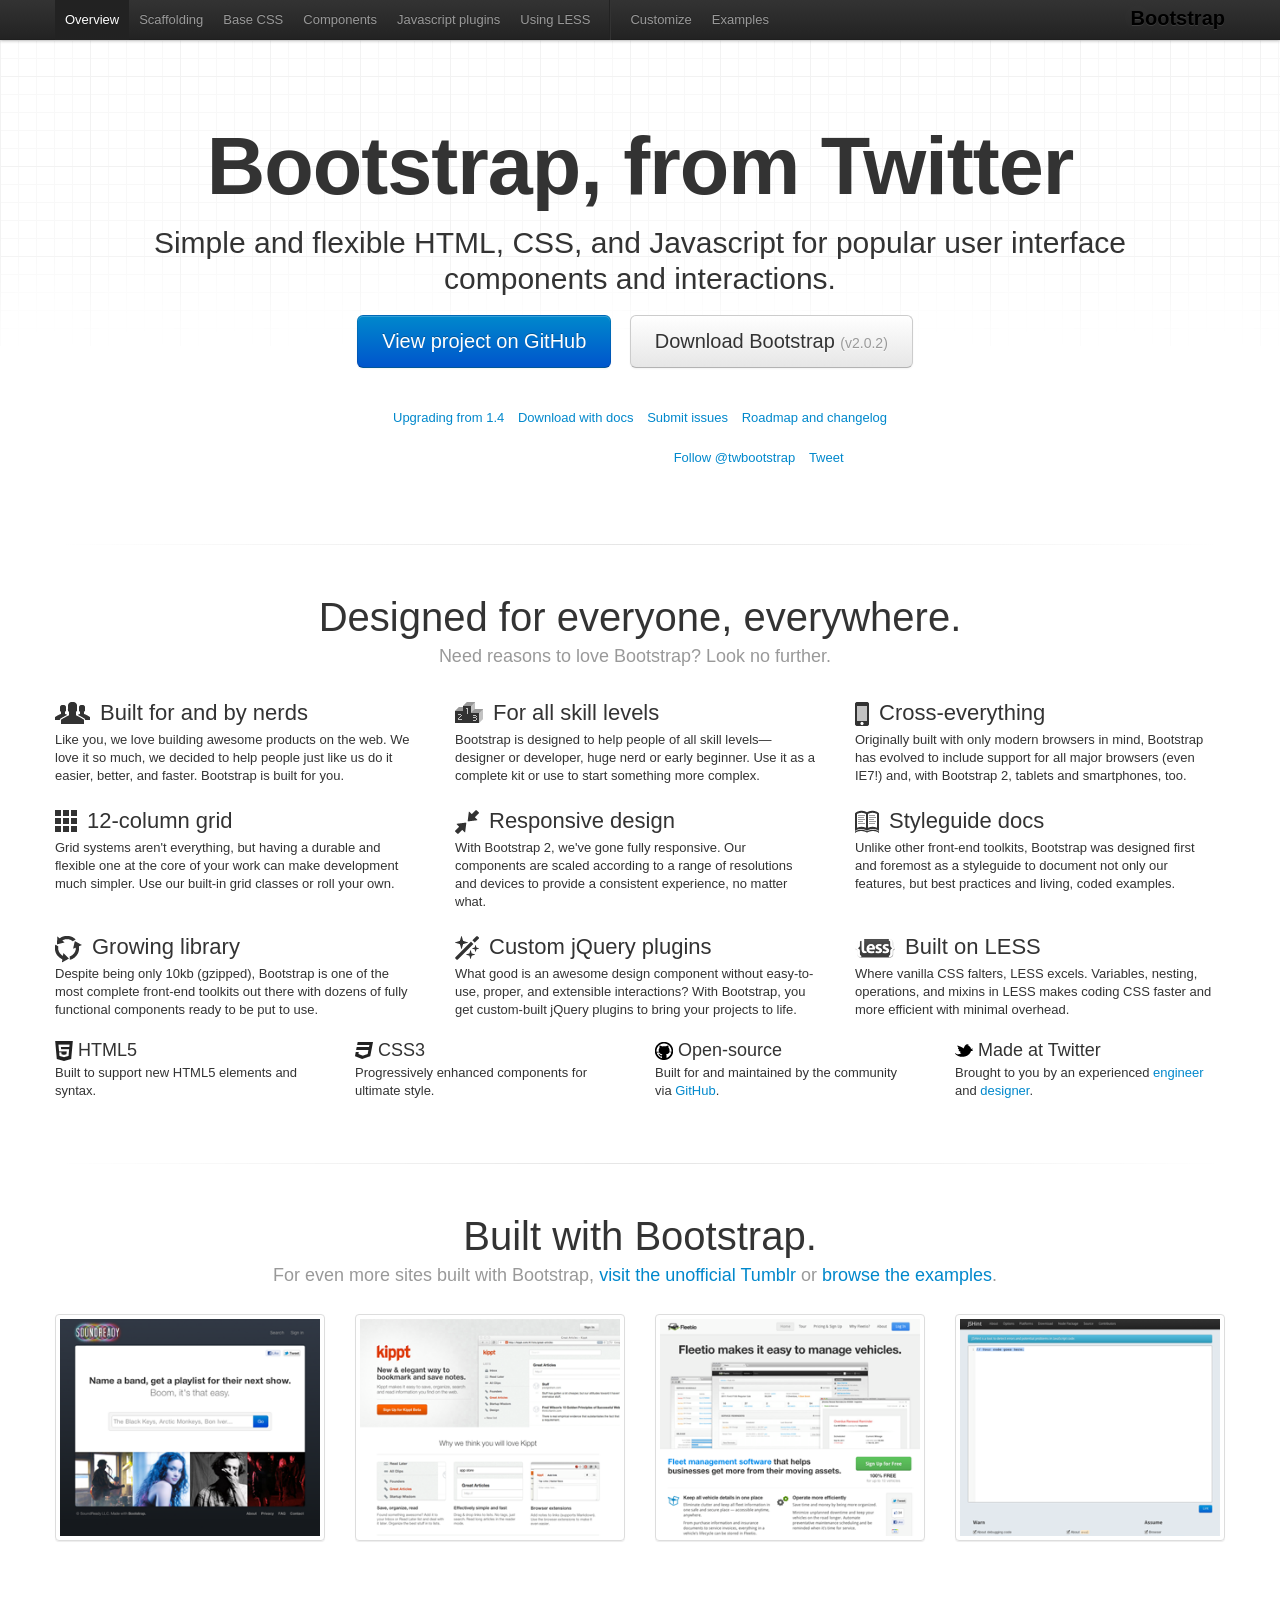
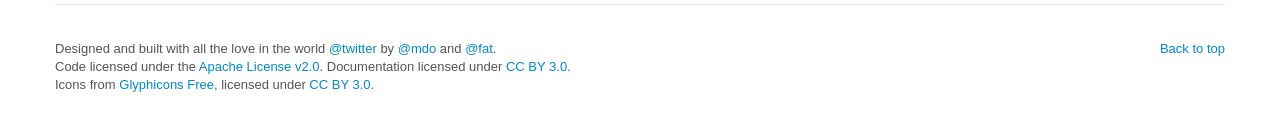
<file: bootstrap/docs/index.html>
<!DOCTYPE html>
<html lang="en">
  <head>
    <meta charset="utf-8">
    <title>Twitter Bootstrap</title>
    <meta name="viewport" content="width=device-width, initial-scale=1.0">
    <meta name="description" content="">
    <meta name="author" content="">

    <!-- Le styles -->
    <link href="assets/css/bootstrap.css" rel="stylesheet">
    <link href="assets/css/bootstrap-responsive.css" rel="stylesheet">
    <link href="assets/css/docs.css" rel="stylesheet">
    <link href="assets/js/google-code-prettify/prettify.css" rel="stylesheet">

    <!-- Le HTML5 shim, for IE6-8 support of HTML5 elements -->
    <!--[if lt IE 9]>
      <script src="http://html5shim.googlecode.com/svn/trunk/html5.js"></script>
    <![endif]-->

    <!-- Le fav and touch icons -->
    <link rel="shortcut icon" href="assets/ico/favicon.ico">
    <link rel="apple-touch-icon-precomposed" sizes="114x114" href="assets/ico/apple-touch-icon-114-precomposed.png">
    <link rel="apple-touch-icon-precomposed" sizes="72x72" href="assets/ico/apple-touch-icon-72-precomposed.png">
    <link rel="apple-touch-icon-precomposed" href="assets/ico/apple-touch-icon-57-precomposed.png">
  </head>

  <body data-spy="scroll" data-target=".subnav" data-offset="50">


  <!-- Navbar
    ================================================== -->
    <div class="navbar navbar-fixed-top">
      <div class="navbar-inner">
        <div class="container">
          <a class="btn btn-navbar" data-toggle="collapse" data-target=".nav-collapse">
            <span class="icon-bar"></span>
            <span class="icon-bar"></span>
            <span class="icon-bar"></span>
          </a>
          <a class="brand" href="./index.html">Bootstrap</a>
          <div class="nav-collapse">
            <ul class="nav">
              <li class="active">
                <a href="./index.html">Overview</a>
              </li>
              <li class="">
                <a href="./scaffolding.html">Scaffolding</a>
              </li>
              <li class="">
                <a href="./base-css.html">Base CSS</a>
              </li>
              <li class="">
                <a href="./components.html">Components</a>
              </li>
              <li class="">
                <a href="./javascript.html">Javascript plugins</a>
              </li>
              <li class="">
                <a href="./less.html">Using LESS</a>
              </li>
              <li class="divider-vertical"></li>
              <li class="">
                <a href="./download.html">Customize</a>
              </li>
              <li class="">
                <a href="./examples.html">Examples</a>
              </li>
            </ul>
          </div>
        </div>
      </div>
    </div>

    <div class="container">

<!-- Masthead
================================================== -->
<header class="jumbotron masthead">
  <div class="inner">
    <h1>Bootstrap, from Twitter</h1>
    <p>Simple and flexible HTML, CSS, and Javascript for popular user interface components and interactions.</p>
    <p class="download-info">
      <a href="https://github.com/twitter/bootstrap/" class="btn btn-primary btn-large">View project on GitHub</a>
      <a href="assets/bootstrap.zip" class="btn btn-large">Download Bootstrap <small>(v2.0.2)</small></a>
    </p>
  </div>

  <div class="bs-links">
    <ul class="quick-links">
      <li><a href="./upgrading.html">Upgrading from 1.4</a></li>
      <li><a href="https://github.com/twitter/bootstrap/zipball/master">Download with docs</a></li>
      <li><a href="https://github.com/twitter/bootstrap/issues?state=open">Submit issues</a></li>
      <li><a href="https://github.com/twitter/bootstrap/wiki">Roadmap and changelog</a></li>
    </ul>
    <ul class="quick-links">
      <li>
        <iframe class="github-btn" src="http://markdotto.github.com/github-buttons/github-btn.html?user=twitter&repo=bootstrap&type=watch&count=true" allowtransparency="true" frameborder="0" scrolling="0" width="112px" height="20px"></iframe>
      </li>
      <li>
        <iframe class="github-btn" src="http://markdotto.github.com/github-buttons/github-btn.html?user=twitter&repo=bootstrap&type=fork&count=true" allowtransparency="true" frameborder="0" scrolling="0" width="98px" height="20px"></iframe>
      </li>
      <li class="follow-btn">
        <a href="https://twitter.com/twbootstrap" class="twitter-follow-button" data-link-color="#0069D6" data-show-count="true">Follow @twbootstrap</a>
      </li>
      <li class="tweet-btn">
        <a href="https://twitter.com/share" class="twitter-share-button" data-url="http://twitter.github.com/bootstrap/" data-count="horizontal" data-via="twbootstrap" data-related="mdo:Creator of Twitter Bootstrap">Tweet</a>
      </li>
    </ul>
  </div>
</header>

<hr class="soften">

<div class="marketing">
  <h1>Designed for everyone, everywhere.</h1>
  <p class="marketing-byline">Need reasons to love Bootstrap? Look no further.</p>
  <div class="row">
    <div class="span4">
      <img class="bs-icon" src="assets/img/glyphicons/glyphicons_042_group.png">
      <h2>Built for and by nerds</h2>
      <p>Like you, we love building awesome products on the web. We love it so much, we decided to help people just like us do it easier, better, and faster. Bootstrap is built for you.</p>
    </div>
    <div class="span4">
      <img class="bs-icon" src="assets/img/glyphicons/glyphicons_079_podium.png">
      <h2>For all skill levels</h2>
      <p>Bootstrap is designed to help people of all skill levels&mdash;designer or developer, huge nerd or early beginner. Use it as a complete kit or use to start something more complex.</p>
    </div>
    <div class="span4">
      <img class="bs-icon" src="assets/img/glyphicons/glyphicons_163_iphone.png">
      <h2>Cross-everything</h2>
      <p>Originally built with only modern browsers in mind, Bootstrap has evolved to include support for all major browsers (even IE7!) and, with Bootstrap 2, tablets and smartphones, too.</p>
    </div>
  </div><!--/row-->
  <div class="row">
    <div class="span4">
      <img class="bs-icon" src="assets/img/glyphicons/glyphicons_155_show_thumbnails.png">
      <h2>12-column grid</h2>
      <p>Grid systems aren't everything, but having a durable and flexible one at the core of your work can make development much simpler. Use our built-in grid classes or roll your own.</p>
    </div>
    <div class="span4">
      <img class="bs-icon" src="assets/img/glyphicons/glyphicons_214_resize_small.png">
      <h2>Responsive design</h2>
      <p>With Bootstrap 2, we've gone fully responsive. Our components are scaled according to a range of resolutions and devices to provide a consistent experience, no matter what.</p>
    </div>
    <div class="span4">
      <img class="bs-icon" src="assets/img/glyphicons/glyphicons_266_book_open.png">
      <h2>Styleguide docs</h2>
      <p>Unlike other front-end toolkits, Bootstrap was designed first and foremost as a styleguide to document not only our features, but best practices and living, coded examples.</p>
    </div>
  </div><!--/row-->
  <div class="row">
    <div class="span4">
      <img class="bs-icon" src="assets/img/glyphicons/glyphicons_082_roundabout.png">
      <h2>Growing library</h2>
      <p>Despite being only 10kb (gzipped), Bootstrap is one of the most complete front-end toolkits out there with dozens of fully functional components ready to be put to use.</p>
    </div>
    <div class="span4">
      <img class="bs-icon" src="assets/img/glyphicons/glyphicons_009_magic.png">
      <h2>Custom jQuery plugins</h2>
      <p>What good is an awesome design component without easy-to-use, proper, and extensible interactions? With Bootstrap, you get custom-built jQuery plugins to bring your projects to life.</p>
    </div>
    <div class="span4">
      <img class="bs-icon" src="assets/img/less-small.png">
      <h2>Built on LESS</h2>
      <p>Where vanilla CSS falters, LESS excels. Variables, nesting, operations, and mixins in LESS makes coding CSS faster and more efficient with minimal overhead.</p>
    </div>
  </div><!--/row-->
  <div class="row">
    <div class="span3">
      <img class="small-bs-icon" src="assets/img/icon-html5.png">
      <h3>HTML5</h3>
      <p>Built to support new HTML5 elements and syntax.</p>
    </div>
    <div class="span3">
      <img class="small-bs-icon" src="assets/img/icon-css3.png">
      <h3>CSS3</h3>
      <p>Progressively enhanced components for ultimate style.</p>
    </div>
    <div class="span3">
      <img class="small-bs-icon" src="assets/img/icon-github.png">
      <h3>Open-source</h3>
      <p>Built for and maintained by the community via <a href="https://github.com">GitHub</a>.</p>
    </div>
    <div class="span3">
      <img class="small-bs-icon" src="assets/img/icon-twitter.png">
      <h3>Made at Twitter</h3>
      <p>Brought to you by an experienced <a href="http://twitter.com/fat">engineer</a> and <a href="http://twitter.com/mdo">designer</a>.</p>
    </div>
  </div><!--/row-->

  <hr class="soften">

  <h1>Built with Bootstrap.</h1>
  <p class="marketing-byline">For even more sites built with Bootstrap, <a href="http://builtwithbootstrap.tumblr.com/" target="_blank">visit the unofficial Tumblr</a> or <a href="./examples.html">browse the examples</a>.</p>
  <ul class="thumbnails example-sites">
    <li class="span3">
      <a class="thumbnail" href="http://soundready.fm/" target="_blank">
        <img src="assets/img/example-sites/soundready.png" alt="SoundReady.fm">
      </a>
    </li>
    <li class="span3">
      <a class="thumbnail" href="http://kippt.com/" target="_blank">
        <img src="assets/img/example-sites/kippt.png" alt="Kippt">
      </a>
    </li>
    <li class="span3">
      <a class="thumbnail" href="http://www.fleetio.com/" target="_blank">
        <img src="assets/img/example-sites/fleetio.png" alt="Fleetio">
      </a>
    </li>
    <li class="span3">
      <a class="thumbnail" href="http://www.jshint.com/" target="_blank">
        <img src="assets/img/example-sites/jshint.png" alt="JS Hint">
      </a>
    </li>
  </ul>

</div><!-- /.marketing -->

     <!-- Footer
      ================================================== -->
      <footer class="footer">
        <p class="pull-right"><a href="#">Back to top</a></p>
        <p>Designed and built with all the love in the world <a href="http://twitter.com/twitter" target="_blank">@twitter</a> by <a href="http://twitter.com/mdo" target="_blank">@mdo</a> and <a href="http://twitter.com/fat" target="_blank">@fat</a>.</p>
        <p>Code licensed under the <a href="http://www.apache.org/licenses/LICENSE-2.0" target="_blank">Apache License v2.0</a>. Documentation licensed under <a href="http://creativecommons.org/licenses/by/3.0/">CC BY 3.0</a>.</p>
        <p>Icons from <a href="http://glyphicons.com">Glyphicons Free</a>, licensed under <a href="http://creativecommons.org/licenses/by/3.0/">CC BY 3.0</a>.</p>
      </footer>

    </div><!-- /container -->



    <!-- Le javascript
    ================================================== -->
    <!-- Placed at the end of the document so the pages load faster -->
    <script type="text/javascript" src="http://platform.twitter.com/widgets.js"></script>
    <script src="assets/js/jquery.js"></script>
    <script src="assets/js/google-code-prettify/prettify.js"></script>
    <script src="assets/js/bootstrap-transition.js"></script>
    <script src="assets/js/bootstrap-alert.js"></script>
    <script src="assets/js/bootstrap-modal.js"></script>
    <script src="assets/js/bootstrap-dropdown.js"></script>
    <script src="assets/js/bootstrap-scrollspy.js"></script>
    <script src="assets/js/bootstrap-tab.js"></script>
    <script src="assets/js/bootstrap-tooltip.js"></script>
    <script src="assets/js/bootstrap-popover.js"></script>
    <script src="assets/js/bootstrap-button.js"></script>
    <script src="assets/js/bootstrap-collapse.js"></script>
    <script src="assets/js/bootstrap-carousel.js"></script>
    <script src="assets/js/bootstrap-typeahead.js"></script>
    <script src="assets/js/application.js"></script>


  </body>
</html>
</file>
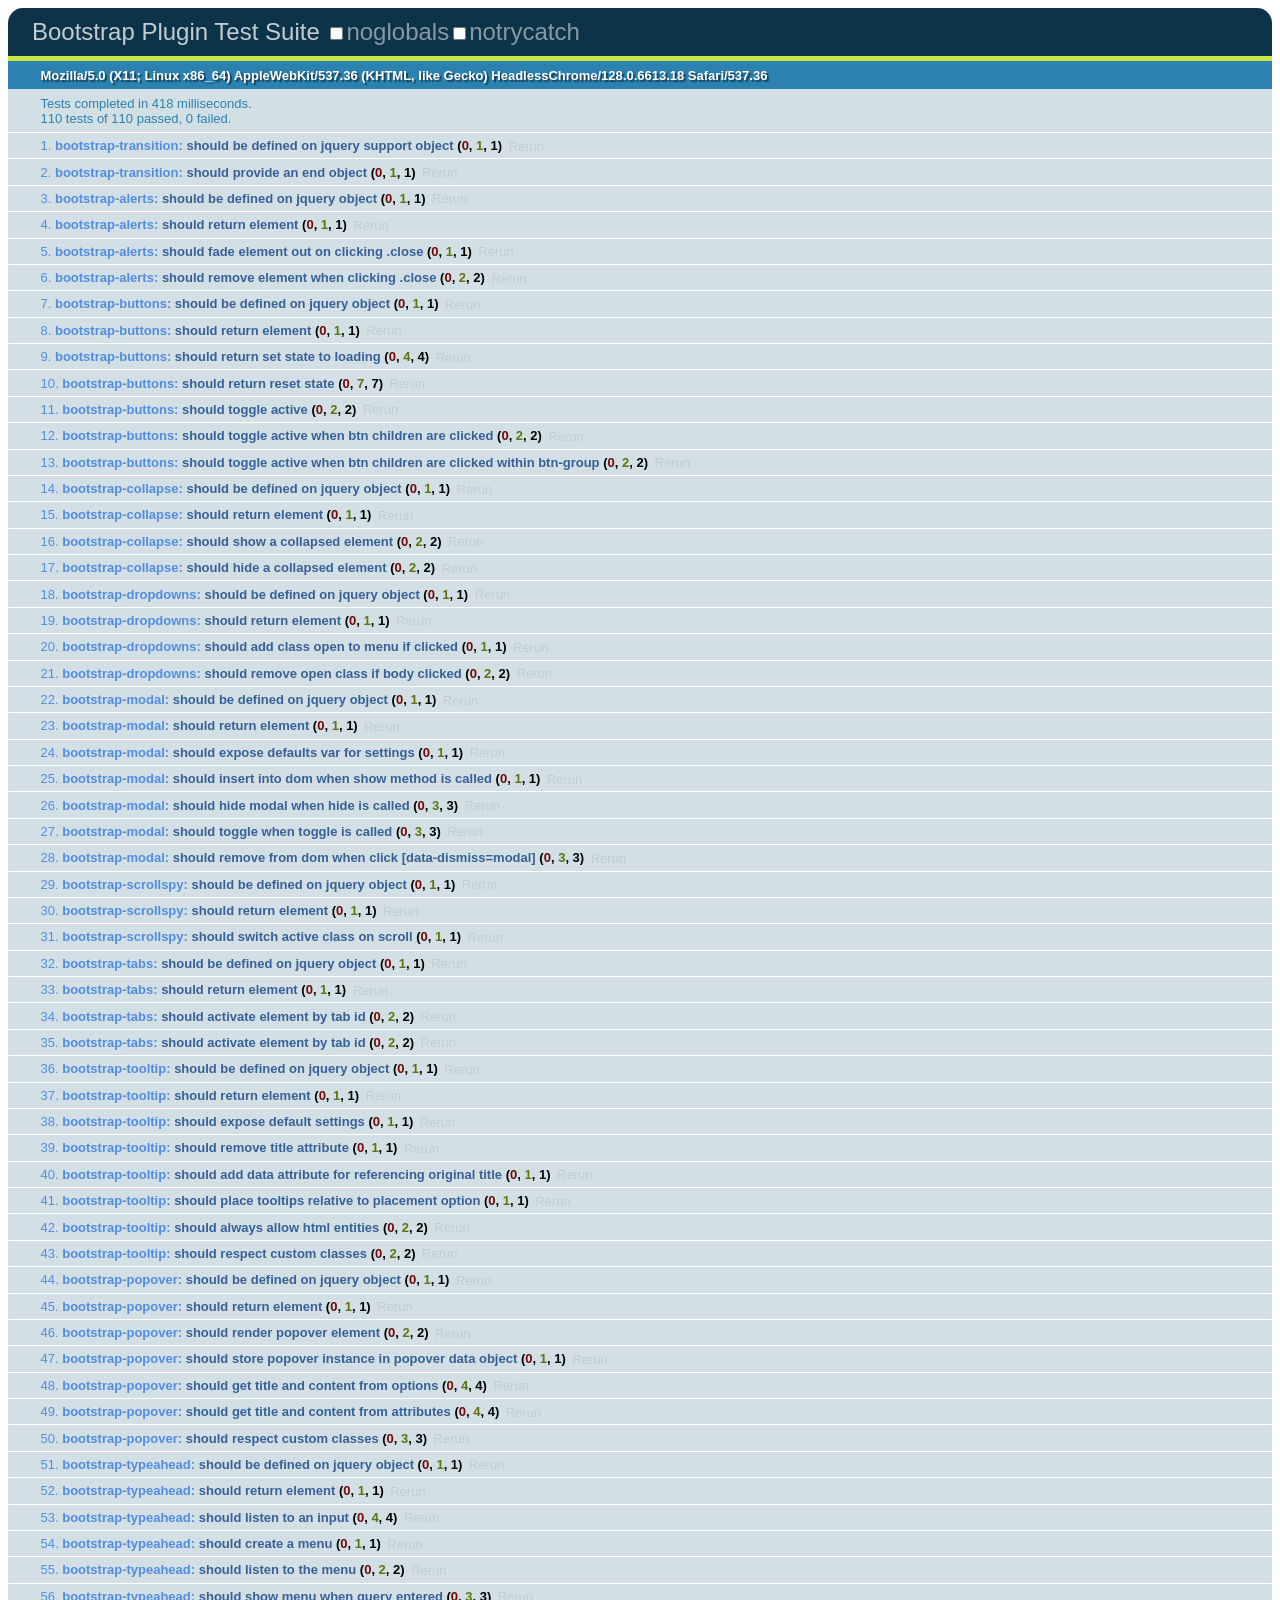
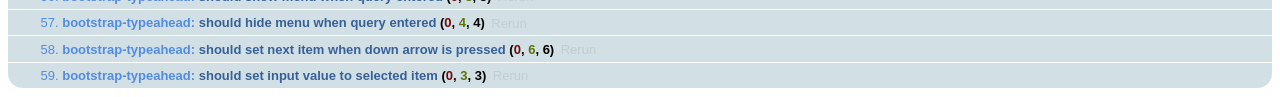
<file: bootstrap/js/tests/index.html>
<!DOCTYPE HTML>
<html>
<head>
  <title>Bootstrap Plugin Test Suite</title>

  <!-- jquery -->
  <!--<script src="http://code.jquery.com/jquery-1.7.min.js"></script>-->
  <script src="vendor/jquery.js"></script>

  <!-- qunit -->
  <link rel="stylesheet" href="vendor/qunit.css" type="text/css" media="screen" />
  <script src="vendor/qunit.js"></script>

  <!--  plugin sources -->
  <script src="../../js/bootstrap-transition.js"></script>
  <script src="../../js/bootstrap-alert.js"></script>
  <script src="../../js/bootstrap-button.js"></script>
  <script src="../../js/bootstrap-collapse.js"></script>
  <script src="../../js/bootstrap-dropdown.js"></script>
  <script src="../../js/bootstrap-modal.js"></script>
  <script src="../../js/bootstrap-scrollspy.js"></script>
  <script src="../../js/bootstrap-tab.js"></script>
  <script src="../../js/bootstrap-tooltip.js"></script>
  <script src="../../js/bootstrap-popover.js"></script>
  <script src="../../js/bootstrap-typeahead.js"></script>

  <!-- unit tests -->
  <script src="unit/bootstrap-transition.js"></script>
  <script src="unit/bootstrap-alert.js"></script>
  <script src="unit/bootstrap-button.js"></script>
  <script src="unit/bootstrap-collapse.js"></script>
  <script src="unit/bootstrap-dropdown.js"></script>
  <script src="unit/bootstrap-modal.js"></script>
  <script src="unit/bootstrap-scrollspy.js"></script>
  <script src="unit/bootstrap-tab.js"></script>
  <script src="unit/bootstrap-tooltip.js"></script>
  <script src="unit/bootstrap-popover.js"></script>
  <script src="unit/bootstrap-typeahead.js"></script>

<body>
  <div>
    <h1 id="qunit-header">Bootstrap Plugin Test Suite</h1>
    <h2 id="qunit-banner"></h2>
    <h2 id="qunit-userAgent"></h2>
    <ol id="qunit-tests"></ol>
    <div id="qunit-fixture"></div>
  </div>
</body>
</html>
</file>
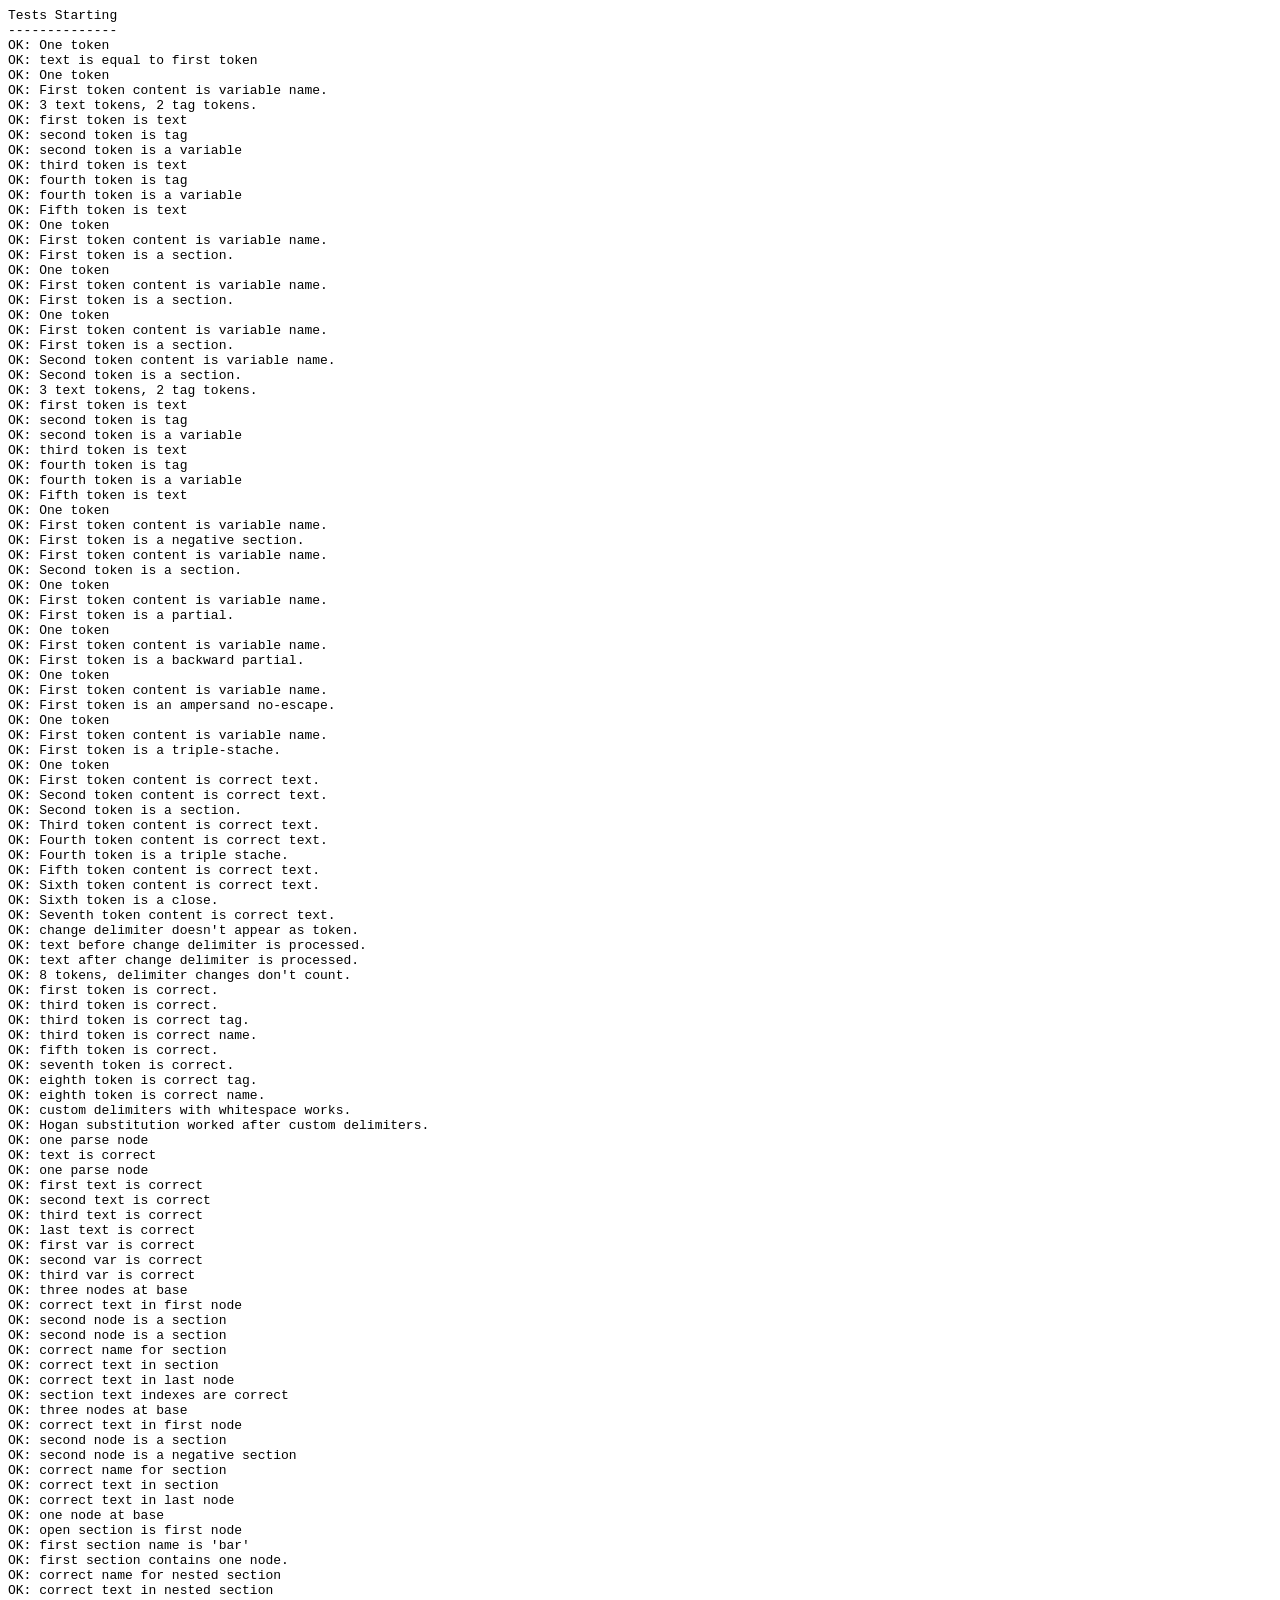
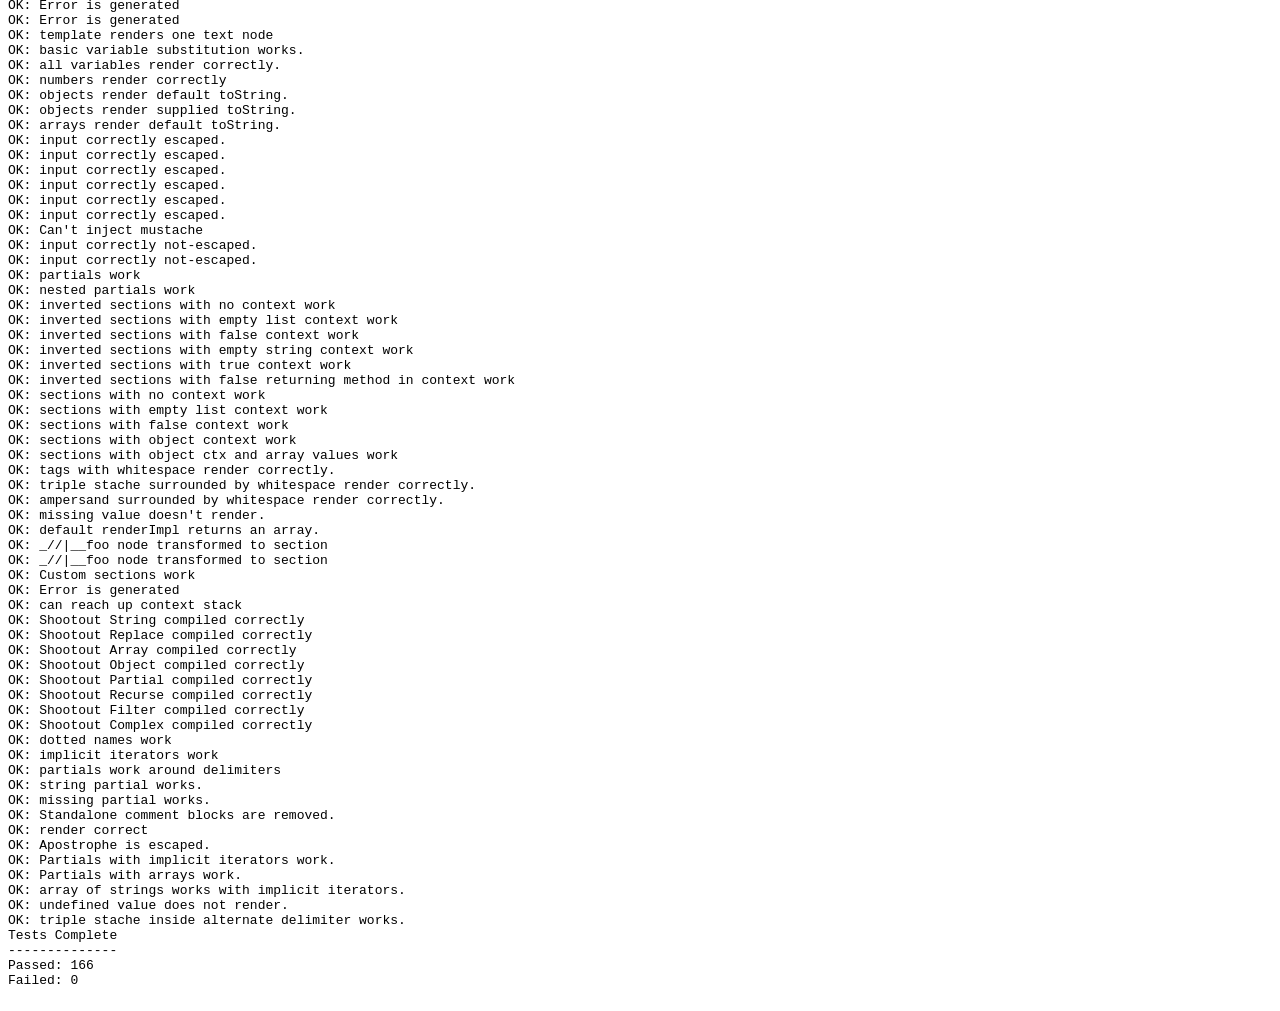
<file: bootstrap/docs/build/node_modules/hogan.js/test/index.html>
<html>
<head>
	<title>test</title>
	<script src="https://raw.github.com/douglascrockford/JSON-js/master/json2.js"></script>
</head>
<body>
  <code id="console"></code>
  <script>var Hogan = {};</script>
  <script src="../lib/template.js"></script>
  <script src="../lib/compiler.js"></script>
  <script src="./index.js"></script>
</body>
</html>
</file>
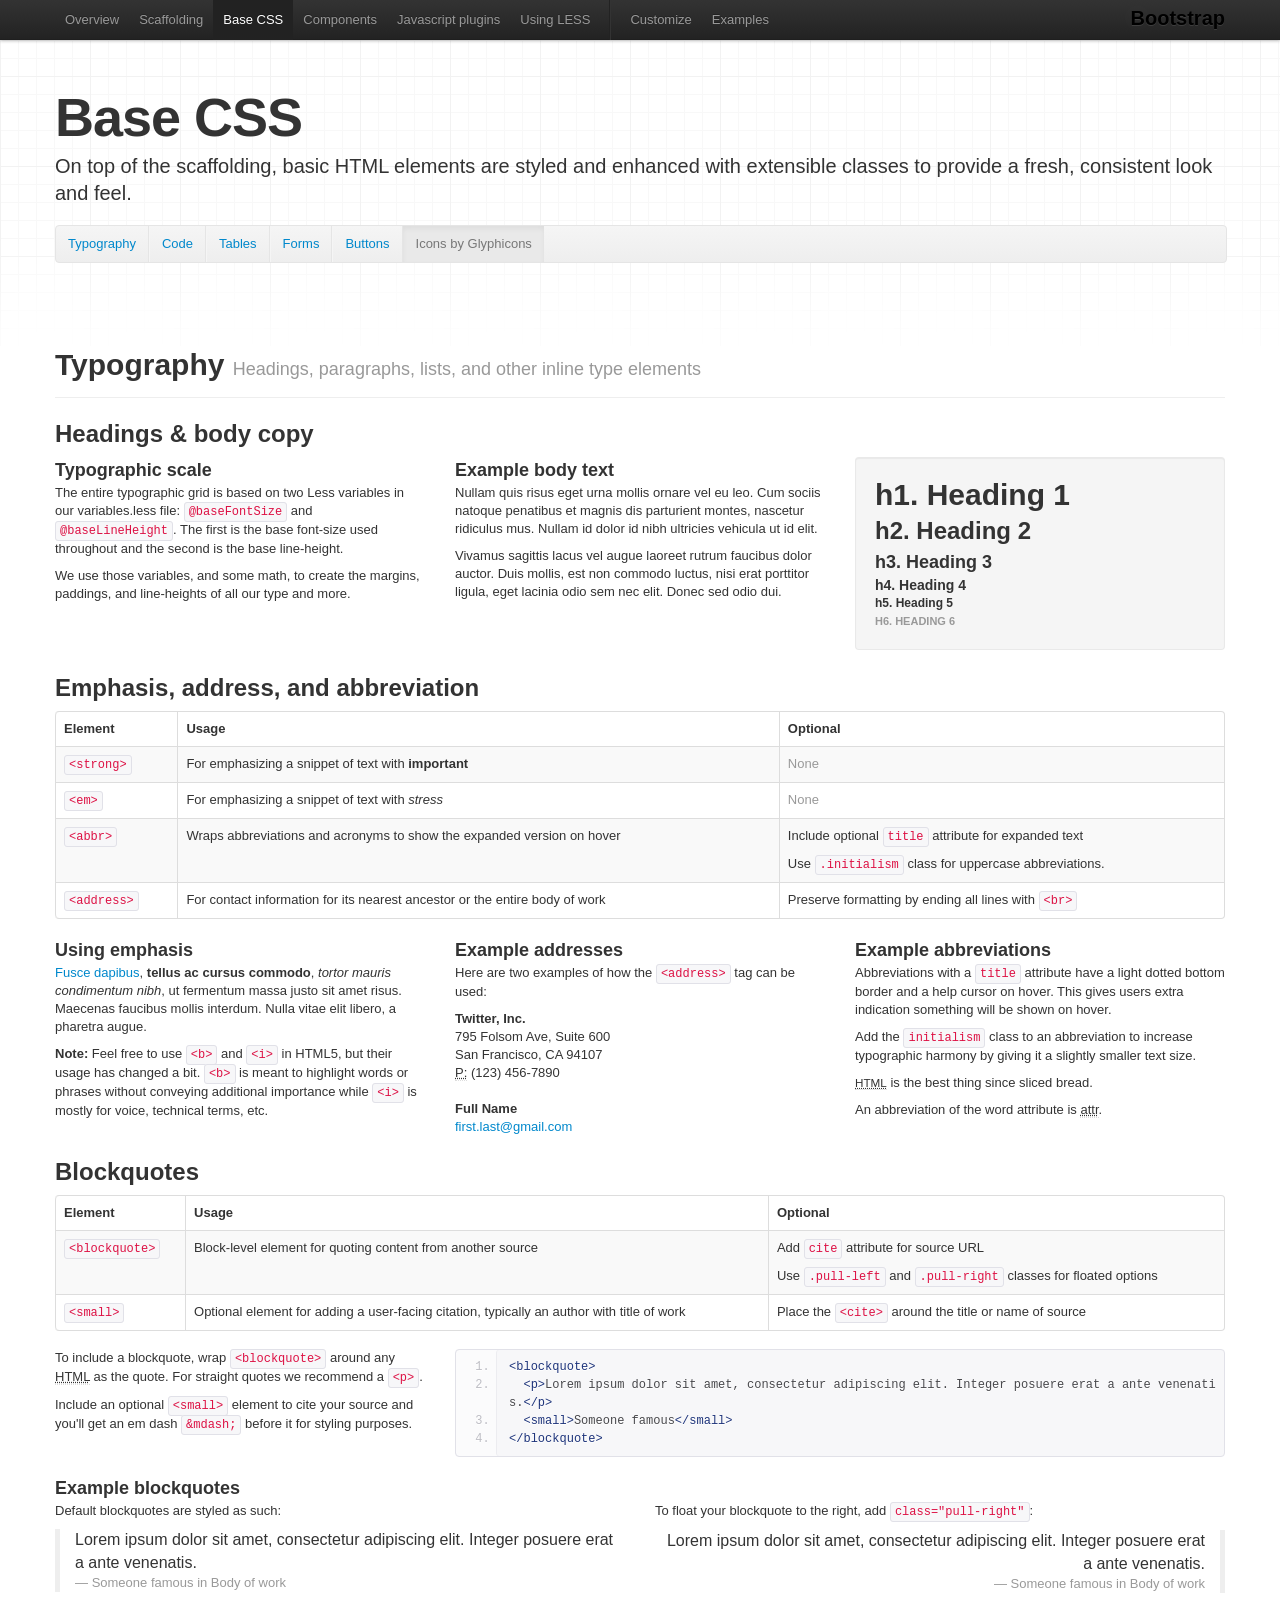
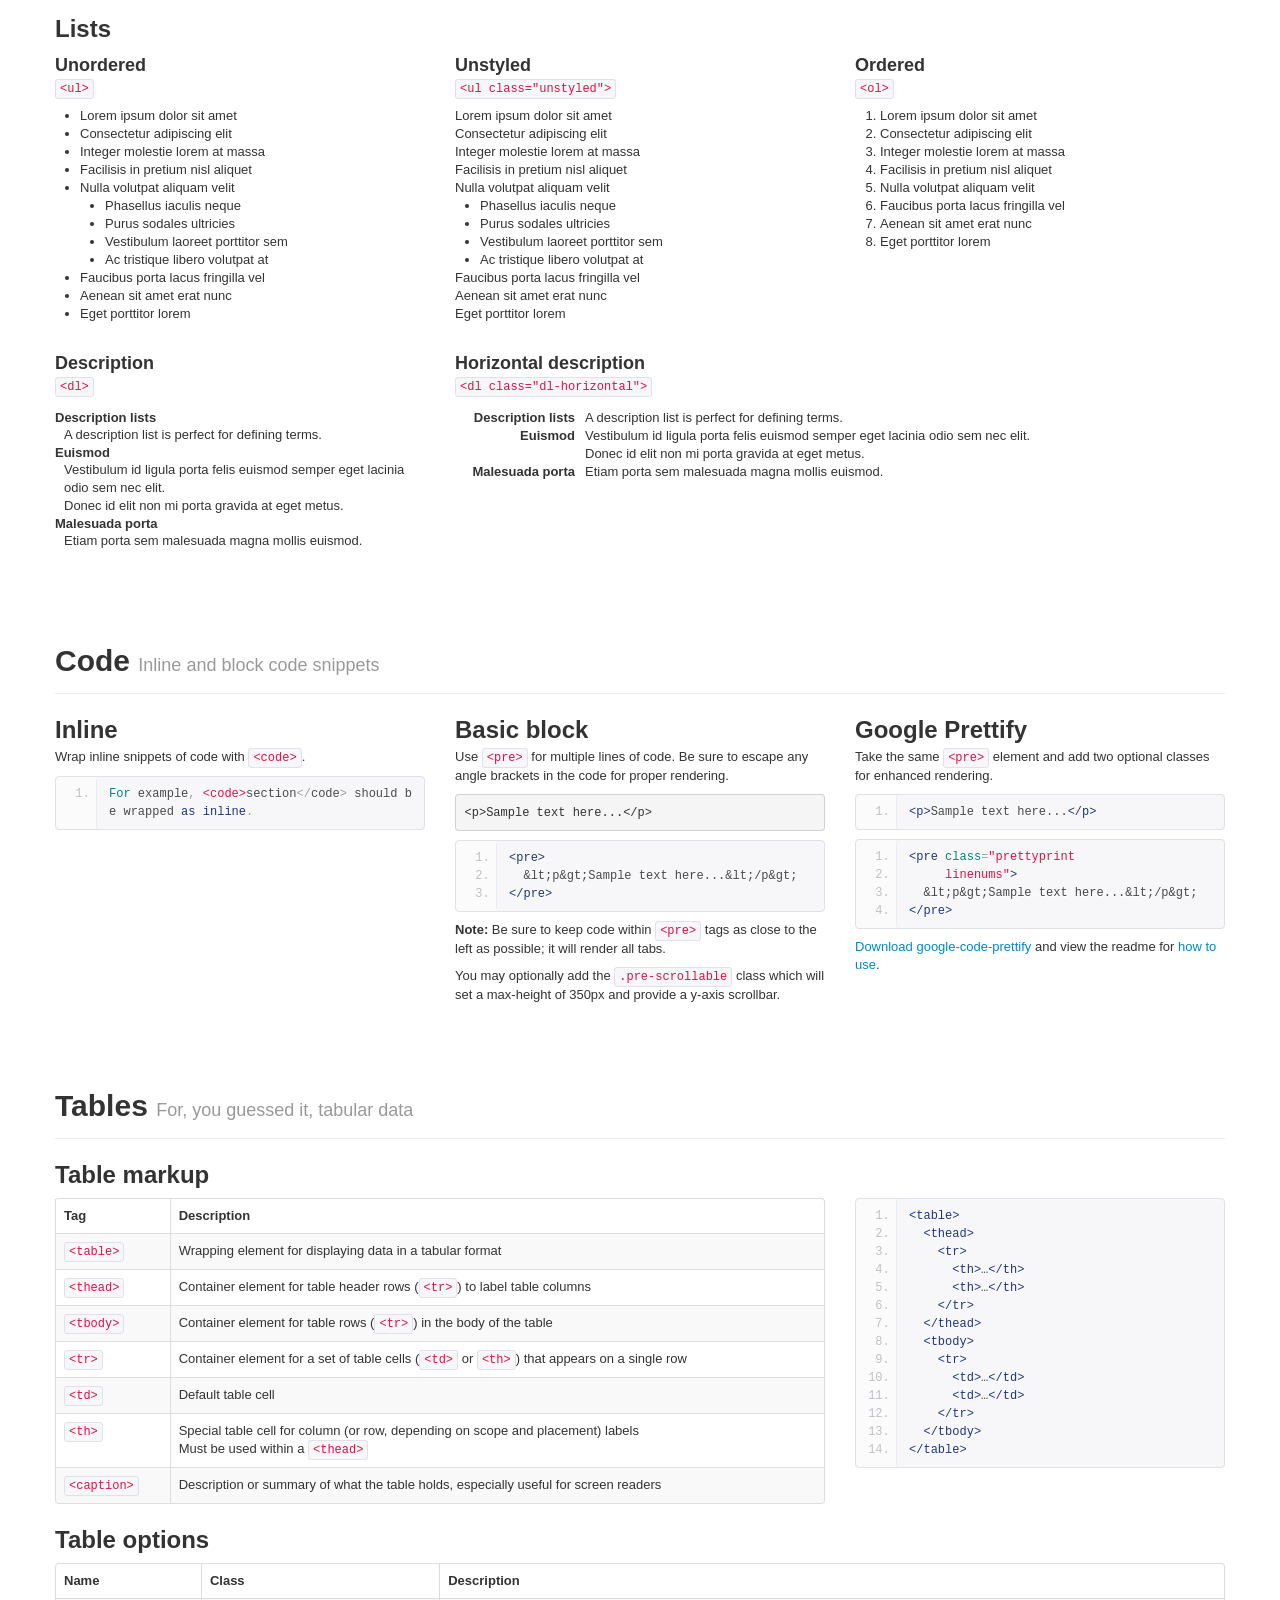
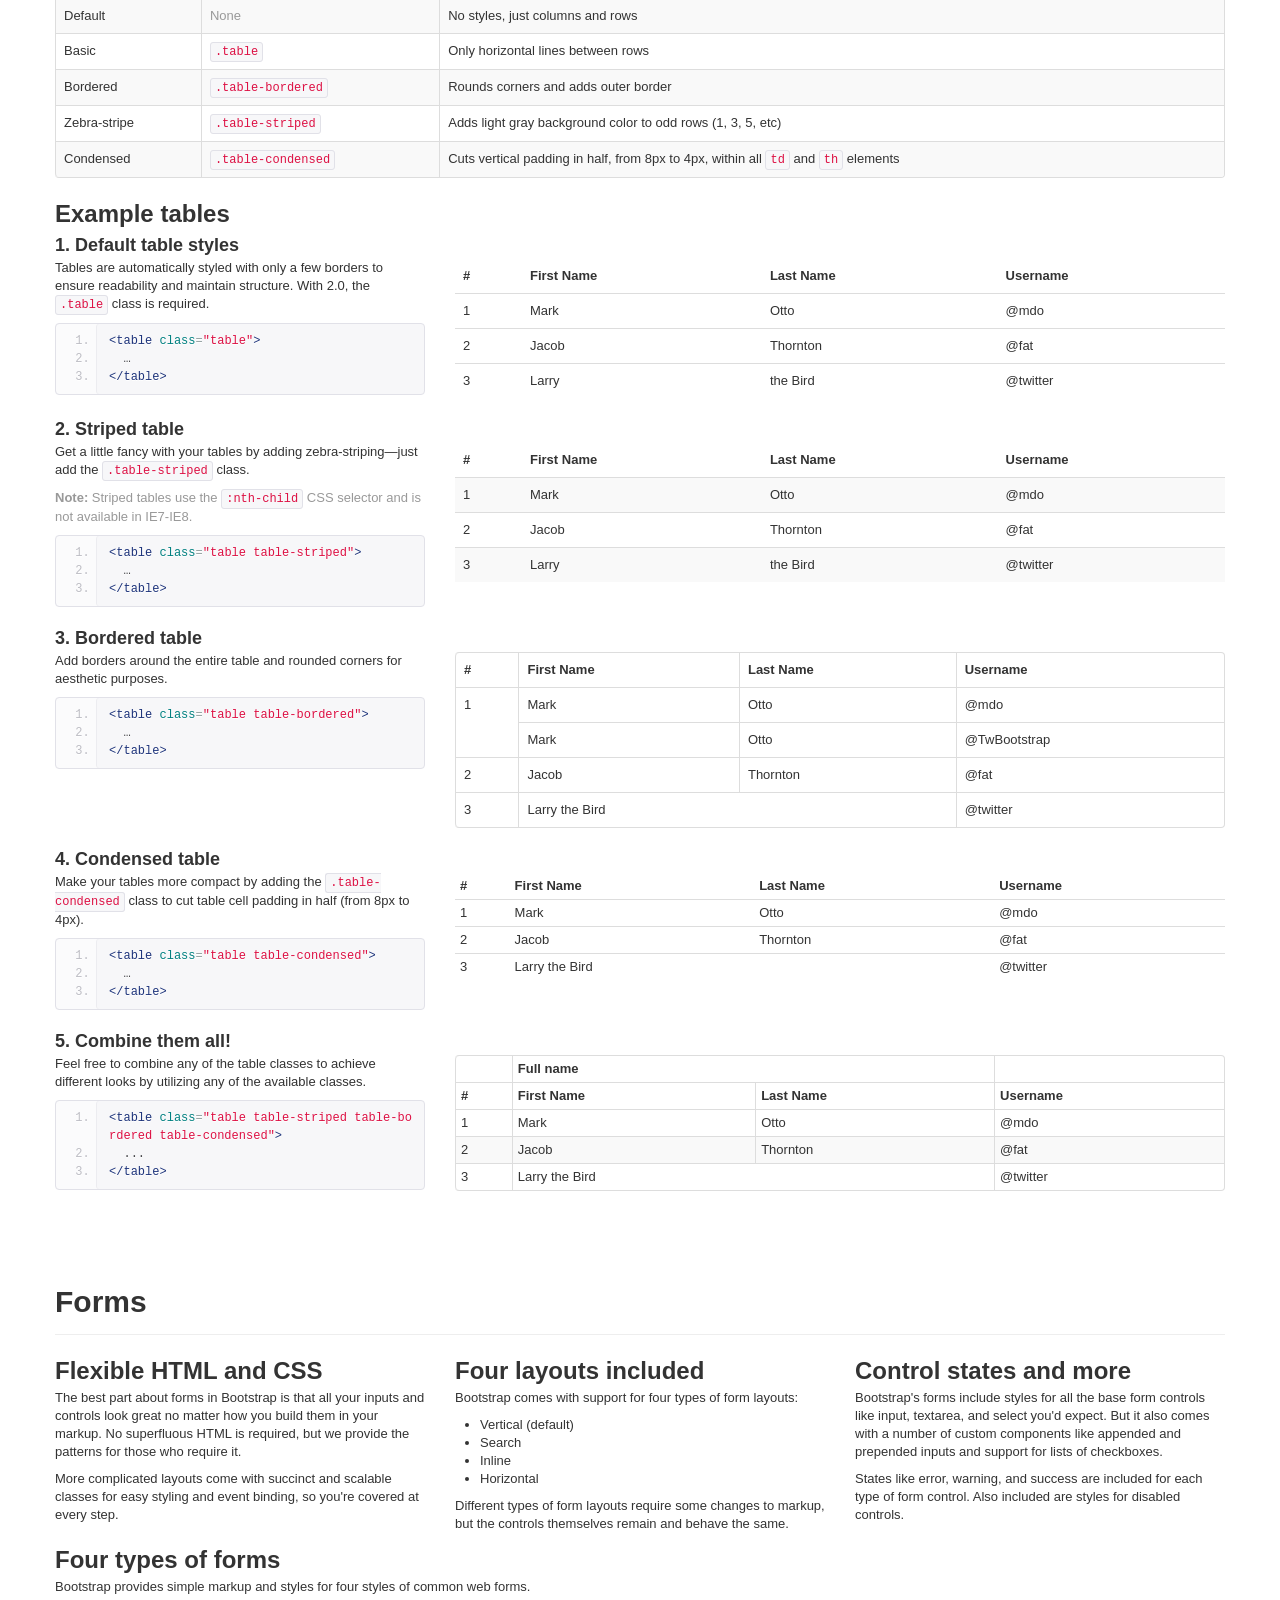
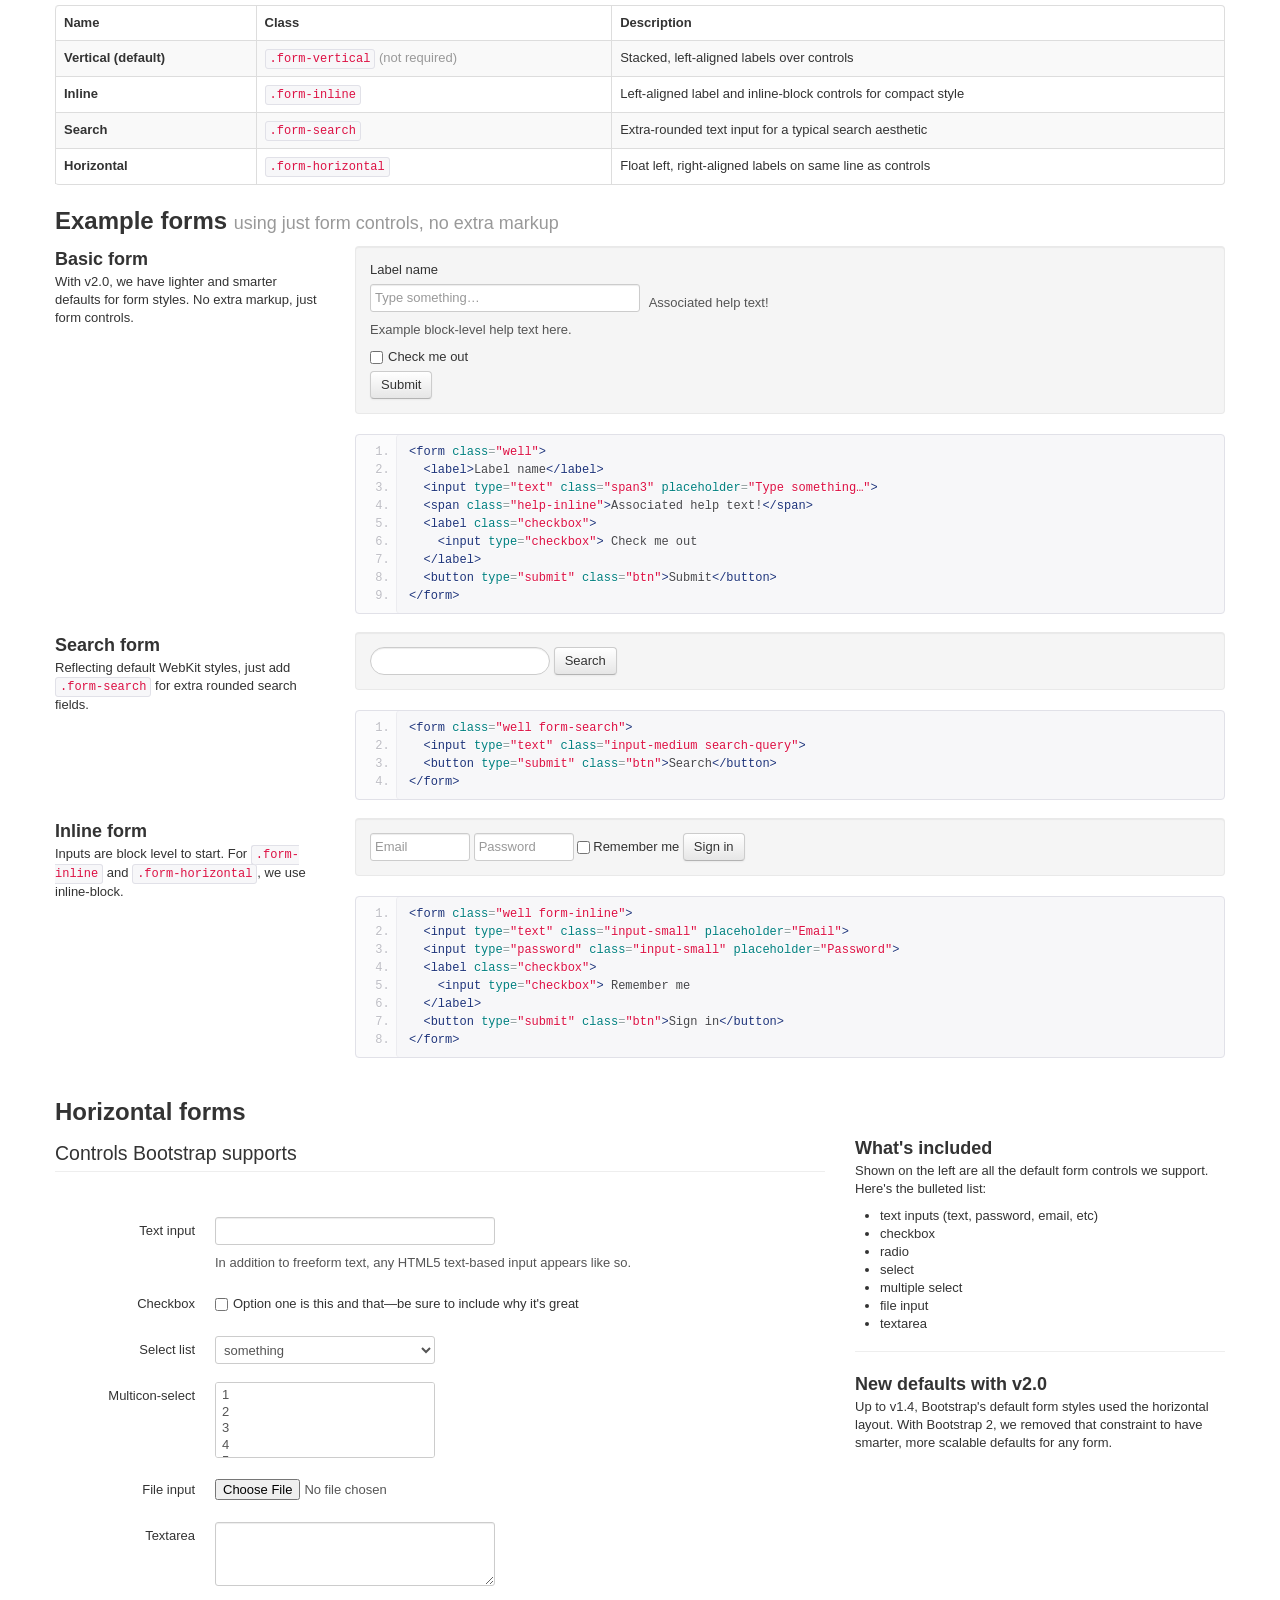
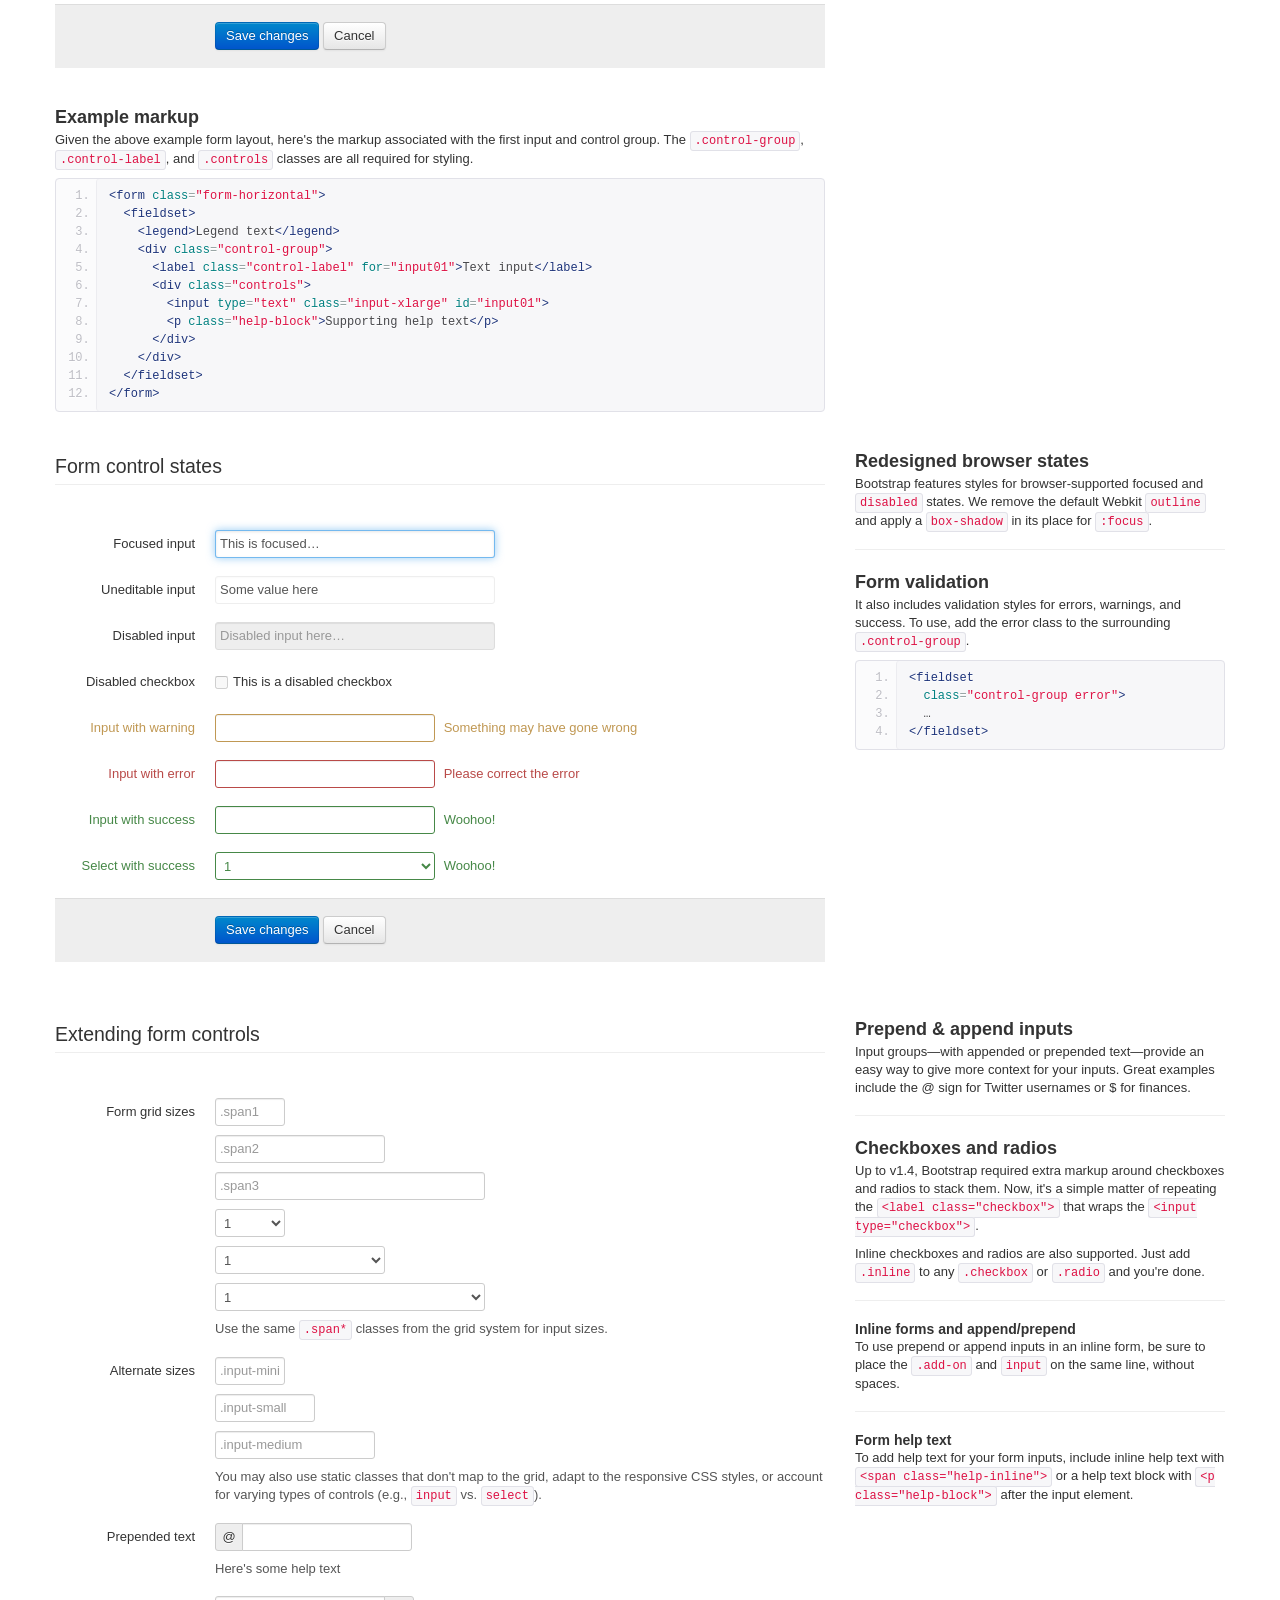
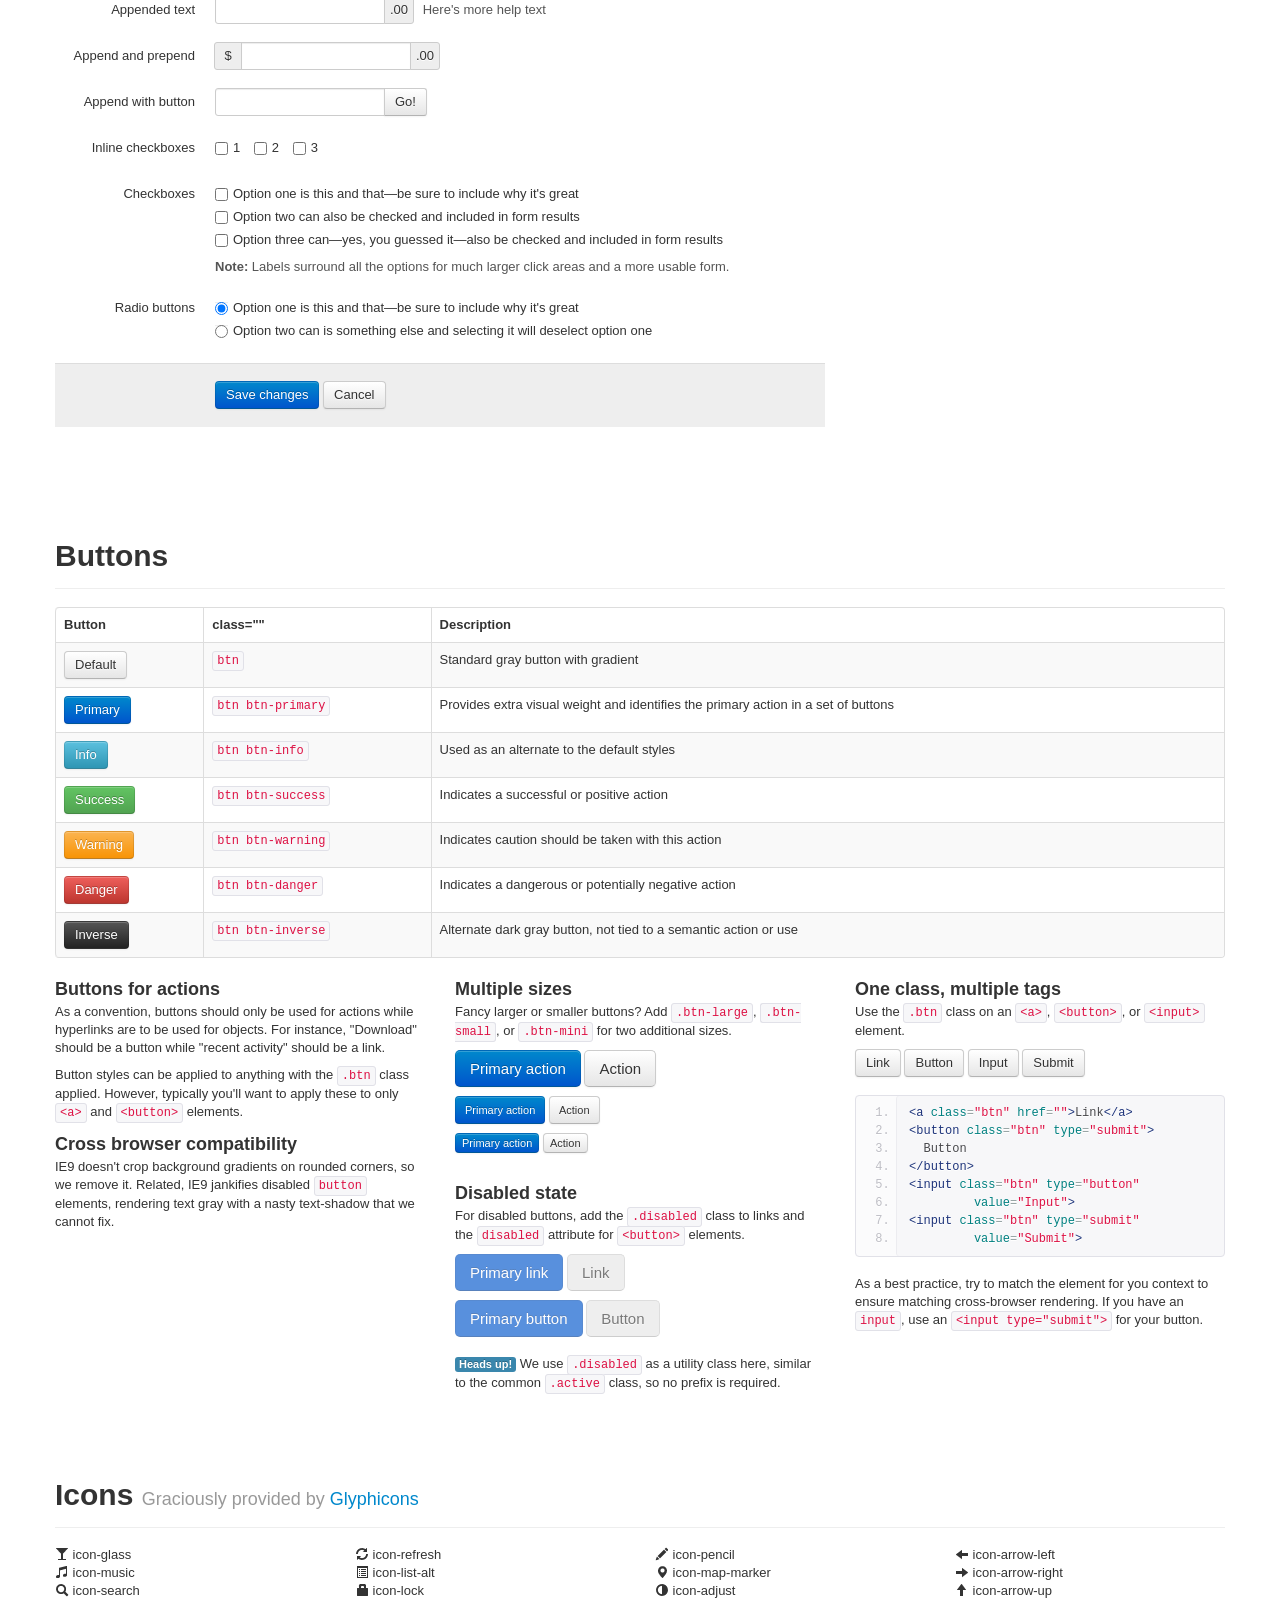
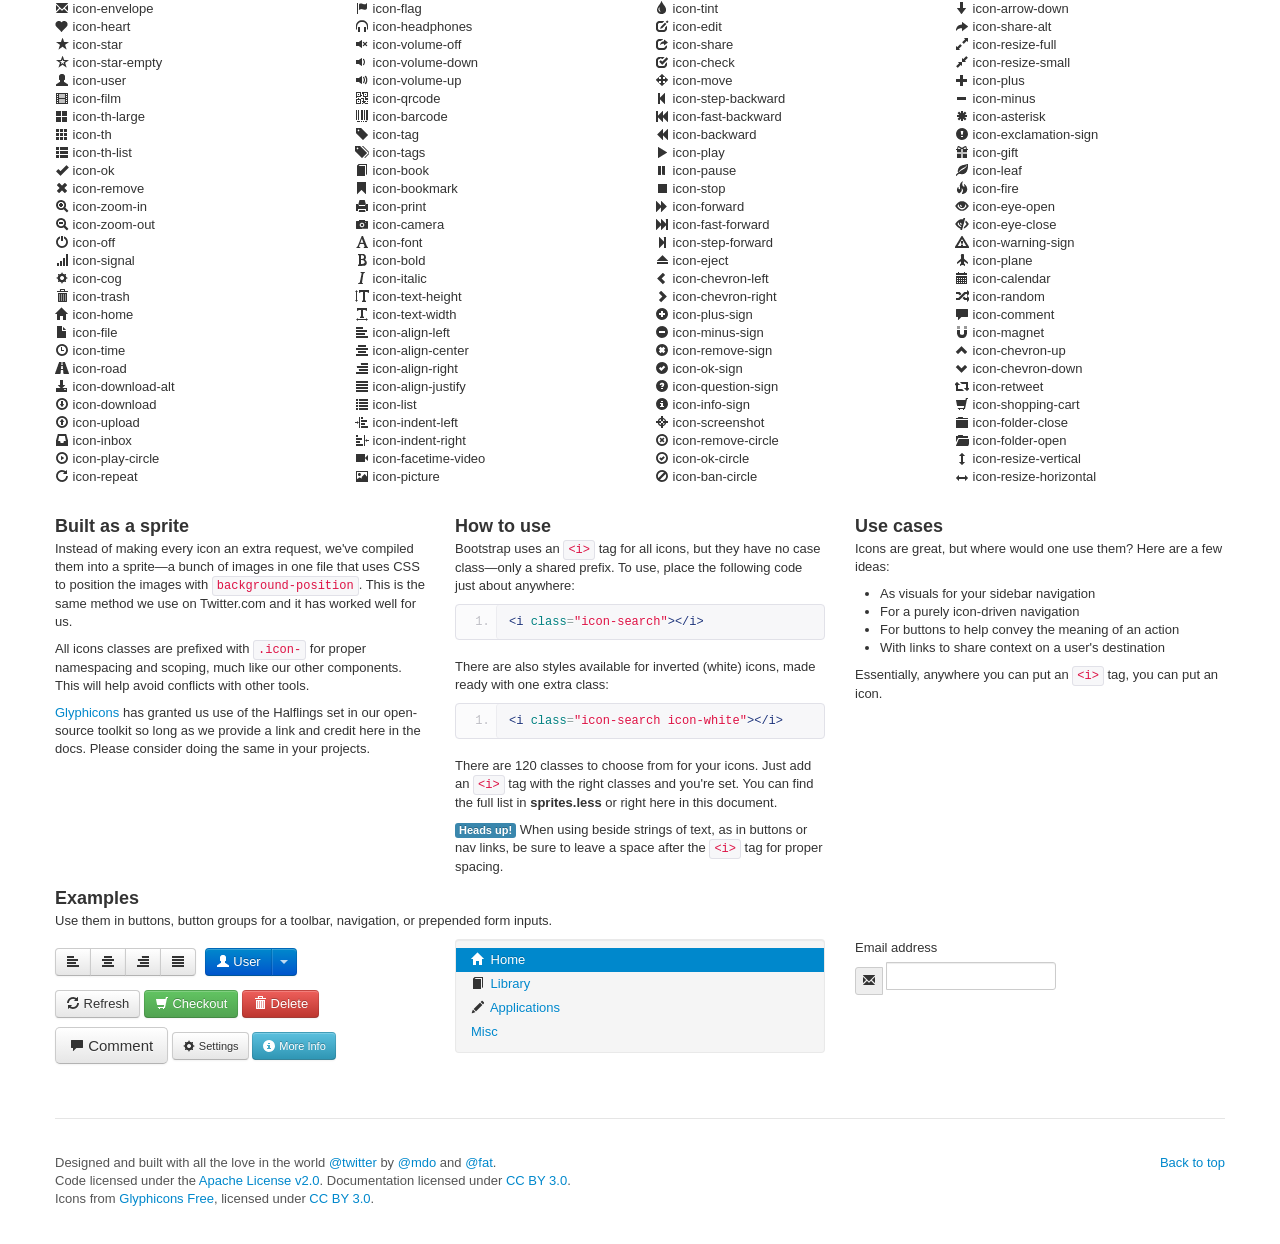
<file: bootstrap/docs/base-css.html>
<!DOCTYPE html>
<html lang="en">
  <head>
    <meta charset="utf-8">
    <title>Base · Twitter Bootstrap</title>
    <meta name="viewport" content="width=device-width, initial-scale=1.0">
    <meta name="description" content="">
    <meta name="author" content="">

    <!-- Le styles -->
    <link href="assets/css/bootstrap.css" rel="stylesheet">
    <link href="assets/css/bootstrap-responsive.css" rel="stylesheet">
    <link href="assets/css/docs.css" rel="stylesheet">
    <link href="assets/js/google-code-prettify/prettify.css" rel="stylesheet">

    <!-- Le HTML5 shim, for IE6-8 support of HTML5 elements -->
    <!--[if lt IE 9]>
      <script src="http://html5shim.googlecode.com/svn/trunk/html5.js"></script>
    <![endif]-->

    <!-- Le fav and touch icons -->
    <link rel="shortcut icon" href="assets/ico/favicon.ico">
    <link rel="apple-touch-icon-precomposed" sizes="114x114" href="assets/ico/apple-touch-icon-114-precomposed.png">
    <link rel="apple-touch-icon-precomposed" sizes="72x72" href="assets/ico/apple-touch-icon-72-precomposed.png">
    <link rel="apple-touch-icon-precomposed" href="assets/ico/apple-touch-icon-57-precomposed.png">
  </head>

  <body data-spy="scroll" data-target=".subnav" data-offset="50">


  <!-- Navbar
    ================================================== -->
    <div class="navbar navbar-fixed-top">
      <div class="navbar-inner">
        <div class="container">
          <a class="btn btn-navbar" data-toggle="collapse" data-target=".nav-collapse">
            <span class="icon-bar"></span>
            <span class="icon-bar"></span>
            <span class="icon-bar"></span>
          </a>
          <a class="brand" href="./index.html">Bootstrap</a>
          <div class="nav-collapse">
            <ul class="nav">
              <li class="">
                <a href="./index.html">Overview</a>
              </li>
              <li class="">
                <a href="./scaffolding.html">Scaffolding</a>
              </li>
              <li class="active">
                <a href="./base-css.html">Base CSS</a>
              </li>
              <li class="">
                <a href="./components.html">Components</a>
              </li>
              <li class="">
                <a href="./javascript.html">Javascript plugins</a>
              </li>
              <li class="">
                <a href="./less.html">Using LESS</a>
              </li>
              <li class="divider-vertical"></li>
              <li class="">
                <a href="./download.html">Customize</a>
              </li>
              <li class="">
                <a href="./examples.html">Examples</a>
              </li>
            </ul>
          </div>
        </div>
      </div>
    </div>

    <div class="container">

<!-- Masthead
================================================== -->
<header class="jumbotron subhead" id="overview">
  <h1>Base CSS</h1>
  <p class="lead">On top of the scaffolding, basic HTML elements are styled and enhanced with extensible classes to provide a fresh, consistent look and feel.</p>
  <div class="subnav">
    <ul class="nav nav-pills">
      <li><a href="#typography">Typography</a></li>
      <li><a href="#code">Code</a></li>
      <li><a href="#tables">Tables</a></li>
      <li><a href="#forms">Forms</a></li>
      <li><a href="#buttons">Buttons</a></li>
      <li><a href="#icons">Icons by Glyphicons</a></li>
    </ul>
  </div>
</header>


<!-- Typography
================================================== -->
<section id="typography">
  <div class="page-header">
    <h1>Typography <small>Headings, paragraphs, lists, and other inline type elements</small></h1>
  </div>

  <h2>Headings &amp; body copy</h2>

  <!-- Headings & Paragraph Copy -->
  <div class="row">
    <div class="span4">
      <h3>Typographic scale</h3>
      <p>The entire typographic grid is based on two Less variables in our variables.less file: <code>@baseFontSize</code> and <code>@baseLineHeight</code>. The first is the base font-size used throughout and the second is the base line-height.</p>
      <p>We use those variables, and some math, to create the margins, paddings, and line-heights of all our type and more.</p>
    </div>
    <div class="span4">
      <h3>Example body text</h3>
      <p>Nullam quis risus eget urna mollis ornare vel eu leo. Cum sociis natoque penatibus et magnis dis parturient montes, nascetur ridiculus mus. Nullam id dolor id nibh ultricies vehicula ut id elit.</p>
      <p>Vivamus sagittis lacus vel augue laoreet rutrum faucibus dolor auctor. Duis mollis, est non commodo luctus, nisi erat porttitor ligula, eget lacinia odio sem nec elit. Donec sed odio dui.</p>
    </div>
    <div class="span4">
      <div class="well">
        <h1>h1. Heading 1</h1>
        <h2>h2. Heading 2</h2>
        <h3>h3. Heading 3</h3>
        <h4>h4. Heading 4</h4>
        <h5>h5. Heading 5</h5>
        <h6>h6. Heading 6</h6>
      </div>
    </div>
  </div>

  <!-- Misc Elements -->
  <h2>Emphasis, address, and abbreviation</h2>
  <table class="table table-bordered table-striped">
    <thead>
      <tr>
        <th>Element</th>
        <th>Usage</th>
        <th>Optional</th>
      </tr>
    </thead>
    <tbody>
      <tr>
        <td>
          <code>&lt;strong&gt;</code>
        </td>
        <td>
          For emphasizing a snippet of text with <strong>important</strong>
        </td>
        <td>
          <span class="muted">None</span>
        </td>
      </tr>
      <tr>
        <td>
          <code>&lt;em&gt;</code>
        </td>
        <td>
          For emphasizing a snippet of text with <em>stress</em>
        </td>
        <td>
          <span class="muted">None</span>
        </td>
      </tr>
      <tr>
        <td>
          <code>&lt;abbr&gt;</code>
        </td>
        <td>
          Wraps abbreviations and acronyms to show the expanded version on hover
        </td>
        <td>
          <p>Include optional <code>title</code> attribute for expanded text</p>
          Use <code>.initialism</code> class for uppercase abbreviations.
        </td>
      </tr>
      <tr>
        <td>
          <code>&lt;address&gt;</code>
        </td>
        <td>
          For contact information for its nearest ancestor or the entire body of work
        </td>
        <td>
          Preserve formatting by ending all lines with <code>&lt;br&gt;</code>
        </td>
      </tr>
    </tbody>
  </table>

  <div class="row">
    <div class="span4">
      <h3>Using emphasis</h3>
      <p><a href="#">Fusce dapibus</a>, <strong>tellus ac cursus commodo</strong>, <em>tortor mauris condimentum nibh</em>, ut fermentum massa justo sit amet risus. Maecenas faucibus mollis interdum. Nulla vitae elit libero, a pharetra augue.</p>
      <p><strong>Note:</strong> Feel free to use <code>&lt;b&gt;</code> and <code>&lt;i&gt;</code> in HTML5, but their usage has changed a bit. <code>&lt;b&gt;</code> is meant to highlight words or phrases without conveying additional importance while <code>&lt;i&gt;</code> is mostly for voice, technical terms, etc.</p>
    </div>
    <div class="span4">
      <h3>Example addresses</h3>
      <p>Here are two examples of how the <code>&lt;address&gt;</code> tag can be used:</p>
      <address>
        <strong>Twitter, Inc.</strong><br>
        795 Folsom Ave, Suite 600<br>
        San Francisco, CA 94107<br>
        <abbr title="Phone">P:</abbr> (123) 456-7890
      </address>
      <address>
        <strong>Full Name</strong><br>
        <a href="mailto:#">first.last@gmail.com</a>
      </address>
    </div>
    <div class="span4">
      <h3>Example abbreviations</h3>
      <p>Abbreviations with a <code>title</code> attribute have a light dotted bottom border and a help cursor on hover. This gives users extra indication something will be shown on hover.</p>
      <p>Add the <code>initialism</code> class to an abbreviation to increase typographic harmony by giving it a slightly smaller text size.</p>
      <p><abbr title="HyperText Markup Language" class="initialism">HTML</abbr> is the best thing since sliced bread.</p>
      <p>An abbreviation of the word attribute is <abbr title="attribute">attr</abbr>.</p>
    </div>
  </div>


  <!-- Blockquotes -->
  <h2>Blockquotes</h2>
  <table class="table table-bordered table-striped">
    <thead>
      <tr>
        <th>Element</th>
        <th>Usage</th>
        <th>Optional</th>
      </tr>
    </thead>
    <tbody>
      <tr>
        <td>
          <code>&lt;blockquote&gt;</code>
        </td>
        <td>
          Block-level element for quoting content from another source
        </td>
        <td>
          <p>Add <code>cite</code> attribute for source URL</p>
          Use <code>.pull-left</code> and <code>.pull-right</code> classes for floated options
        </td>
      </tr>
      <tr>
        <td>
          <code>&lt;small&gt;</code>
        </td>
        <td>
          Optional element for adding a user-facing citation, typically an author with title of work
        </td>
        <td>
          Place the <code>&lt;cite&gt;</code> around the title or name of source
        </td>
      </tr>
    </tbody>
  </table>
  <div class="row">
    <div class="span4">
      <p>To include a blockquote, wrap <code>&lt;blockquote&gt;</code> around any <abbr title="HyperText Markup Language">HTML</abbr> as the quote. For straight quotes we recommend a <code>&lt;p&gt;</code>.</p>
      <p>Include an optional <code>&lt;small&gt;</code> element to cite your source and you'll get an em dash <code>&amp;mdash;</code> before it for styling purposes.</p>
    </div>
    <div class="span8">
<pre class="prettyprint linenums">
&lt;blockquote&gt;
  &lt;p&gt;Lorem ipsum dolor sit amet, consectetur adipiscing elit. Integer posuere erat a ante venenatis.&lt;/p&gt;
  &lt;small&gt;Someone famous&lt;/small&gt;
&lt;/blockquote&gt;
</pre>
    </div>
  </div><!--/row-->

  <h3>Example blockquotes</h3>
  <div class="row">
    <div class="span6">
      <p>Default blockquotes are styled as such:</p>
      <blockquote>
        <p>Lorem ipsum dolor sit amet, consectetur adipiscing elit. Integer posuere erat a ante venenatis.</p>
        <small>Someone famous in <cite title="">Body of work</cite></small>
      </blockquote>
    </div>
    <div class="span6">
      <p>To float your blockquote to the right, add <code>class="pull-right"</code>:</p>
      <blockquote class="pull-right">
        <p>Lorem ipsum dolor sit amet, consectetur adipiscing elit. Integer posuere erat a ante venenatis.</p>
        <small>Someone famous in <cite title="">Body of work</cite></small>
      </blockquote>
    </div>
  </div>


  <!-- Lists -->
  <h2>Lists</h2>
  <div class="row">
    <div class="span4">
      <h3>Unordered</h3>
      <p><code>&lt;ul&gt;</code></p>
      <ul>
        <li>Lorem ipsum dolor sit amet</li>
        <li>Consectetur adipiscing elit</li>
        <li>Integer molestie lorem at massa</li>
        <li>Facilisis in pretium nisl aliquet</li>
        <li>Nulla volutpat aliquam velit
          <ul>
            <li>Phasellus iaculis neque</li>
            <li>Purus sodales ultricies</li>
            <li>Vestibulum laoreet porttitor sem</li>
            <li>Ac tristique libero volutpat at</li>
          </ul>
        </li>
        <li>Faucibus porta lacus fringilla vel</li>
        <li>Aenean sit amet erat nunc</li>
        <li>Eget porttitor lorem</li>
      </ul>
    </div>
    <div class="span4">
      <h3>Unstyled</h3>
      <p><code>&lt;ul class="unstyled"&gt;</code></p>
      <ul class="unstyled">
        <li>Lorem ipsum dolor sit amet</li>
        <li>Consectetur adipiscing elit</li>
        <li>Integer molestie lorem at massa</li>
        <li>Facilisis in pretium nisl aliquet</li>
        <li>Nulla volutpat aliquam velit
          <ul>
            <li>Phasellus iaculis neque</li>
            <li>Purus sodales ultricies</li>
            <li>Vestibulum laoreet porttitor sem</li>
            <li>Ac tristique libero volutpat at</li>
          </ul>
        </li>
        <li>Faucibus porta lacus fringilla vel</li>
        <li>Aenean sit amet erat nunc</li>
        <li>Eget porttitor lorem</li>
      </ul>
    </div>
    <div class="span4">
      <h3>Ordered</h3>
      <p><code>&lt;ol&gt;</code></p>
      <ol>
        <li>Lorem ipsum dolor sit amet</li>
        <li>Consectetur adipiscing elit</li>
        <li>Integer molestie lorem at massa</li>
        <li>Facilisis in pretium nisl aliquet</li>
        <li>Nulla volutpat aliquam velit</li>
        <li>Faucibus porta lacus fringilla vel</li>
        <li>Aenean sit amet erat nunc</li>
        <li>Eget porttitor lorem</li>
      </ol>
    </div>
  </div><!-- /row -->
  <br>
  <div class="row">
    <div class="span4">
      <h3>Description</h3>
      <p><code>&lt;dl&gt;</code></p>
      <dl>
        <dt>Description lists</dt>
        <dd>A description list is perfect for defining terms.</dd>
        <dt>Euismod</dt>
        <dd>Vestibulum id ligula porta felis euismod semper eget lacinia odio sem nec elit.</dd>
        <dd>Donec id elit non mi porta gravida at eget metus.</dd>
        <dt>Malesuada porta</dt>
        <dd>Etiam porta sem malesuada magna mollis euismod.</dd>
      </dl>
    </div>
    <div class="span8">
      <h3>Horizontal description</h3>
      <p><code>&lt;dl class="dl-horizontal"&gt;</code></p>
      <dl class="dl-horizontal">
        <dt>Description lists</dt>
        <dd>A description list is perfect for defining terms.</dd>
        <dt>Euismod</dt>
        <dd>Vestibulum id ligula porta felis euismod semper eget lacinia odio sem nec elit.</dd>
        <dd>Donec id elit non mi porta gravida at eget metus.</dd>
        <dt>Malesuada porta</dt>
        <dd>Etiam porta sem malesuada magna mollis euismod.</dd>
      </dl>
    </div>
  </div><!-- /row -->
</section>



<!-- Code
================================================== -->
<section id="code">
  <div class="page-header">
    <h1>Code <small>Inline and block code snippets</small></h1>
  </div>
  <div class="row">
    <div class="span4">
      <h2>Inline</h2>
      <p>Wrap inline snippets of code with <code>&lt;code&gt;</code>.</p>
<pre class="prettyprint linenums">
For example, &lt;code&gt;section&lt;/code&gt; should be wrapped as inline.
</pre>
    </div><!--/span-->
    <div class="span4">
      <h2>Basic block</h2>
      <p>Use <code>&lt;pre&gt;</code> for multiple lines of code. Be sure to escape any angle brackets in the code for proper rendering.</p>
<pre>
&lt;p&gt;Sample text here...&lt;/p&gt;
</pre>
<pre class="prettyprint linenums" style="margin-bottom: 9px;">
&lt;pre&gt;
  &amp;lt;p&amp;gt;Sample text here...&amp;lt;/p&amp;gt;
&lt;/pre&gt;
</pre>
      <p><strong>Note:</strong> Be sure to keep code within <code>&lt;pre&gt;</code> tags as close to the left as possible; it will render all tabs.</p>
      <p>You may optionally add the <code>.pre-scrollable</code> class which will set a max-height of 350px and provide a y-axis scrollbar.</p>
    </div><!--/span-->
    <div class="span4">
      <h2>Google Prettify</h2>
      <p>Take the same <code>&lt;pre&gt;</code> element and add two optional classes for enhanced rendering.</p>
<pre class="prettyprint linenums" style="margin-bottom: 9px;">
&lt;p&gt;Sample text here...&lt;/p&gt;
</pre>
<pre class="prettyprint linenums" style="margin-bottom: 9px;">
&lt;pre class="prettyprint
     linenums"&gt;
  &amp;lt;p&amp;gt;Sample text here...&amp;lt;/p&amp;gt;
&lt;/pre&gt;
</pre>
      <p><a href="http://code.google.com/p/google-code-prettify/">Download google-code-prettify</a> and view the readme for <a href="http://google-code-prettify.googlecode.com/svn/trunk/README.html">how to use</a>.</p>
    </div><!--/span-->
  </div><!--/row-->
</section>



<!-- Tables
================================================== -->
<section id="tables">
  <div class="page-header">
    <h1>Tables <small>For, you guessed it, tabular data</small></h1>
  </div>

  <h2>Table markup</h2>
  <div class="row">
    <div class="span8">
      <table class="table table-bordered table-striped">
        <colgroup>
          <col class="span1">
          <col class="span7">
        </colgroup>
        <thead>
          <tr>
            <th>Tag</th>
            <th>Description</th>
          </tr>
        </thead>
        <tbody>
          <tr>
            <td>
              <code>&lt;table&gt;</code>
            </td>
            <td>
              Wrapping element for displaying data in a tabular format
            </td>
          </tr>
          <tr>
            <td>
              <code>&lt;thead&gt;</code>
            </td>
            <td>
              Container element for table header rows (<code>&lt;tr&gt;</code>) to label table columns
            </td>
          </tr>
          <tr>
            <td>
              <code>&lt;tbody&gt;</code>
            </td>
            <td>
              Container element for table rows (<code>&lt;tr&gt;</code>) in the body of the table
            </td>
          </tr>
          <tr>
            <td>
              <code>&lt;tr&gt;</code>
            </td>
            <td>
              Container element for a set of table cells (<code>&lt;td&gt;</code> or <code>&lt;th&gt;</code>) that appears on a single row
            </td>
          </tr>
          <tr>
            <td>
              <code>&lt;td&gt;</code>
            </td>
            <td>
              Default table cell
            </td>
          </tr>
          <tr>
            <td>
              <code>&lt;th&gt;</code>
            </td>
            <td>
              Special table cell for column (or row, depending on scope and placement) labels<br>
              Must be used within a <code>&lt;thead&gt;</code>
            </td>
          </tr>
          <tr>
            <td>
              <code>&lt;caption&gt;</code>
            </td>
            <td>
              Description or summary of what the table holds, especially useful for screen readers
            </td>
          </tr>
        </tbody>
      </table>
    </div>
    <div class="span4">
<pre class="prettyprint linenums">
&lt;table&gt;
  &lt;thead&gt;
    &lt;tr&gt;
      &lt;th&gt;…&lt;/th&gt;
      &lt;th&gt;…&lt;/th&gt;
    &lt;/tr&gt;
  &lt;/thead&gt;
  &lt;tbody&gt;
    &lt;tr&gt;
      &lt;td&gt;…&lt;/td&gt;
      &lt;td&gt;…&lt;/td&gt;
    &lt;/tr&gt;
  &lt;/tbody&gt;
&lt;/table&gt;
</pre>
    </div>
  </div>

  <h2>Table options</h2>
  <table class="table table-bordered table-striped">
  <thead>
      <tr>
        <th>Name</th>
        <th>Class</th>
        <th>Description</th>
      </tr>
    </thead>
    <tbody>
      <tr>
        <td>Default</td>
        <td class="muted">None</td>
        <td>No styles, just columns and rows</td>
      </tr>
      <tr>
        <td>Basic</td>
        <td>
          <code>.table</code>
        </td>
        <td>Only horizontal lines between rows</td>
      </tr>
      <tr>
        <td>Bordered</td>
        <td>
          <code>.table-bordered</code>
        </td>
        <td>Rounds corners and adds outer border</td>
      </tr>
      <tr>
        <td>Zebra-stripe</td>
        <td>
          <code>.table-striped</code>
        </td>
        <td>Adds light gray background color to odd rows (1, 3, 5, etc)</td>
      </tr>
      <tr>
        <td>Condensed</td>
        <td>
          <code>.table-condensed</code>
        </td>
        <td>Cuts vertical padding in half, from 8px to 4px, within all <code>td</code> and <code>th</code> elements</td>
      </tr>
    </tbody>
  </table>


  <h2>Example tables</h2>

  <h3>1. Default table styles</h3>
  <div class="row">
    <div class="span4">
      <p>Tables are automatically styled with only a few borders to ensure readability and maintain structure. With 2.0, the <code>.table</code> class is required.</p>
<pre class="prettyprint linenums">
&lt;table class="table"&gt;
  …
&lt;/table&gt;</pre>
    </div>
    <div class="span8">
      <table class="table">
        <thead>
          <tr>
            <th>#</th>
            <th>First Name</th>
            <th>Last Name</th>
            <th>Username</th>
          </tr>
        </thead>
        <tbody>
          <tr>
            <td>1</td>
            <td>Mark</td>
            <td>Otto</td>
            <td>@mdo</td>
          </tr>
          <tr>
            <td>2</td>
            <td>Jacob</td>
            <td>Thornton</td>
            <td>@fat</td>
          </tr>
          <tr>
            <td>3</td>
            <td>Larry</td>
            <td>the Bird</td>
            <td>@twitter</td>
          </tr>
        </tbody>
      </table>
    </div>
  </div>


  <h3>2. Striped table</h3>
  <div class="row">
    <div class="span4">
      <p>Get a little fancy with your tables by adding zebra-striping&mdash;just add the <code>.table-striped</code> class.</p>
      <p class="muted"><strong>Note:</strong> Striped tables use the <code>:nth-child</code> CSS selector and is not available in IE7-IE8.</p>
<pre class="prettyprint linenums" style="margin-bottom: 18px;">
&lt;table class="table table-striped"&gt;
  …
&lt;/table&gt;</pre>
    </div>
    <div class="span8">
      <table class="table table-striped">
        <thead>
          <tr>
            <th>#</th>
            <th>First Name</th>
            <th>Last Name</th>
            <th>Username</th>
          </tr>
        </thead>
        <tbody>
          <tr>
            <td>1</td>
            <td>Mark</td>
            <td>Otto</td>
            <td>@mdo</td>
          </tr>
          <tr>
            <td>2</td>
            <td>Jacob</td>
            <td>Thornton</td>
            <td>@fat</td>
          </tr>
          <tr>
            <td>3</td>
            <td>Larry</td>
            <td>the Bird</td>
            <td>@twitter</td>
          </tr>
        </tbody>
      </table>
    </div>
  </div>


  <h3>3. Bordered table</h3>
  <div class="row">
    <div class="span4">
      <p>Add borders around the entire table and rounded corners for aesthetic purposes.</p>
<pre class="prettyprint linenums">
&lt;table class="table table-bordered"&gt;
  …
&lt;/table&gt;</pre>
    </div>
    <div class="span8">
      <table class="table table-bordered">
        <thead>
          <tr>
            <th>#</th>
            <th>First Name</th>
            <th>Last Name</th>
            <th>Username</th>
          </tr>
        </thead>
        <tbody>
          <tr>
            <td rowspan="2">1</td>
            <td>Mark</td>
            <td>Otto</td>
            <td>@mdo</td>
          </tr>
          <tr>
            <td>Mark</td>
            <td>Otto</td>
            <td>@TwBootstrap</td>
          </tr>
          <tr>
            <td>2</td>
            <td>Jacob</td>
            <td>Thornton</td>
            <td>@fat</td>
          </tr>
          <tr>
            <td>3</td>
            <td colspan="2">Larry the Bird</td>
            <td>@twitter</td>
          </tr>
        </tbody>
      </table>
    </div>
  </div>


  <h3>4. Condensed table</h3>
  <div class="row">
    <div class="span4">
      <p>Make your tables more compact by adding the <code>.table-condensed</code> class to cut table cell padding in half (from 8px to 4px).</p>
<pre class="prettyprint linenums" style="margin-bottom: 18px;">
&lt;table class="table table-condensed"&gt;
  …
&lt;/table&gt;</pre>
    </div>
    <div class="span8">
      <table class="table table-condensed">
        <thead>
          <tr>
            <th>#</th>
            <th>First Name</th>
            <th>Last Name</th>
            <th>Username</th>
          </tr>
        </thead>
        <tbody>
          <tr>
            <td>1</td>
            <td>Mark</td>
            <td>Otto</td>
            <td>@mdo</td>
          </tr>
          <tr>
            <td>2</td>
            <td>Jacob</td>
            <td>Thornton</td>
            <td>@fat</td>
          </tr>
          <tr>
            <td>3</td>
            <td colspan="2">Larry the Bird</td>
            <td>@twitter</td>
          </tr>
        </tbody>
      </table>
    </div>
  </div>



  <h3>5. Combine them all!</h3>
  <div class="row">
    <div class="span4">
      <p>Feel free to combine any of the table classes to achieve different looks by utilizing any of the available classes.</p>
<pre class="prettyprint linenums" style="margin-bottom: 18px;">
&lt;table class="table table-striped table-bordered table-condensed"&gt;
  ...
&lt;/table&gt;</pre>
    </div>
    <div class="span8">
      <table class="table table-striped table-bordered table-condensed">
        <thead>
          <tr>
            <th></th>
            <th colspan="2">Full name</th>
            <th></th>
          </tr>
          <tr>
            <th>#</th>
            <th>First Name</th>
            <th>Last Name</th>
            <th>Username</th>
          </tr>
        </thead>
        <tbody>
          <tr>
          <tr>
            <td>1</td>
            <td>Mark</td>
            <td>Otto</td>
            <td>@mdo</td>
          </tr>
          <tr>
            <td>2</td>
            <td>Jacob</td>
            <td>Thornton</td>
            <td>@fat</td>
          </tr>
          <tr>
            <td>3</td>
            <td colspan="2">Larry the Bird</td>
            <td>@twitter</td>
          </tr>
        </tbody>
      </table>
    </div>
  </div>
</section>



<!-- Forms
================================================== -->
<section id="forms">
  <div class="page-header">
    <h1>Forms</h1>
  </div>
  <div class="row">
    <div class="span4">
      <h2>Flexible HTML and CSS</h2>
      <p>The best part about forms in Bootstrap is that all your inputs and controls look great no matter how you build them in your markup. No superfluous HTML is required, but we provide the patterns for those who require it.</p>
      <p>More complicated layouts come with succinct and scalable classes for easy styling and event binding, so you're covered at every step.</p>
    </div>
    <div class="span4">
      <h2>Four layouts included</h2>
      <p>Bootstrap comes with support for four types of form layouts:</p>
      <ul>
        <li>Vertical (default)</li>
        <li>Search</li>
        <li>Inline</li>
        <li>Horizontal</li>
      </ul>
      <p>Different types of form layouts require some changes to markup, but the controls themselves remain and behave the same.</p>
    </div>
    <div class="span4">
      <h2>Control states and more</h2>
      <p>Bootstrap's forms include styles for all the base form controls like input, textarea, and select you'd expect. But it also comes with a number of custom components like appended and prepended inputs and support for lists of checkboxes.</p>
      <p>States like error, warning, and success are included for each type of form control. Also included are styles for disabled controls.</p>
    </div>
  </div>

  <h2>Four types of forms</h2>
  <p>Bootstrap provides simple markup and styles for four styles of common web forms.</p>
  <table class="table table-bordered table-striped">
    <thead>
      <tr>
        <th>Name</th>
        <th>Class</th>
        <th>Description</th>
      </tr>
    </thead>
    <tbody>
      <tr>
        <th>Vertical (default)</th>
        <td><code>.form-vertical</code> <span class="muted">(not required)</span></td>
        <td>Stacked, left-aligned labels over controls</td>
      </tr>
      <tr>
        <th>Inline</th>
        <td><code>.form-inline</code></td>
        <td>Left-aligned label and inline-block controls for compact style</td>
      </tr>
      <tr>
        <th>Search</th>
        <td><code>.form-search</code></td>
        <td>Extra-rounded text input for a typical search aesthetic</td>
      </tr>
      <tr>
        <th>Horizontal</th>
        <td><code>.form-horizontal</code></td>
        <td>Float left, right-aligned labels on same line as controls</td>
      </tr>
    </tbody>
  </table>


  <h2>Example forms <small>using just form controls, no extra markup</small></h2>
  <div class="row">
    <div class="span3">
      <h3>Basic form</h3>
      <p>With v2.0, we have lighter and smarter defaults for form styles. No extra markup, just form controls.</p>
    </div>
    <div class="span9">
      <form class="well">
        <label>Label name</label>
        <input type="text" class="span3" placeholder="Type something…"> <span class="help-inline">Associated help text!</span>
        <p class="help-block">Example block-level help text here.</p>
        <label class="checkbox">
          <input type="checkbox"> Check me out
        </label>
        <button type="submit" class="btn">Submit</button>
      </form>
<pre class="prettyprint linenums">
&lt;form class="well"&gt;
  &lt;label&gt;Label name&lt;/label&gt;
  &lt;input type="text" class="span3" placeholder="Type something…"&gt;
  &lt;span class="help-inline"&gt;Associated help text!&lt;/span&gt;
  &lt;label class="checkbox"&gt;
    &lt;input type="checkbox"&gt; Check me out
  &lt;/label&gt;
  &lt;button type="submit" class="btn"&gt;Submit&lt;/button&gt;
&lt;/form&gt;
</pre>
    </div>
  </div> <!-- /row -->
  <div class="row">
    <div class="span3">
      <h3>Search form</h3>
      <p>Reflecting default WebKit styles, just add <code>.form-search</code> for extra rounded search fields.</p>
    </div>
    <div class="span9">
      <form class="well form-search">
        <input type="text" class="input-medium search-query">
        <button type="submit" class="btn">Search</button>
      </form>
<pre class="prettyprint linenums">
&lt;form class="well form-search"&gt;
  &lt;input type="text" class="input-medium search-query"&gt;
  &lt;button type="submit" class="btn"&gt;Search&lt;/button&gt;
&lt;/form&gt;
</pre>
    </div>
  </div> <!-- /row -->
  <div class="row">
    <div class="span3">
      <h3>Inline form</h3>
      <p>Inputs are block level to start. For <code>.form-inline</code> and <code>.form-horizontal</code>, we use inline-block.</p>
    </div>
    <div class="span9">
      <form class="well form-inline">
        <input type="text" class="input-small" placeholder="Email">
        <input type="password" class="input-small" placeholder="Password">
        <label class="checkbox">
          <input type="checkbox"> Remember me
        </label>
        <button type="submit" class="btn">Sign in</button>
      </form>
<pre class="prettyprint linenums">
&lt;form class="well form-inline"&gt;
  &lt;input type="text" class="input-small" placeholder="Email"&gt;
  &lt;input type="password" class="input-small" placeholder="Password"&gt;
  &lt;label class="checkbox"&gt;
    &lt;input type="checkbox"&gt; Remember me
  &lt;/label&gt;
  &lt;button type="submit" class="btn"&gt;Sign in&lt;/button&gt;
&lt;/form&gt;
</pre>
    </div>
  </div><!-- /row -->

  <br>

  <h2>Horizontal forms</h2>
  <div class="row">
    <div class="span8">
      <form class="form-horizontal">
        <fieldset>
          <legend>Controls Bootstrap supports</legend>
          <div class="control-group">
            <label class="control-label" for="input01">Text input</label>
            <div class="controls">
              <input type="text" class="input-xlarge" id="input01">
              <p class="help-block">In addition to freeform text, any HTML5 text-based input appears like so.</p>
            </div>
          </div>
          <div class="control-group">
            <label class="control-label" for="optionsCheckbox">Checkbox</label>
            <div class="controls">
              <label class="checkbox">
                <input type="checkbox" id="optionsCheckbox" value="option1">
                Option one is this and that&mdash;be sure to include why it's great
              </label>
            </div>
          </div>
          <div class="control-group">
            <label class="control-label" for="select01">Select list</label>
            <div class="controls">
              <select id="select01">
                <option>something</option>
                <option>2</option>
                <option>3</option>
                <option>4</option>
                <option>5</option>
              </select>
            </div>
          </div>
          <div class="control-group">
            <label class="control-label" for="multiSelect">Multicon-select</label>
            <div class="controls">
              <select multiple="multiple" id="multiSelect">
                <option>1</option>
                <option>2</option>
                <option>3</option>
                <option>4</option>
                <option>5</option>
              </select>
            </div>
          </div>
          <div class="control-group">
            <label class="control-label" for="fileInput">File input</label>
            <div class="controls">
              <input class="input-file" id="fileInput" type="file">
            </div>
          </div>
          <div class="control-group">
            <label class="control-label" for="textarea">Textarea</label>
            <div class="controls">
              <textarea class="input-xlarge" id="textarea" rows="3"></textarea>
            </div>
          </div>
          <div class="form-actions">
            <button type="submit" class="btn btn-primary">Save changes</button>
            <button class="btn">Cancel</button>
          </div>
        </fieldset>
      </form>
      <h3>Example markup</h3>
      <p>Given the above example form layout, here's the markup associated with the first input and control group. The <code>.control-group</code>, <code>.control-label</code>, and <code>.controls</code> classes are all required for styling.</p>
<pre class="prettyprint linenums">
&lt;form class="form-horizontal"&gt;
  &lt;fieldset&gt;
    &lt;legend&gt;Legend text&lt;/legend&gt;
    &lt;div class="control-group"&gt;
      &lt;label class="control-label" for="input01"&gt;Text input&lt;/label&gt;
      &lt;div class="controls"&gt;
        &lt;input type="text" class="input-xlarge" id="input01"&gt;
        &lt;p class="help-block"&gt;Supporting help text&lt;/p&gt;
      &lt;/div&gt;
    &lt;/div&gt;
  &lt;/fieldset&gt;
&lt;/form&gt;
</pre>
    </div>
    <div class="span4">
      <h3>What's included</h3>
      <p>Shown on the left are all the default form controls we support. Here's the bulleted list:</p>
      <ul>
        <li>text inputs (text, password, email, etc)</li>
        <li>checkbox</li>
        <li>radio</li>
        <li>select</li>
        <li>multiple select</li>
        <li>file input</li>
        <li>textarea</li>
      </ul>
      <hr>
      <h3>New defaults with v2.0</h3>
      <p>Up to v1.4, Bootstrap's default form styles used the horizontal layout. With Bootstrap 2, we removed that constraint to have smarter, more scalable defaults for any form.</p>
    </div>
  </div>

  <br>

  <div class="row">
    <div class="span8">
      <form class="form-horizontal">
        <fieldset>
          <legend>Form control states</legend>
          <div class="control-group">
            <label class="control-label" for="focusedInput">Focused input</label>
            <div class="controls">
              <input class="input-xlarge focused" id="focusedInput" type="text" value="This is focused…">
            </div>
          </div>
          <div class="control-group">
            <label class="control-label">Uneditable input</label>
            <div class="controls">
              <span class="input-xlarge uneditable-input">Some value here</span>
            </div>
          </div>
          <div class="control-group">
            <label class="control-label" for="disabledInput">Disabled input</label>
            <div class="controls">
              <input class="input-xlarge disabled" id="disabledInput" type="text" placeholder="Disabled input here…" disabled>
            </div>
          </div>
          <div class="control-group">
            <label class="control-label" for="optionsCheckbox2">Disabled checkbox</label>
            <div class="controls">
              <label class="checkbox">
                <input type="checkbox" id="optionsCheckbox2" value="option1" disabled>
                This is a disabled checkbox
              </label>
            </div>
          </div>
          <div class="control-group warning">
            <label class="control-label" for="inputWarning">Input with warning</label>
            <div class="controls">
              <input type="text" id="inputWarning">
              <span class="help-inline">Something may have gone wrong</span>
            </div>
          </div>
          <div class="control-group error">
            <label class="control-label" for="inputError">Input with error</label>
            <div class="controls">
              <input type="text" id="inputError">
              <span class="help-inline">Please correct the error</span>
            </div>
          </div>
          <div class="control-group success">
            <label class="control-label" for="inputSuccess">Input with success</label>
            <div class="controls">
              <input type="text" id="inputSuccess">
              <span class="help-inline">Woohoo!</span>
            </div>
          </div>
          <div class="control-group success">
            <label class="control-label" for="selectError">Select with success</label>
            <div class="controls">
              <select id="selectError">
                <option>1</option>
                <option>2</option>
                <option>3</option>
                <option>4</option>
                <option>5</option>
              </select>
              <span class="help-inline">Woohoo!</span>
            </div>
          </div>
          <div class="form-actions">
            <button type="submit" class="btn btn-primary">Save changes</button>
            <button class="btn">Cancel</button>
          </div>
        </fieldset>
      </form>
    </div>
    <div class="span4">
      <h3>Redesigned browser states</h3>
      <p>Bootstrap features styles for browser-supported focused and <code>disabled</code> states. We remove the default Webkit <code>outline</code> and apply a <code>box-shadow</code> in its place for <code>:focus</code>.</p>
      <hr>
      <h3>Form validation</h3>
      <p>It also includes validation styles for errors, warnings, and success. To use, add the error class to the surrounding <code>.control-group</code>.</p>
<pre class="prettyprint linenums">
&lt;fieldset
  class="control-group error"&gt;
  …
&lt;/fieldset&gt;
</pre>
    </div>
  </div>

  <br>

  <div class="row">
    <div class="span8">
      <form class="form-horizontal">
        <fieldset>
          <legend>Extending form controls</legend>
          <div class="control-group">
            <label class="control-label">Form grid sizes</label>
            <div class="controls docs-input-sizes">
              <input class="span1" type="text" placeholder=".span1">
              <input class="span2" type="text" placeholder=".span2">
              <input class="span3" type="text" placeholder=".span3">
              <select class="span1">
                <option>1</option>
                <option>2</option>
                <option>3</option>
                <option>4</option>
                <option>5</option>
              </select>
              <select class="span2">
                <option>1</option>
                <option>2</option>
                <option>3</option>
                <option>4</option>
                <option>5</option>
              </select>
              <select class="span3">
                <option>1</option>
                <option>2</option>
                <option>3</option>
                <option>4</option>
                <option>5</option>
              </select>
              <p class="help-block">Use the same <code>.span*</code> classes from the grid system for input sizes.</p>
            </div>
          </div>
          <div class="control-group">
            <label class="control-label">Alternate sizes</label>
            <div class="controls docs-input-sizes">
              <input class="input-mini" type="text" placeholder=".input-mini">
              <input class="input-small" type="text" placeholder=".input-small">
              <input class="input-medium" type="text" placeholder=".input-medium">
              <p class="help-block">You may also use static classes that don't map to the grid, adapt to the responsive CSS styles, or account for varying types of controls (e.g., <code>input</code> vs. <code>select</code>).</p>
            </div>
          </div>
          <div class="control-group">
            <label class="control-label" for="prependedInput">Prepended text</label>
            <div class="controls">
              <div class="input-prepend">
                <span class="add-on">@</span><input class="span2" id="prependedInput" size="16" type="text">
              </div>
              <p class="help-block">Here's some help text</p>
            </div>
          </div>
          <div class="control-group">
            <label class="control-label" for="appendedInput">Appended text</label>
            <div class="controls">
              <div class="input-append">
                <input class="span2" id="appendedInput" size="16" type="text"><span class="add-on">.00</span>
              </div>
              <span class="help-inline">Here's more help text</span>
            </div>
          </div>
          <div class="control-group">
            <label class="control-label" for="appendedPrependedInput">Append and prepend</label>
            <div class="controls">
              <div class="input-prepend input-append">
                <span class="add-on">$</span><input class="span2" id="appendedPrependedInput" size="16" type="text"><span class="add-on">.00</span>
              </div>
            </div>
          </div>
          <div class="control-group">
            <label class="control-label" for="appendedPrependedInput">Append with button</label>
            <div class="controls">
              <div class="input-append">
                <input class="span2" id="appendedPrependedInput" size="16" type="text"><button class="btn" type="button">Go!</button>
              </div>
            </div>
          </div>
          <div class="control-group">
            <label class="control-label" for="inlineCheckboxes">Inline checkboxes</label>
            <div class="controls">
              <label class="checkbox inline">
                <input type="checkbox" id="inlineCheckbox1" value="option1"> 1
              </label>
              <label class="checkbox inline">
                <input type="checkbox" id="inlineCheckbox2" value="option2"> 2
              </label>
              <label class="checkbox inline">
                <input type="checkbox" id="inlineCheckbox3" value="option3"> 3
              </label>
            </div>
          </div>
          <div class="control-group">
            <label class="control-label" for="optionsCheckboxList">Checkboxes</label>
            <div class="controls">
              <label class="checkbox">
                <input type="checkbox" name="optionsCheckboxList1" value="option1">
                Option one is this and that&mdash;be sure to include why it's great
              </label>
              <label class="checkbox">
                <input type="checkbox" name="optionsCheckboxList2" value="option2">
                Option two can also be checked and included in form results
              </label>
              <label class="checkbox">
                <input type="checkbox" name="optionsCheckboxList3" value="option3">
                Option three can&mdash;yes, you guessed it&mdash;also be checked and included in form results
              </label>
              <p class="help-block"><strong>Note:</strong> Labels surround all the options for much larger click areas and a more usable form.</p>
            </div>
          </div>
          <div class="control-group">
            <label class="control-label">Radio buttons</label>
            <div class="controls">
              <label class="radio">
                <input type="radio" name="optionsRadios" id="optionsRadios1" value="option1" checked>
                Option one is this and that&mdash;be sure to include why it's great
              </label>
              <label class="radio">
                <input type="radio" name="optionsRadios" id="optionsRadios2" value="option2">
                Option two can is something else and selecting it will deselect option one
              </label>
            </div>
          </div>
          <div class="form-actions">
            <button type="submit" class="btn btn-primary">Save changes</button>
            <button class="btn">Cancel</button>
          </div>
        </fieldset>
      </form>
    </div>
    <div class="span4">
      <h3>Prepend &amp; append inputs</h3>
      <p>Input groups&mdash;with appended or prepended text&mdash;provide an easy way to give more context for your inputs. Great examples include the @ sign for Twitter usernames or $ for finances.</p>
      <hr>
      <h3>Checkboxes and radios</h3>
      <p>Up to v1.4, Bootstrap required extra markup around checkboxes and radios to stack them. Now, it's a simple matter of repeating the <code>&lt;label class="checkbox"&gt;</code> that wraps the <code>&lt;input type="checkbox"&gt;</code>.</p>
      <p>Inline checkboxes and radios are also supported. Just add <code>.inline</code> to any <code>.checkbox</code> or <code>.radio</code> and you're done.</p>
      <hr>
      <h4>Inline forms and append/prepend</h4>
      <p>To use prepend or append inputs in an inline form, be sure to place the <code>.add-on</code> and <code>input</code> on the same line, without spaces.</p>
      <hr>
      <h4>Form help text</h4>
      <p>To add help text for your form inputs, include inline help text with <code>&lt;span class="help-inline"&gt;</code> or a help text block with <code>&lt;p class="help-block"&gt;</code> after the input element.</p>
    </div>
  </div><!-- /row -->
</section>



<!-- Buttons
================================================== -->
<section id="buttons">
  <div class="page-header">
    <h1>Buttons</h1>
  </div>
  <table class="table table-bordered table-striped">
    <thead>
      <tr>
        <th>Button</th>
        <th>class=""</th>
        <th>Description</th>
      </tr>
    </thead>
    <tbody>
      <tr>
        <td><button class="btn" href="#">Default</button></td>
        <td><code>btn</code></td>
        <td>Standard gray button with gradient</td>
      </tr>
      <tr>
        <td><button class="btn btn-primary" href="#">Primary</button></td>
        <td><code>btn btn-primary</code></td>
        <td>Provides extra visual weight and identifies the primary action in a set of buttons</td>
      </tr>
      <tr>
        <td><button class="btn btn-info" href="#">Info</button></td>
        <td><code>btn btn-info</code></td>
        <td>Used as an alternate to the default styles</td>
      </tr>
      <tr>
        <td><button class="btn btn-success" href="#">Success</button></td>
        <td><code>btn btn-success</code></td>
        <td>Indicates a successful or positive action</td>
      </tr>
      <tr>
        <td><button class="btn btn-warning" href="#">Warning</button></td>
        <td><code>btn btn-warning</code></td>
        <td>Indicates caution should be taken with this action</td>
      </tr>
      <tr>
        <td><button class="btn btn-danger" href="#">Danger</button></td>
        <td><code>btn btn-danger</code></td>
        <td>Indicates a dangerous or potentially negative action</td>
      </tr>
      <tr>
        <td><button class="btn btn-inverse" href="#">Inverse</button></td>
        <td><code>btn btn-inverse</code></td>
        <td>Alternate dark gray button, not tied to a semantic action or use</td>
      </tr>
    </tbody>
  </table>

  <div class="row">
    <div class="span4">
      <h3>Buttons for actions</h3>
      <p>As a convention, buttons should only be used for actions while hyperlinks are to be used for objects. For instance, "Download" should be a button while "recent activity" should be a link.</p>
      <p>Button styles can be applied to anything with the <code>.btn</code> class applied. However, typically you'll want to apply these to only <code>&lt;a&gt;</code> and <code>&lt;button&gt;</code> elements.</p>
      <h3>Cross browser compatibility</h3>
      <p>IE9 doesn't crop background gradients on rounded corners, so we remove it. Related, IE9 jankifies disabled <code>button</code> elements, rendering text gray with a nasty text-shadow that we cannot fix.</p>
    </div>
    <div class="span4">
      <h3>Multiple sizes</h3>
      <p>Fancy larger or smaller buttons? Add <code>.btn-large</code>, <code>.btn-small</code>, or <code>.btn-mini</code> for two additional sizes.</p>
      <p>
        <button class="btn btn-large btn-primary">Primary action</button>
        <button class="btn btn-large">Action</button>
      </p>
      <p>
        <button class="btn btn-small btn-primary">Primary action</button>
        <button class="btn btn-small">Action</button>
      </p>
      <p>
        <button class="btn btn-mini btn-primary">Primary action</button>
        <button class="btn btn-mini">Action</button>
      </p>
      <br>
      <h3>Disabled state</h3>
      <p>For disabled buttons, add the <code>.disabled</code> class to links and the <code>disabled</code> attribute for <code>&lt;button&gt;</code> elements.</p>
      <p>
        <a href="#" class="btn btn-large btn-primary disabled">Primary link</a>
        <a href="#" class="btn btn-large disabled">Link</a>
      </p>
      <p style="margin-bottom: 18px;">
        <button class="btn btn-large btn-primary disabled" disabled="disabled">Primary button</button>
        <button class="btn btn-large" disabled>Button</button>
      </p>
      <p>
        <span class="label label-info">Heads up!</span>
        We use <code>.disabled</code> as a utility class here, similar to the common <code>.active</code> class, so no prefix is required.
      </p>
    </div>
    <div class="span4">
      <h3>One class, multiple tags</h3>
      <p>Use the <code>.btn</code> class on an <code>&lt;a&gt;</code>, <code>&lt;button&gt;</code>, or <code>&lt;input&gt;</code> element.</p>
<form>
<a class="btn" href="">Link</a>
<button class="btn" type="submit">Button</button>
<input class="btn" type="button" value="Input">
<input class="btn" type="submit" value="Submit">
</form>
<pre class="prettyprint linenums">
&lt;a class="btn" href=""&gt;Link&lt;/a&gt;
&lt;button class="btn" type="submit"&gt;
  Button
&lt;/button&gt;
&lt;input class="btn" type="button"
         value="Input"&gt;
&lt;input class="btn" type="submit"
         value="Submit"&gt;
</pre>
      <p>As a best practice, try to match the element for you context to ensure matching cross-browser rendering. If you have an <code>input</code>, use an <code>&lt;input type="submit"&gt;</code> for your button.</p>
    </div>
  </div>
</section>



<!-- Icons
================================================== -->
<section id="icons">
  <div class="page-header">
    <h1>Icons <small>Graciously provided by <a href="http://glyphicons.com" target="_blank">Glyphicons</a></small></h1>
  </div>
  <div class="row">
    <div class="span3">
      <ul class="the-icons">
        <li><i class="icon-glass"></i> icon-glass</li>
        <li><i class="icon-music"></i> icon-music</li>
        <li><i class="icon-search"></i> icon-search</li>
        <li><i class="icon-envelope"></i> icon-envelope</li>
        <li><i class="icon-heart"></i> icon-heart</li>
        <li><i class="icon-star"></i> icon-star</li>
        <li><i class="icon-star-empty"></i> icon-star-empty</li>
        <li><i class="icon-user"></i> icon-user</li>
        <li><i class="icon-film"></i> icon-film</li>
        <li><i class="icon-th-large"></i> icon-th-large</li>
        <li><i class="icon-th"></i> icon-th</li>
        <li><i class="icon-th-list"></i> icon-th-list</li>
        <li><i class="icon-ok"></i> icon-ok</li>
        <li><i class="icon-remove"></i> icon-remove</li>
        <li><i class="icon-zoom-in"></i> icon-zoom-in</li>
        <li><i class="icon-zoom-out"></i> icon-zoom-out</li>
        <li><i class="icon-off"></i> icon-off</li>
        <li><i class="icon-signal"></i> icon-signal</li>
        <li><i class="icon-cog"></i> icon-cog</li>
        <li><i class="icon-trash"></i> icon-trash</li>
        <li><i class="icon-home"></i> icon-home</li>
        <li><i class="icon-file"></i> icon-file</li>
        <li><i class="icon-time"></i> icon-time</li>
        <li><i class="icon-road"></i> icon-road</li>
        <li><i class="icon-download-alt"></i> icon-download-alt</li>
        <li><i class="icon-download"></i> icon-download</li>
        <li><i class="icon-upload"></i> icon-upload</li>
        <li><i class="icon-inbox"></i> icon-inbox</li>
        <li><i class="icon-play-circle"></i> icon-play-circle</li>
        <li><i class="icon-repeat"></i> icon-repeat</li>
      </ul>
    </div>
    <div class="span3">
      <ul class="the-icons">
        <li><i class="icon-refresh"></i> icon-refresh</li>
        <li><i class="icon-list-alt"></i> icon-list-alt</li>
        <li><i class="icon-lock"></i> icon-lock</li>
        <li><i class="icon-flag"></i> icon-flag</li>
        <li><i class="icon-headphones"></i> icon-headphones</li>
        <li><i class="icon-volume-off"></i> icon-volume-off</li>
        <li><i class="icon-volume-down"></i> icon-volume-down</li>
        <li><i class="icon-volume-up"></i> icon-volume-up</li>
        <li><i class="icon-qrcode"></i> icon-qrcode</li>
        <li><i class="icon-barcode"></i> icon-barcode</li>
        <li><i class="icon-tag"></i> icon-tag</li>
        <li><i class="icon-tags"></i> icon-tags</li>
        <li><i class="icon-book"></i> icon-book</li>
        <li><i class="icon-bookmark"></i> icon-bookmark</li>
        <li><i class="icon-print"></i> icon-print</li>
        <li><i class="icon-camera"></i> icon-camera</li>
        <li><i class="icon-font"></i> icon-font</li>
        <li><i class="icon-bold"></i> icon-bold</li>
        <li><i class="icon-italic"></i> icon-italic</li>
        <li><i class="icon-text-height"></i> icon-text-height</li>
        <li><i class="icon-text-width"></i> icon-text-width</li>
        <li><i class="icon-align-left"></i> icon-align-left</li>
        <li><i class="icon-align-center"></i> icon-align-center</li>
        <li><i class="icon-align-right"></i> icon-align-right</li>
        <li><i class="icon-align-justify"></i> icon-align-justify</li>
        <li><i class="icon-list"></i> icon-list</li>
        <li><i class="icon-indent-left"></i> icon-indent-left</li>
        <li><i class="icon-indent-right"></i> icon-indent-right</li>
        <li><i class="icon-facetime-video"></i> icon-facetime-video</li>
        <li><i class="icon-picture"></i> icon-picture</li>
      </ul>
    </div>
    <div class="span3">
      <ul class="the-icons">
        <li><i class="icon-pencil"></i> icon-pencil</li>
        <li><i class="icon-map-marker"></i> icon-map-marker</li>
        <li><i class="icon-adjust"></i> icon-adjust</li>
        <li><i class="icon-tint"></i> icon-tint</li>
        <li><i class="icon-edit"></i> icon-edit</li>
        <li><i class="icon-share"></i> icon-share</li>
        <li><i class="icon-check"></i> icon-check</li>
        <li><i class="icon-move"></i> icon-move</li>
        <li><i class="icon-step-backward"></i> icon-step-backward</li>
        <li><i class="icon-fast-backward"></i> icon-fast-backward</li>
        <li><i class="icon-backward"></i> icon-backward</li>
        <li><i class="icon-play"></i> icon-play</li>
        <li><i class="icon-pause"></i> icon-pause</li>
        <li><i class="icon-stop"></i> icon-stop</li>
        <li><i class="icon-forward"></i> icon-forward</li>
        <li><i class="icon-fast-forward"></i> icon-fast-forward</li>
        <li><i class="icon-step-forward"></i> icon-step-forward</li>
        <li><i class="icon-eject"></i> icon-eject</li>
        <li><i class="icon-chevron-left"></i> icon-chevron-left</li>
        <li><i class="icon-chevron-right"></i> icon-chevron-right</li>
        <li><i class="icon-plus-sign"></i> icon-plus-sign</li>
        <li><i class="icon-minus-sign"></i> icon-minus-sign</li>
        <li><i class="icon-remove-sign"></i> icon-remove-sign</li>
        <li><i class="icon-ok-sign"></i> icon-ok-sign</li>
        <li><i class="icon-question-sign"></i> icon-question-sign</li>
        <li><i class="icon-info-sign"></i> icon-info-sign</li>
        <li><i class="icon-screenshot"></i> icon-screenshot</li>
        <li><i class="icon-remove-circle"></i> icon-remove-circle</li>
        <li><i class="icon-ok-circle"></i> icon-ok-circle</li>
        <li><i class="icon-ban-circle"></i> icon-ban-circle</li>
      </ul>
    </div>
    <div class="span3">
      <ul class="the-icons">
        <li><i class="icon-arrow-left"></i> icon-arrow-left</li>
        <li><i class="icon-arrow-right"></i> icon-arrow-right</li>
        <li><i class="icon-arrow-up"></i> icon-arrow-up</li>
        <li><i class="icon-arrow-down"></i> icon-arrow-down</li>
        <li><i class="icon-share-alt"></i> icon-share-alt</li>
        <li><i class="icon-resize-full"></i> icon-resize-full</li>
        <li><i class="icon-resize-small"></i> icon-resize-small</li>
        <li><i class="icon-plus"></i> icon-plus</li>
        <li><i class="icon-minus"></i> icon-minus</li>
        <li><i class="icon-asterisk"></i> icon-asterisk</li>
        <li><i class="icon-exclamation-sign"></i> icon-exclamation-sign</li>
        <li><i class="icon-gift"></i> icon-gift</li>
        <li><i class="icon-leaf"></i> icon-leaf</li>
        <li><i class="icon-fire"></i> icon-fire</li>
        <li><i class="icon-eye-open"></i> icon-eye-open</li>
        <li><i class="icon-eye-close"></i> icon-eye-close</li>
        <li><i class="icon-warning-sign"></i> icon-warning-sign</li>
        <li><i class="icon-plane"></i> icon-plane</li>
        <li><i class="icon-calendar"></i> icon-calendar</li>
        <li><i class="icon-random"></i> icon-random</li>
        <li><i class="icon-comment"></i> icon-comment</li>
        <li><i class="icon-magnet"></i> icon-magnet</li>
        <li><i class="icon-chevron-up"></i> icon-chevron-up</li>
        <li><i class="icon-chevron-down"></i> icon-chevron-down</li>
        <li><i class="icon-retweet"></i> icon-retweet</li>
        <li><i class="icon-shopping-cart"></i> icon-shopping-cart</li>
        <li><i class="icon-folder-close"></i> icon-folder-close</li>
        <li><i class="icon-folder-open"></i> icon-folder-open</li>
        <li><i class="icon-resize-vertical"></i> icon-resize-vertical</li>
        <li><i class="icon-resize-horizontal"></i> icon-resize-horizontal</li>
      </ul>
    </div>
  </div>

  <br>

  <div class="row">
    <div class="span4">
      <h3>Built as a sprite</h3>
      <p>Instead of making every icon an extra request, we've compiled them into a sprite&mdash;a bunch of images in one file that uses CSS to position the images with <code>background-position</code>. This is the same method we use on Twitter.com and it has worked well for us.</p>
      <p>All icons classes are prefixed with <code>.icon-</code> for proper namespacing and scoping, much like our other components. This will help avoid conflicts with other tools.</p>
      <p><a href="http://glyphicons.com" target="_blank">Glyphicons</a> has granted us use of the Halflings set in our open-source toolkit so long as we provide a link and credit here in the docs. Please consider doing the same in your projects.</p>
    </div>
    <div class="span4">
      <h3>How to use</h3>
      <p>Bootstrap uses an <code>&lt;i&gt;</code> tag for all icons, but they have no case class&mdash;only a shared prefix. To use, place the following code just about anywhere:</p>
<pre class="prettyprint linenums">
&lt;i class="icon-search"&gt;&lt;/i&gt;
</pre>
      <p>There are also styles available for inverted (white) icons, made ready with one extra class:</p>
<pre class="prettyprint linenums">
&lt;i class="icon-search icon-white"&gt;&lt;/i&gt;
</pre>
      <p>There are 120 classes to choose from for your icons. Just add an <code>&lt;i&gt;</code> tag with the right classes and you're set. You can find the full list in <strong>sprites.less</strong> or right here in this document.</p>
      <p>
        <span class="label label-info">Heads up!</span>
        When using beside strings of text, as in buttons or nav links, be sure to leave a space after the <code>&lt;i&gt;</code> tag for proper spacing.
      </p>
    </div>
    <div class="span4">
      <h3>Use cases</h3>
      <p>Icons are great, but where would one use them? Here are a few ideas:</p>
      <ul>
        <li>As visuals for your sidebar navigation</li>
        <li>For a purely icon-driven navigation</li>
        <li>For buttons to help convey the meaning of an action</li>
        <li>With links to share context on a user's destination</li>
      </ul>
      <p>Essentially, anywhere you can put an <code>&lt;i&gt;</code> tag, you can put an icon.</p>
    </div>
  </div>

  <h3>Examples</h3>
  <p>Use them in buttons, button groups for a toolbar, navigation, or prepended form inputs.</p>
  <div class="row">
    <div class="span4">
      <div class="btn-toolbar" style="margin-bottom: 9px">
        <div class="btn-group">
          <a class="btn" href="#"><i class="icon-align-left"></i></a>
          <a class="btn" href="#"><i class="icon-align-center"></i></a>
          <a class="btn" href="#"><i class="icon-align-right"></i></a>
          <a class="btn" href="#"><i class="icon-align-justify"></i></a>
        </div>
        <div class="btn-group">
          <a class="btn btn-primary" href="#"><i class="icon-user icon-white"></i> User</a>
          <a class="btn btn-primary dropdown-toggle" data-toggle="dropdown" href="#"><span class="caret"></span></a>
          <ul class="dropdown-menu">
            <li><a href="#"><i class="icon-pencil"></i> Edit</a></li>
            <li><a href="#"><i class="icon-trash"></i> Delete</a></li>
            <li><a href="#"><i class="icon-ban-circle"></i> Ban</a></li>
            <li class="divider"></li>
            <li><a href="#"><i class="i"></i> Make admin</a></li>
          </ul>
        </div>
      </div>
      <p>
        <a class="btn" href="#"><i class="icon-refresh"></i> Refresh</a>
        <a class="btn btn-success" href="#"><i class="icon-shopping-cart icon-white"></i> Checkout</a>
        <a class="btn btn-danger" href="#"><i class="icon-trash icon-white"></i> Delete</a>
      </p>
      <p>
        <a class="btn btn-large" href="#"><i class="icon-comment"></i> Comment</a>
        <a class="btn btn-small" href="#"><i class="icon-cog"></i> Settings</a>
        <a class="btn btn-small btn-info" href="#"><i class="icon-info-sign icon-white"></i> More Info</a>
      </p>
    </div>
    <div class="span4">
      <div class="well" style="padding: 8px 0;">
        <ul class="nav nav-list">
          <li class="active"><a href="#"><i class="icon-home icon-white"></i> Home</a></li>
          <li><a href="#"><i class="icon-book"></i> Library</a></li>
          <li><a href="#"><i class="icon-pencil"></i> Applications</a></li>
          <li><a href="#"><i class="i"></i> Misc</a></li>
        </ul>
      </div> <!-- /well -->
    </div>
    <div class="span4">
      <form>
        <div class="control-group">
          <label class="control-label" for="inputIcon">Email address</label>
          <div class="controls">
            <div class="input-prepend">
              <span class="add-on"><i class="icon-envelope"></i></span>
              <input class="span2" id="inputIcon" type="text">
            </div>
          </div>
        </div>
      </form>
    </div>
  </div>
</section>


     <!-- Footer
      ================================================== -->
      <footer class="footer">
        <p class="pull-right"><a href="#">Back to top</a></p>
        <p>Designed and built with all the love in the world <a href="http://twitter.com/twitter" target="_blank">@twitter</a> by <a href="http://twitter.com/mdo" target="_blank">@mdo</a> and <a href="http://twitter.com/fat" target="_blank">@fat</a>.</p>
        <p>Code licensed under the <a href="http://www.apache.org/licenses/LICENSE-2.0" target="_blank">Apache License v2.0</a>. Documentation licensed under <a href="http://creativecommons.org/licenses/by/3.0/">CC BY 3.0</a>.</p>
        <p>Icons from <a href="http://glyphicons.com">Glyphicons Free</a>, licensed under <a href="http://creativecommons.org/licenses/by/3.0/">CC BY 3.0</a>.</p>
      </footer>

    </div><!-- /container -->



    <!-- Le javascript
    ================================================== -->
    <!-- Placed at the end of the document so the pages load faster -->
    <script type="text/javascript" src="http://platform.twitter.com/widgets.js"></script>
    <script src="assets/js/jquery.js"></script>
    <script src="assets/js/google-code-prettify/prettify.js"></script>
    <script src="assets/js/bootstrap-transition.js"></script>
    <script src="assets/js/bootstrap-alert.js"></script>
    <script src="assets/js/bootstrap-modal.js"></script>
    <script src="assets/js/bootstrap-dropdown.js"></script>
    <script src="assets/js/bootstrap-scrollspy.js"></script>
    <script src="assets/js/bootstrap-tab.js"></script>
    <script src="assets/js/bootstrap-tooltip.js"></script>
    <script src="assets/js/bootstrap-popover.js"></script>
    <script src="assets/js/bootstrap-button.js"></script>
    <script src="assets/js/bootstrap-collapse.js"></script>
    <script src="assets/js/bootstrap-carousel.js"></script>
    <script src="assets/js/bootstrap-typeahead.js"></script>
    <script src="assets/js/application.js"></script>


  </body>
</html>
</file>
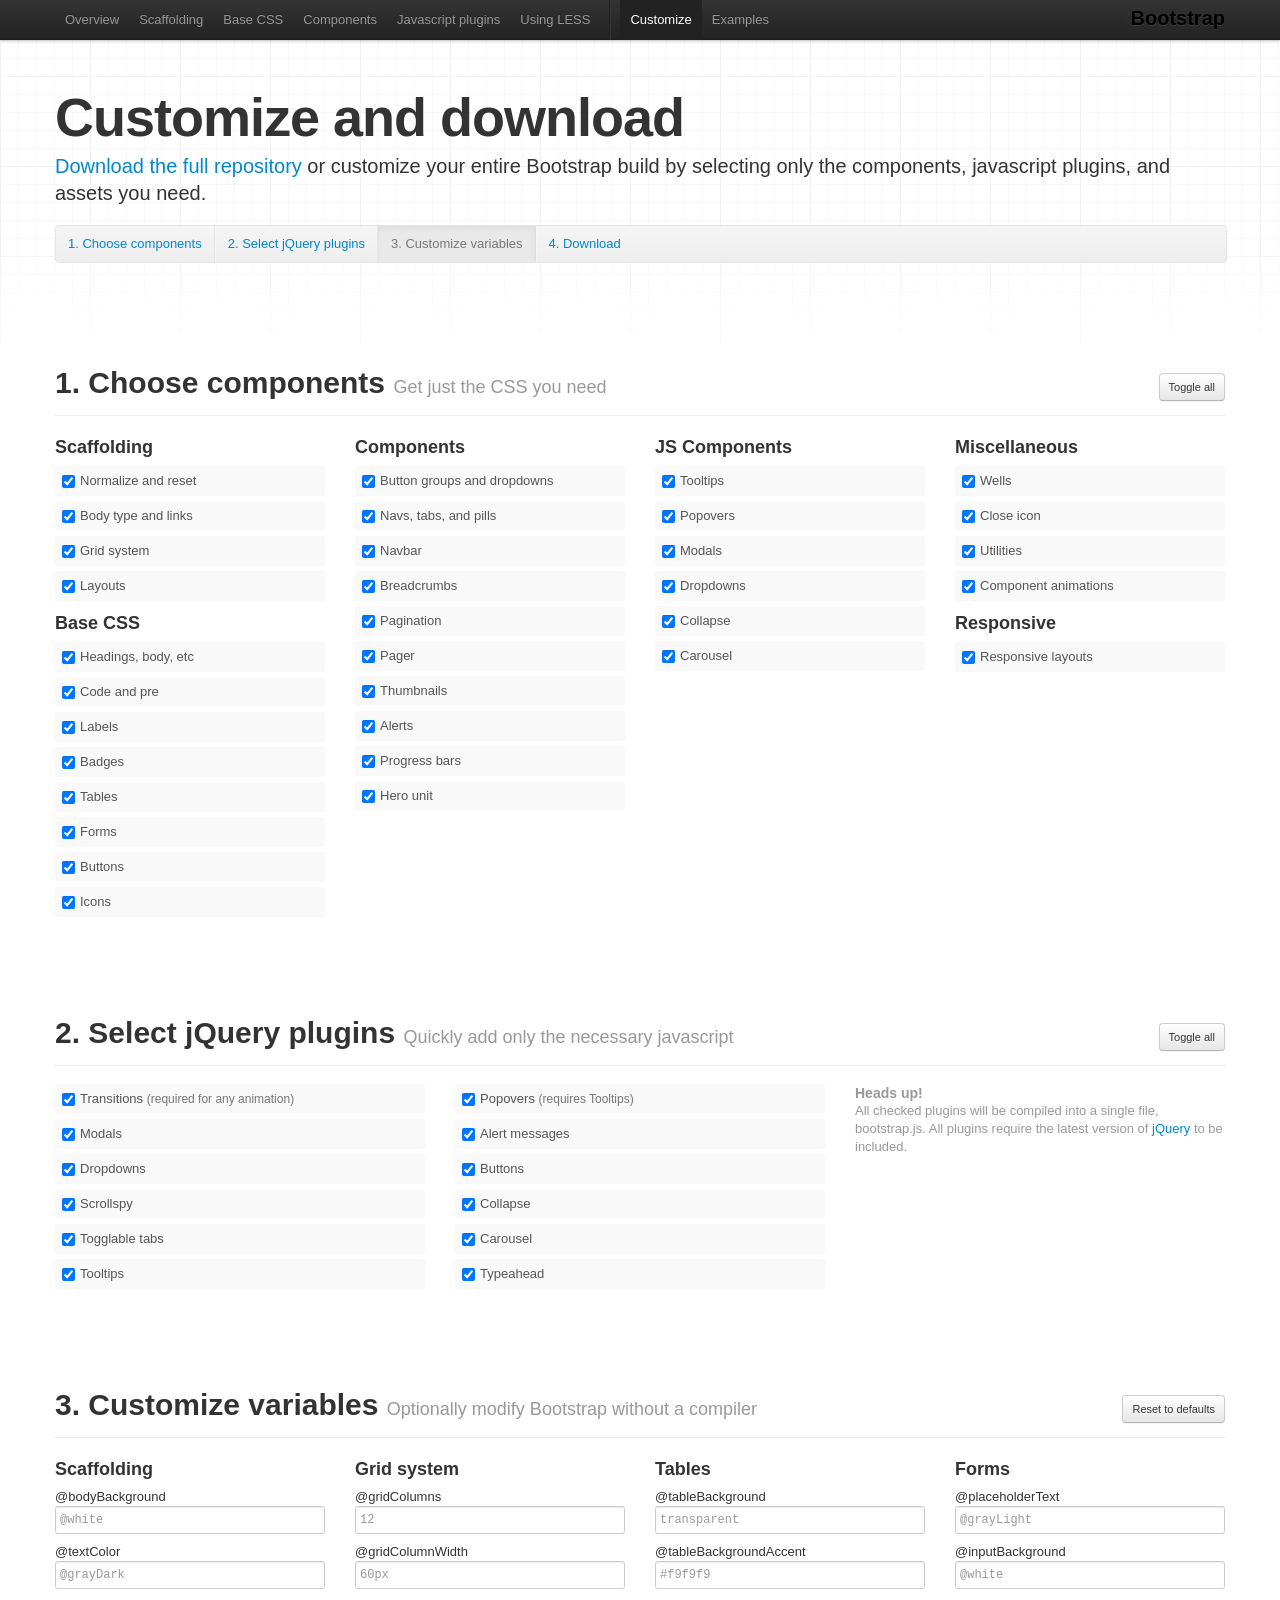
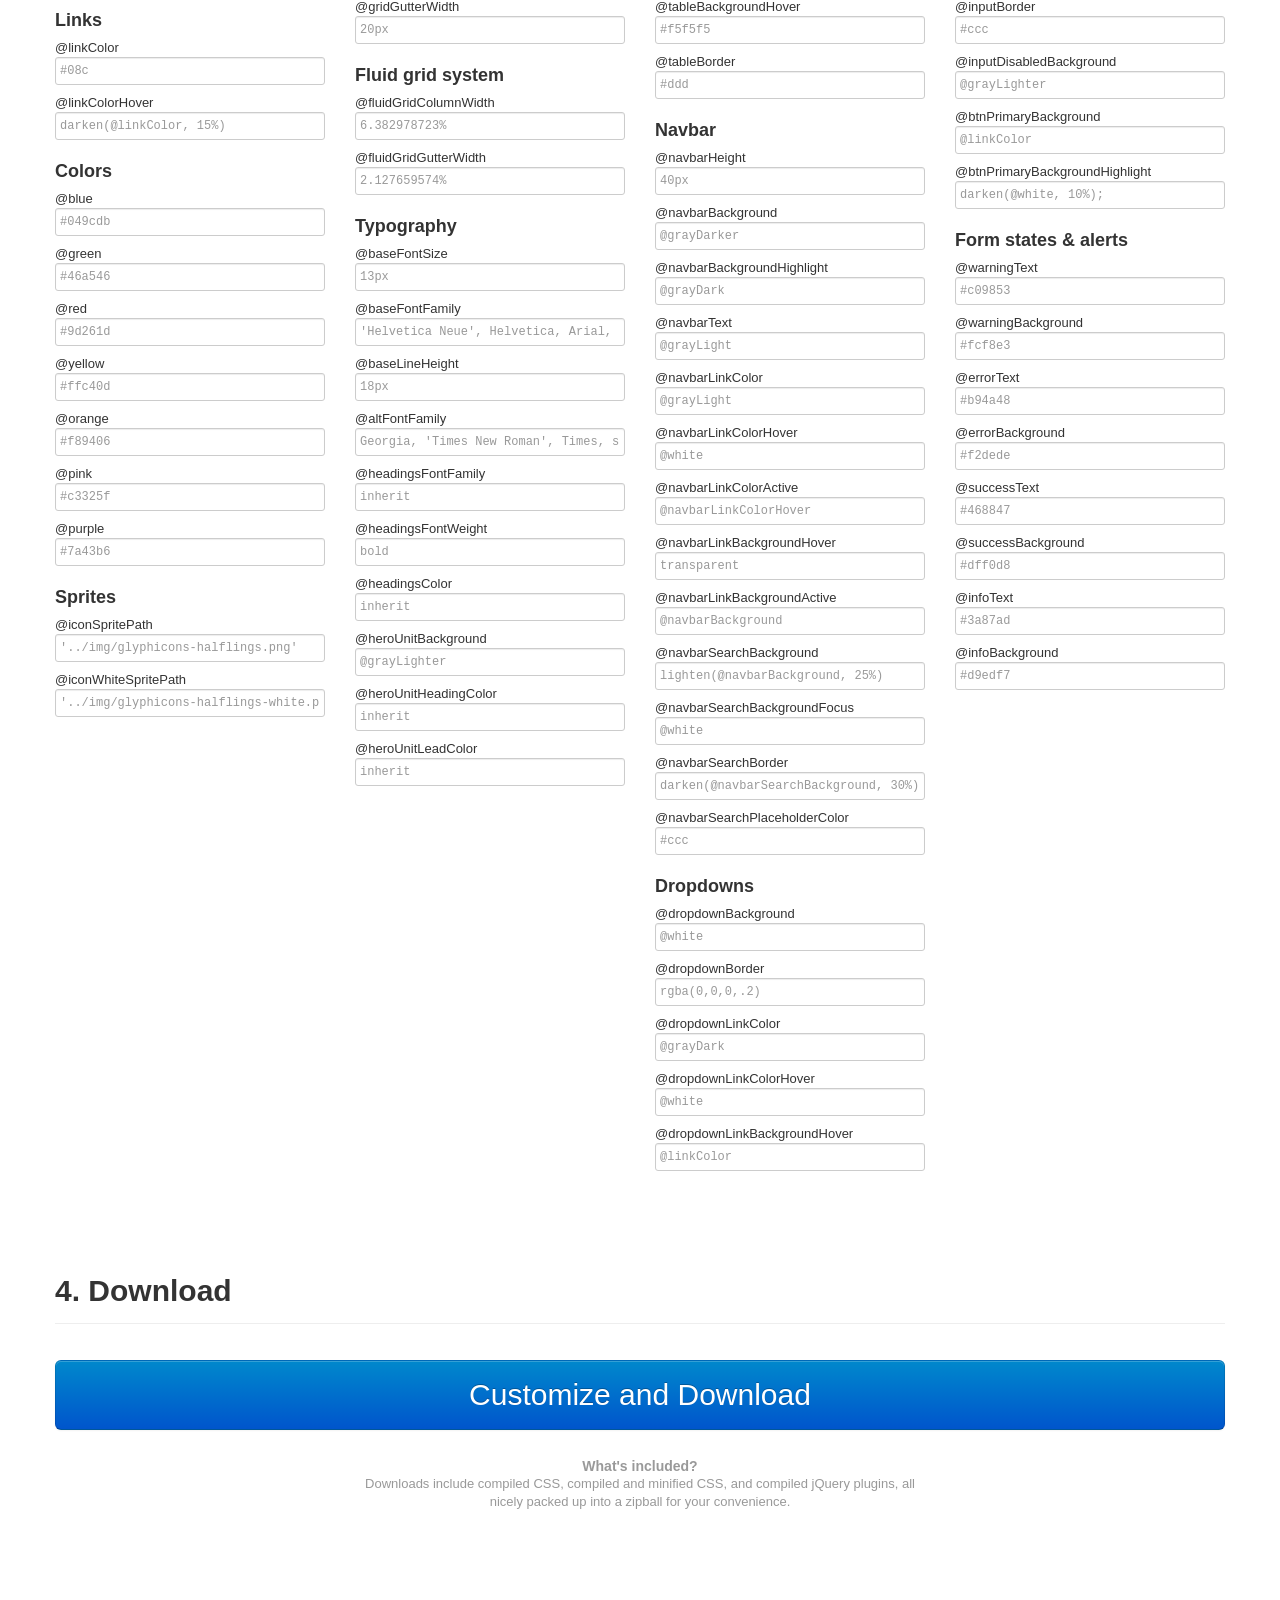
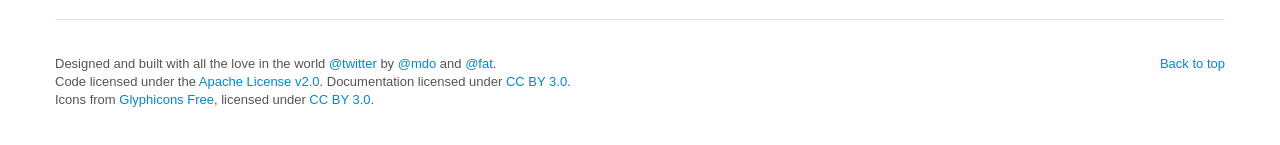
<file: bootstrap/docs/download.html>
<!DOCTYPE html>
<html lang="en">
  <head>
    <meta charset="utf-8">
    <title>Download · Twitter Bootstrap</title>
    <meta name="viewport" content="width=device-width, initial-scale=1.0">
    <meta name="description" content="">
    <meta name="author" content="">

    <!-- Le styles -->
    <link href="assets/css/bootstrap.css" rel="stylesheet">
    <link href="assets/css/bootstrap-responsive.css" rel="stylesheet">
    <link href="assets/css/docs.css" rel="stylesheet">
    <link href="assets/js/google-code-prettify/prettify.css" rel="stylesheet">

    <!-- Le HTML5 shim, for IE6-8 support of HTML5 elements -->
    <!--[if lt IE 9]>
      <script src="http://html5shim.googlecode.com/svn/trunk/html5.js"></script>
    <![endif]-->

    <!-- Le fav and touch icons -->
    <link rel="shortcut icon" href="assets/ico/favicon.ico">
    <link rel="apple-touch-icon-precomposed" sizes="114x114" href="assets/ico/apple-touch-icon-114-precomposed.png">
    <link rel="apple-touch-icon-precomposed" sizes="72x72" href="assets/ico/apple-touch-icon-72-precomposed.png">
    <link rel="apple-touch-icon-precomposed" href="assets/ico/apple-touch-icon-57-precomposed.png">
  </head>

  <body data-spy="scroll" data-target=".subnav" data-offset="50">


  <!-- Navbar
    ================================================== -->
    <div class="navbar navbar-fixed-top">
      <div class="navbar-inner">
        <div class="container">
          <a class="btn btn-navbar" data-toggle="collapse" data-target=".nav-collapse">
            <span class="icon-bar"></span>
            <span class="icon-bar"></span>
            <span class="icon-bar"></span>
          </a>
          <a class="brand" href="./index.html">Bootstrap</a>
          <div class="nav-collapse">
            <ul class="nav">
              <li class="">
                <a href="./index.html">Overview</a>
              </li>
              <li class="">
                <a href="./scaffolding.html">Scaffolding</a>
              </li>
              <li class="">
                <a href="./base-css.html">Base CSS</a>
              </li>
              <li class="">
                <a href="./components.html">Components</a>
              </li>
              <li class="">
                <a href="./javascript.html">Javascript plugins</a>
              </li>
              <li class="">
                <a href="./less.html">Using LESS</a>
              </li>
              <li class="divider-vertical"></li>
              <li class="active">
                <a href="./download.html">Customize</a>
              </li>
              <li class="">
                <a href="./examples.html">Examples</a>
              </li>
            </ul>
          </div>
        </div>
      </div>
    </div>

    <div class="container">

<!-- Masthead
================================================== -->
<header class="jumbotron subhead" id="overview">
  <h1>Customize and download</h1>
  <p class="lead"><a href="https://github.com/twitter/bootstrap/zipball/master">Download the full repository</a> or customize your entire Bootstrap build by selecting only the components, javascript plugins, and assets you need.</p>
  <div class="subnav">
    <ul class="nav nav-pills">
      <li><a href="#components">1. Choose components</a></li>
      <li><a href="#plugins">2. Select jQuery plugins</a></li>
      <li><a href="#variables">3. Customize variables</a></li>
      <li><a href="#download">4. Download</a></li>
    </ul>
  </div>
</header>

<section class="download" id="components">
  <div class="page-header">
    <a class="btn btn-small pull-right toggle-all" href="#">Toggle all</a>
    <h1>
      1. Choose components
      <small>Get just the CSS you need</small>
    </h1>
  </div>
  <div class="row download-builder">
    <div class="span3">
      <h3>Scaffolding</h3>
      <label class="checkbox"><input checked="checked" type="checkbox" value="reset.less"> Normalize and reset</label>
      <label class="checkbox"><input checked="checked" type="checkbox" value="scaffolding.less"> Body type and links</label>
      <label class="checkbox"><input checked="checked" type="checkbox" value="grid.less"> Grid system</label>
      <label class="checkbox"><input checked="checked" type="checkbox" value="layouts.less"> Layouts</label>
      <h3>Base CSS</h3>
      <label class="checkbox"><input checked="checked" type="checkbox" value="type.less"> Headings, body, etc</label>
      <label class="checkbox"><input checked="checked" type="checkbox" value="code.less"> Code and pre</label>
      <label class="checkbox"><input checked="checked" type="checkbox" value="labels.less"> Labels</label>
      <label class="checkbox"><input checked="checked" type="checkbox" value="badges.less"> Badges</label>
      <label class="checkbox"><input checked="checked" type="checkbox" value="tables.less"> Tables</label>
      <label class="checkbox"><input checked="checked" type="checkbox" value="forms.less"> Forms</label>
      <label class="checkbox"><input checked="checked" type="checkbox" value="buttons.less"> Buttons</label>
      <label class="checkbox"><input checked="checked" type="checkbox" value="sprites.less"> Icons</label>
    </div><!-- /span -->
    <div class="span3">
      <h3>Components</h3>
      <label class="checkbox"><input checked="checked" type="checkbox" value="button-groups.less"> Button groups and dropdowns</label>
      <label class="checkbox"><input checked="checked" type="checkbox" value="navs.less"> Navs, tabs, and pills</label>
      <label class="checkbox"><input checked="checked" type="checkbox" value="navbar.less"> Navbar</label>
      <label class="checkbox"><input checked="checked" type="checkbox" value="breadcrumbs.less"> Breadcrumbs</label>
      <label class="checkbox"><input checked="checked" type="checkbox" value="pagination.less"> Pagination</label>
      <label class="checkbox"><input checked="checked" type="checkbox" value="pager.less"> Pager</label>
      <label class="checkbox"><input checked="checked" type="checkbox" value="thumbnails.less"> Thumbnails</label>
      <label class="checkbox"><input checked="checked" type="checkbox" value="alerts.less"> Alerts</label>
      <label class="checkbox"><input checked="checked" type="checkbox" value="progress-bars.less"> Progress bars</label>
      <label class="checkbox"><input checked="checked" type="checkbox" value="hero-unit.less"> Hero unit</label>
    </div><!-- /span -->
    <div class="span3">
      <h3>JS Components</h3>
      <label class="checkbox"><input checked="checked" type="checkbox" value="tooltip.less"> Tooltips</label>
      <label class="checkbox"><input checked="checked" type="checkbox" value="popovers.less"> Popovers</label>
      <label class="checkbox"><input checked="checked" type="checkbox" value="modals.less"> Modals</label>
      <label class="checkbox"><input checked="checked" type="checkbox" value="dropdowns.less"> Dropdowns</label>
      <label class="checkbox"><input checked="checked" type="checkbox" value="accordion.less"> Collapse</label>
      <label class="checkbox"><input checked="checked" type="checkbox" value="carousel.less"> Carousel</label>
    </div><!-- /span -->
    <div class="span3">
      <h3>Miscellaneous</h3>
      <label class="checkbox"><input checked="checked" type="checkbox" value="wells.less"> Wells</label>
      <label class="checkbox"><input checked="checked" type="checkbox" value="close.less"> Close icon</label>
      <label class="checkbox"><input checked="checked" type="checkbox" value="utilities.less"> Utilities</label>
      <label class="checkbox"><input checked="checked" type="checkbox" value="component-animations.less"> Component animations</label>
      <h3>Responsive</h3>
      <label class="checkbox"><input checked="checked" type="checkbox" value="responsive.less"> Responsive layouts</label>
    </div><!-- /span -->
  </div><!-- /row -->
</section>

<section class="download" id="plugins">
  <div class="page-header">
    <a class="btn btn-small pull-right toggle-all" href="#">Toggle all</a>
    <h1>
      2. Select jQuery plugins
      <small>Quickly add only the necessary javascript</small>
    </h1>
  </div>
  <div class="row download-builder">
    <div class="span4">
      <label class="checkbox">
        <input type="checkbox" checked="true" value="bootstrap-transition.js">
        Transitions <small>(required for any animation)</small>
      </label>
      <label class="checkbox">
        <input type="checkbox" checked="true" value="bootstrap-modal.js">
        Modals
      </label>
      <label class="checkbox">
        <input type="checkbox" checked="true" value="bootstrap-dropdown.js">
        Dropdowns
      </label>
      <label class="checkbox">
        <input type="checkbox" checked="true" value="bootstrap-scrollspy.js">
        Scrollspy
      </label>
      <label class="checkbox">
        <input type="checkbox" checked="true" value="bootstrap-tab.js">
        Togglable tabs
      </label>
      <label class="checkbox">
        <input type="checkbox" checked="true" value="bootstrap-tooltip.js">
        Tooltips
      </label>
    </div><!-- /span -->
    <div class="span4">
      <label class="checkbox">
        <input type="checkbox" checked="true" value="bootstrap-popover.js">
        Popovers <small>(requires Tooltips)</small>
      </label>
      <label class="checkbox">
        <input type="checkbox" checked="true" value="bootstrap-alert.js">
        Alert messages
      </label>
      <label class="checkbox">
        <input type="checkbox" checked="true" value="bootstrap-button.js">
        Buttons
      </label>
      <label class="checkbox">
        <input type="checkbox" checked="true" value="bootstrap-collapse.js">
        Collapse
      </label>
      <label class="checkbox">
        <input type="checkbox" checked="true" value="bootstrap-carousel.js">
        Carousel
      </label>
      <label class="checkbox">
        <input type="checkbox" checked="true" value="bootstrap-typeahead.js">
        Typeahead
      </label>
    </div><!-- /span -->
    <div class="span4">
      <h4 class="muted">Heads up!</h4>
      <p class="muted">All checked plugins will be compiled into a single file, bootstrap.js. All plugins require the latest version of <a href="http://jquery.com/" target="_blank">jQuery</a> to be included.</p>
    </div><!-- /span -->
  </div><!-- /row -->
</section>


<section class="download" id="variables">
  <div class="page-header">
    <a class="btn btn-small pull-right toggle-all" href="#">Reset to defaults</a>
    <h1>
      3. Customize variables
      <small>Optionally modify Bootstrap without a compiler</small>
    </h1>
  </div>
  <div class="row download-builder">
    <div class="span3">
      <h3>Scaffolding</h3>
      <label>@bodyBackground</label>
      <input type="text" class="span3" placeholder="@white">
      <label>@textColor</label>
      <input type="text" class="span3" placeholder="@grayDark">

      <h3>Links</h3>
      <label>@linkColor</label>
      <input type="text" class="span3" placeholder="#08c">
      <label>@linkColorHover</label>
      <input type="text" class="span3" placeholder="darken(@linkColor, 15%)">
      <h3>Colors</h3>
      <label>@blue</label>
      <input type="text" class="span3" placeholder="#049cdb">
      <label>@green</label>
      <input type="text" class="span3" placeholder="#46a546">
      <label>@red</label>
      <input type="text" class="span3" placeholder="#9d261d">
      <label>@yellow</label>
      <input type="text" class="span3" placeholder="#ffc40d">
      <label>@orange</label>
      <input type="text" class="span3" placeholder="#f89406">
      <label>@pink</label>
      <input type="text" class="span3" placeholder="#c3325f">
      <label>@purple</label>
      <input type="text" class="span3" placeholder="#7a43b6">

      <h3>Sprites</h3>
      <label>@iconSpritePath</label>
      <input type="text" class="span3" placeholder="'../img/glyphicons-halflings.png'">
      <label>@iconWhiteSpritePath</label>
      <input type="text" class="span3" placeholder="'../img/glyphicons-halflings-white.png'">

    </div><!-- /span -->
    <div class="span3">
      <h3>Grid system</h3>
      <label>@gridColumns</label>
      <input type="text" class="span3" placeholder="12">
      <label>@gridColumnWidth</label>
      <input type="text" class="span3" placeholder="60px">
      <label>@gridGutterWidth</label>
      <input type="text" class="span3" placeholder="20px">
      <h3>Fluid grid system</h3>
      <label>@fluidGridColumnWidth</label>
      <input type="text" class="span3" placeholder="6.382978723%">
      <label>@fluidGridGutterWidth</label>
      <input type="text" class="span3" placeholder="2.127659574%">

      <h3>Typography</h3>
      <label>@baseFontSize</label>
      <input type="text" class="span3" placeholder="13px">
      <label>@baseFontFamily</label>
      <input type="text" class="span3" placeholder="'Helvetica Neue', Helvetica, Arial, sans-serif">
      <label>@baseLineHeight</label>
      <input type="text" class="span3" placeholder="18px">
      <label>@altFontFamily</label>
      <input type="text" class="span3" placeholder="Georgia, 'Times New Roman', Times, serif;">
      <label>@headingsFontFamily</label>
      <input type="text" class="span3" placeholder="inherit">
      <label>@headingsFontWeight</label>
      <input type="text" class="span3" placeholder="bold">
      <label>@headingsColor</label>
      <input type="text" class="span3" placeholder="inherit">
      <label>@heroUnitBackground</label>
      <input type="text" class="span3" placeholder="@grayLighter">
      <label>@heroUnitHeadingColor</label>
      <input type="text" class="span3" placeholder="inherit">
      <label>@heroUnitLeadColor</label>
      <input type="text" class="span3" placeholder="inherit">
    </div><!-- /span -->
    <div class="span3">
      <h3>Tables</h3>
      <label>@tableBackground</label>
      <input type="text" class="span3" placeholder="transparent">
      <label>@tableBackgroundAccent</label>
      <input type="text" class="span3" placeholder="#f9f9f9">
      <label>@tableBackgroundHover</label>
      <input type="text" class="span3" placeholder="#f5f5f5">
      <label>@tableBorder</label>
      <input type="text" class="span3" placeholder="#ddd">

      <h3>Navbar</h3>
      <label>@navbarHeight</label>
      <input type="text" class="span3" placeholder="40px">
      <label>@navbarBackground</label>
      <input type="text" class="span3" placeholder="@grayDarker">
      <label>@navbarBackgroundHighlight</label>
      <input type="text" class="span3" placeholder="@grayDark">
      <label>@navbarText</label>
      <input type="text" class="span3" placeholder="@grayLight">
      <label>@navbarLinkColor</label>
      <input type="text" class="span3" placeholder="@grayLight">
      <label>@navbarLinkColorHover</label>
      <input type="text" class="span3" placeholder="@white">
      <label>@navbarLinkColorActive</label>
      <input type="text" class="span3" placeholder="@navbarLinkColorHover">
      <label>@navbarLinkBackgroundHover</label>
      <input type="text" class="span3" placeholder="transparent">
      <label>@navbarLinkBackgroundActive</label>
      <input type="text" class="span3" placeholder="@navbarBackground">
      <label>@navbarSearchBackground</label>
      <input type="text" class="span3" placeholder="lighten(@navbarBackground, 25%)">
      <label>@navbarSearchBackgroundFocus</label>
      <input type="text" class="span3" placeholder="@white">
      <label>@navbarSearchBorder</label>
      <input type="text" class="span3" placeholder="darken(@navbarSearchBackground, 30%)">
      <label>@navbarSearchPlaceholderColor</label>
      <input type="text" class="span3" placeholder="#ccc">

      <h3>Dropdowns</h3>
      <label>@dropdownBackground</label>
      <input type="text" class="span3" placeholder="@white">
      <label>@dropdownBorder</label>
      <input type="text" class="span3" placeholder="rgba(0,0,0,.2)">
      <label>@dropdownLinkColor</label>
      <input type="text" class="span3" placeholder="@grayDark">
      <label>@dropdownLinkColorHover</label>
      <input type="text" class="span3" placeholder="@white">
      <label>@dropdownLinkBackgroundHover</label>
      <input type="text" class="span3" placeholder="@linkColor">
    </div><!-- /span -->
    <div class="span3">
      <h3>Forms</h3>
      <label>@placeholderText</label>
      <input type="text" class="span3" placeholder="@grayLight">
      <label>@inputBackground</label>
      <input type="text" class="span3" placeholder="@white">
      <label>@inputBorder</label>
      <input type="text" class="span3" placeholder="#ccc">
      <label>@inputDisabledBackground</label>
      <input type="text" class="span3" placeholder="@grayLighter">

      <label>@btnPrimaryBackground</label>
      <input type="text" class="span3" placeholder="@linkColor">
      <label>@btnPrimaryBackgroundHighlight</label>
      <input type="text" class="span3" placeholder="darken(@white, 10%);">

      <h3>Form states &amp; alerts</h3>
      <label>@warningText</label>
      <input type="text" class="span3" placeholder="#c09853">
      <label>@warningBackground</label>
      <input type="text" class="span3" placeholder="#fcf8e3">
      <label>@errorText</label>
      <input type="text" class="span3" placeholder="#b94a48">
      <label>@errorBackground</label>
      <input type="text" class="span3" placeholder="#f2dede">
      <label>@successText</label>
      <input type="text" class="span3" placeholder="#468847">
      <label>@successBackground</label>
      <input type="text" class="span3" placeholder="#dff0d8">
      <label>@infoText</label>
      <input type="text" class="span3" placeholder="#3a87ad">
      <label>@infoBackground</label>
      <input type="text" class="span3" placeholder="#d9edf7">
    </div><!-- /span -->
  </div><!-- /row -->
</section>

<section class="download" id="download">
  <div class="page-header">
    <h1>
      4. Download
    </h1>
  </div>
  <div class="download-btn">
    <a class="btn btn-primary" href="#">Customize and Download</a>
    <h4>What's included?</h4>
    <p>Downloads include compiled CSS, compiled and minified CSS, and compiled jQuery plugins, all nicely packed up into a zipball for your convenience.</p>
  </div>
</section><!-- /download -->


     <!-- Footer
      ================================================== -->
      <footer class="footer">
        <p class="pull-right"><a href="#">Back to top</a></p>
        <p>Designed and built with all the love in the world <a href="http://twitter.com/twitter" target="_blank">@twitter</a> by <a href="http://twitter.com/mdo" target="_blank">@mdo</a> and <a href="http://twitter.com/fat" target="_blank">@fat</a>.</p>
        <p>Code licensed under the <a href="http://www.apache.org/licenses/LICENSE-2.0" target="_blank">Apache License v2.0</a>. Documentation licensed under <a href="http://creativecommons.org/licenses/by/3.0/">CC BY 3.0</a>.</p>
        <p>Icons from <a href="http://glyphicons.com">Glyphicons Free</a>, licensed under <a href="http://creativecommons.org/licenses/by/3.0/">CC BY 3.0</a>.</p>
      </footer>

    </div><!-- /container -->



    <!-- Le javascript
    ================================================== -->
    <!-- Placed at the end of the document so the pages load faster -->
    <script type="text/javascript" src="http://platform.twitter.com/widgets.js"></script>
    <script src="assets/js/jquery.js"></script>
    <script src="assets/js/google-code-prettify/prettify.js"></script>
    <script src="assets/js/bootstrap-transition.js"></script>
    <script src="assets/js/bootstrap-alert.js"></script>
    <script src="assets/js/bootstrap-modal.js"></script>
    <script src="assets/js/bootstrap-dropdown.js"></script>
    <script src="assets/js/bootstrap-scrollspy.js"></script>
    <script src="assets/js/bootstrap-tab.js"></script>
    <script src="assets/js/bootstrap-tooltip.js"></script>
    <script src="assets/js/bootstrap-popover.js"></script>
    <script src="assets/js/bootstrap-button.js"></script>
    <script src="assets/js/bootstrap-collapse.js"></script>
    <script src="assets/js/bootstrap-carousel.js"></script>
    <script src="assets/js/bootstrap-typeahead.js"></script>
    <script src="assets/js/application.js"></script>


  </body>
</html>
</file>
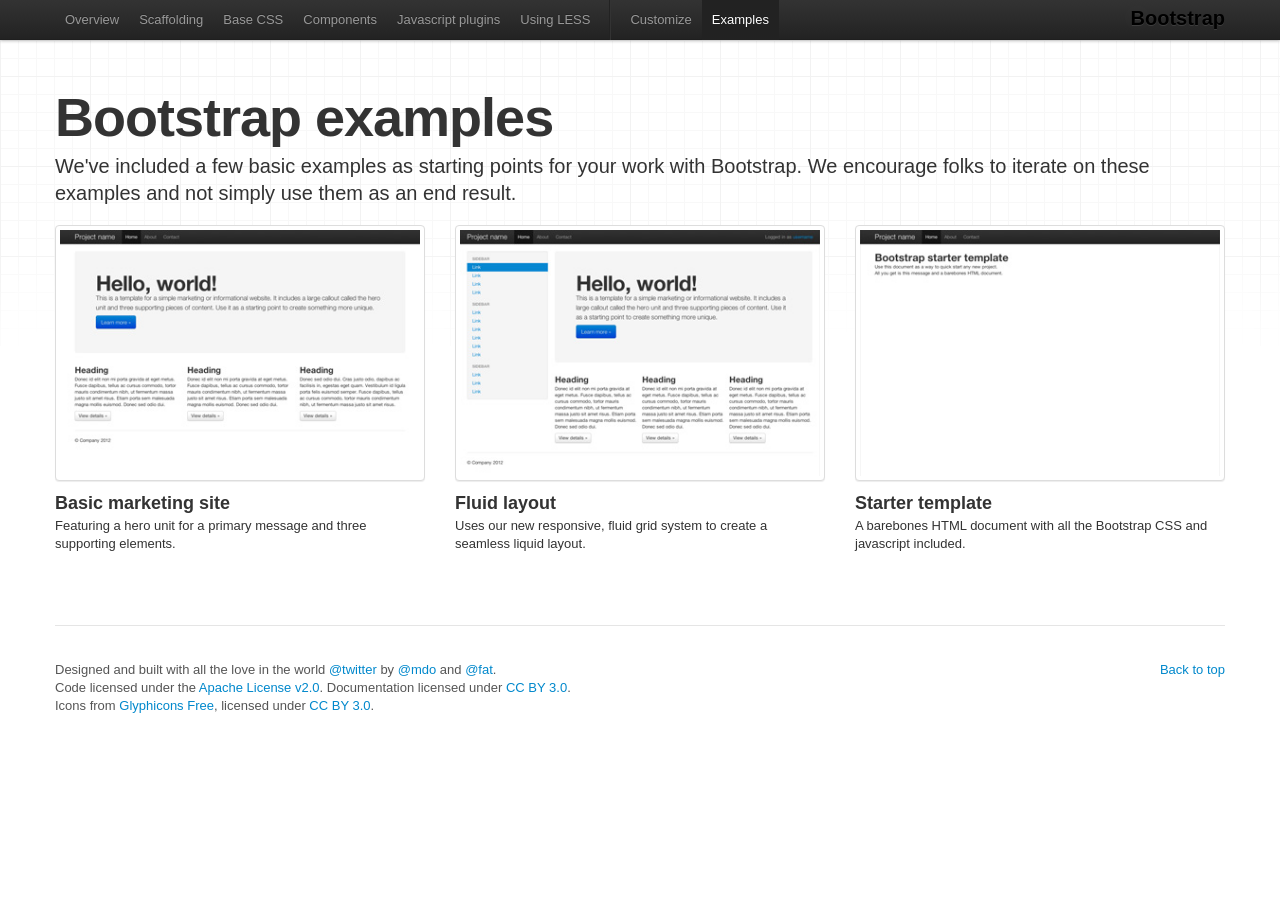
<file: bootstrap/docs/examples.html>
<!DOCTYPE html>
<html lang="en">
  <head>
    <meta charset="utf-8">
    <title>Examples · Twitter Bootstrap</title>
    <meta name="viewport" content="width=device-width, initial-scale=1.0">
    <meta name="description" content="">
    <meta name="author" content="">

    <!-- Le styles -->
    <link href="assets/css/bootstrap.css" rel="stylesheet">
    <link href="assets/css/bootstrap-responsive.css" rel="stylesheet">
    <link href="assets/css/docs.css" rel="stylesheet">
    <link href="assets/js/google-code-prettify/prettify.css" rel="stylesheet">

    <!-- Le HTML5 shim, for IE6-8 support of HTML5 elements -->
    <!--[if lt IE 9]>
      <script src="http://html5shim.googlecode.com/svn/trunk/html5.js"></script>
    <![endif]-->

    <!-- Le fav and touch icons -->
    <link rel="shortcut icon" href="assets/ico/favicon.ico">
    <link rel="apple-touch-icon-precomposed" sizes="114x114" href="assets/ico/apple-touch-icon-114-precomposed.png">
    <link rel="apple-touch-icon-precomposed" sizes="72x72" href="assets/ico/apple-touch-icon-72-precomposed.png">
    <link rel="apple-touch-icon-precomposed" href="assets/ico/apple-touch-icon-57-precomposed.png">
  </head>

  <body data-spy="scroll" data-target=".subnav" data-offset="50">


  <!-- Navbar
    ================================================== -->
    <div class="navbar navbar-fixed-top">
      <div class="navbar-inner">
        <div class="container">
          <a class="btn btn-navbar" data-toggle="collapse" data-target=".nav-collapse">
            <span class="icon-bar"></span>
            <span class="icon-bar"></span>
            <span class="icon-bar"></span>
          </a>
          <a class="brand" href="./index.html">Bootstrap</a>
          <div class="nav-collapse">
            <ul class="nav">
              <li class="">
                <a href="./index.html">Overview</a>
              </li>
              <li class="">
                <a href="./scaffolding.html">Scaffolding</a>
              </li>
              <li class="">
                <a href="./base-css.html">Base CSS</a>
              </li>
              <li class="">
                <a href="./components.html">Components</a>
              </li>
              <li class="">
                <a href="./javascript.html">Javascript plugins</a>
              </li>
              <li class="">
                <a href="./less.html">Using LESS</a>
              </li>
              <li class="divider-vertical"></li>
              <li class="">
                <a href="./download.html">Customize</a>
              </li>
              <li class="active">
                <a href="./examples.html">Examples</a>
              </li>
            </ul>
          </div>
        </div>
      </div>
    </div>

    <div class="container">

<!-- Masthead
================================================== -->
<header class="jumbotron subhead" id="overview">
  <h1>Bootstrap examples</h1>
  <p class="lead">We've included a few basic examples as starting points for your work with Bootstrap. We encourage folks to iterate on these examples and not simply use them as an end result.</p>
</header>


<ul class="thumbnails bootstrap-examples">
  <li class="span4">
    <a class="thumbnail" href="examples/hero.html">
      <img src="assets/img/examples/bootstrap-example-hero.jpg" alt="">
    </a>
    <h3>Basic marketing site</h3>
    <p>Featuring a hero unit for a primary message and three supporting elements.</p>
  </li>
  <li class="span4">
    <a class="thumbnail" href="examples/fluid.html">
      <img src="assets/img/examples/bootstrap-example-fluid.jpg" alt="">
    </a>
    <h3>Fluid layout</h3>
    <p>Uses our new responsive, fluid grid system to create a seamless liquid layout.</p>
  </li>
  <li class="span4">
    <a class="thumbnail" href="examples/starter-template.html">
      <img src="assets/img/examples/bootstrap-example-starter.jpg" alt="">
    </a>
    <h3>Starter template</h3>
    <p>A barebones HTML document with all the Bootstrap CSS and javascript included.</p>
  </li>
</ul>


     <!-- Footer
      ================================================== -->
      <footer class="footer">
        <p class="pull-right"><a href="#">Back to top</a></p>
        <p>Designed and built with all the love in the world <a href="http://twitter.com/twitter" target="_blank">@twitter</a> by <a href="http://twitter.com/mdo" target="_blank">@mdo</a> and <a href="http://twitter.com/fat" target="_blank">@fat</a>.</p>
        <p>Code licensed under the <a href="http://www.apache.org/licenses/LICENSE-2.0" target="_blank">Apache License v2.0</a>. Documentation licensed under <a href="http://creativecommons.org/licenses/by/3.0/">CC BY 3.0</a>.</p>
        <p>Icons from <a href="http://glyphicons.com">Glyphicons Free</a>, licensed under <a href="http://creativecommons.org/licenses/by/3.0/">CC BY 3.0</a>.</p>
      </footer>

    </div><!-- /container -->



    <!-- Le javascript
    ================================================== -->
    <!-- Placed at the end of the document so the pages load faster -->
    <script type="text/javascript" src="http://platform.twitter.com/widgets.js"></script>
    <script src="assets/js/jquery.js"></script>
    <script src="assets/js/google-code-prettify/prettify.js"></script>
    <script src="assets/js/bootstrap-transition.js"></script>
    <script src="assets/js/bootstrap-alert.js"></script>
    <script src="assets/js/bootstrap-modal.js"></script>
    <script src="assets/js/bootstrap-dropdown.js"></script>
    <script src="assets/js/bootstrap-scrollspy.js"></script>
    <script src="assets/js/bootstrap-tab.js"></script>
    <script src="assets/js/bootstrap-tooltip.js"></script>
    <script src="assets/js/bootstrap-popover.js"></script>
    <script src="assets/js/bootstrap-button.js"></script>
    <script src="assets/js/bootstrap-collapse.js"></script>
    <script src="assets/js/bootstrap-carousel.js"></script>
    <script src="assets/js/bootstrap-typeahead.js"></script>
    <script src="assets/js/application.js"></script>


  </body>
</html>
</file>
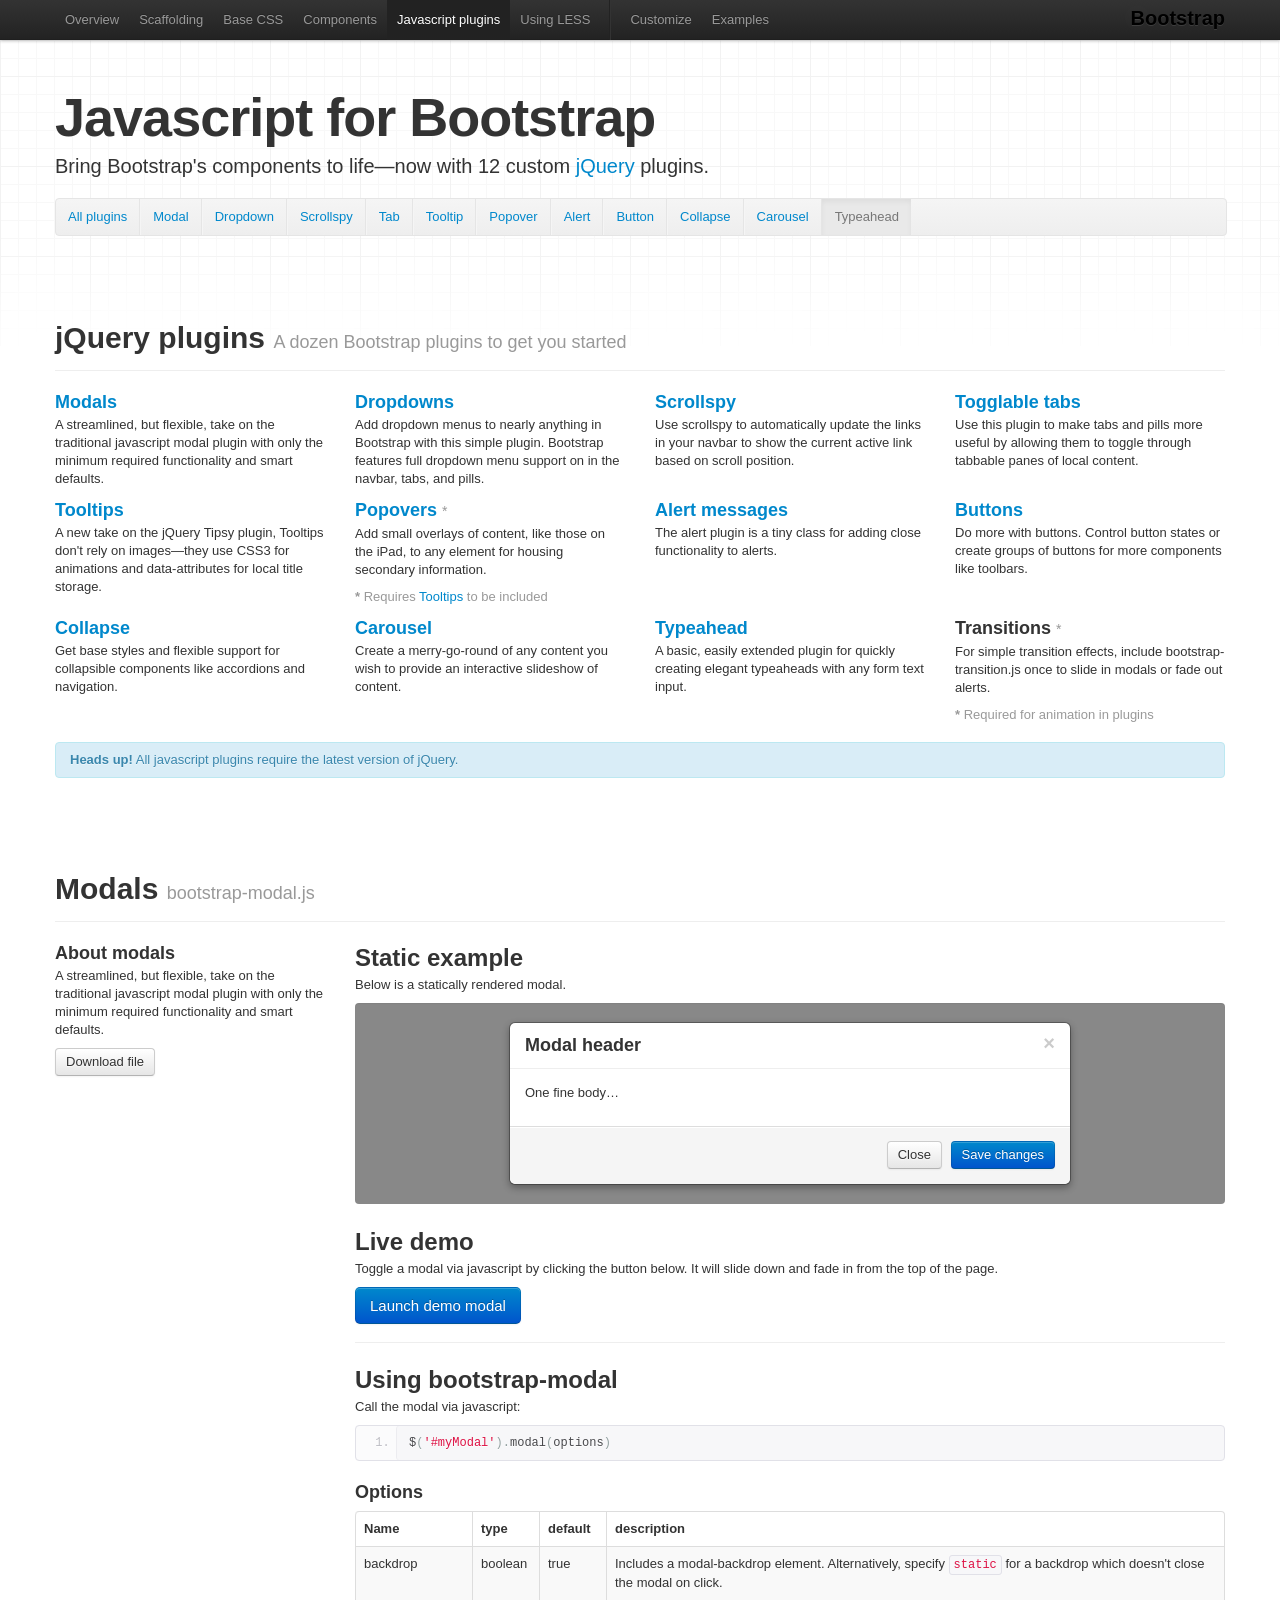
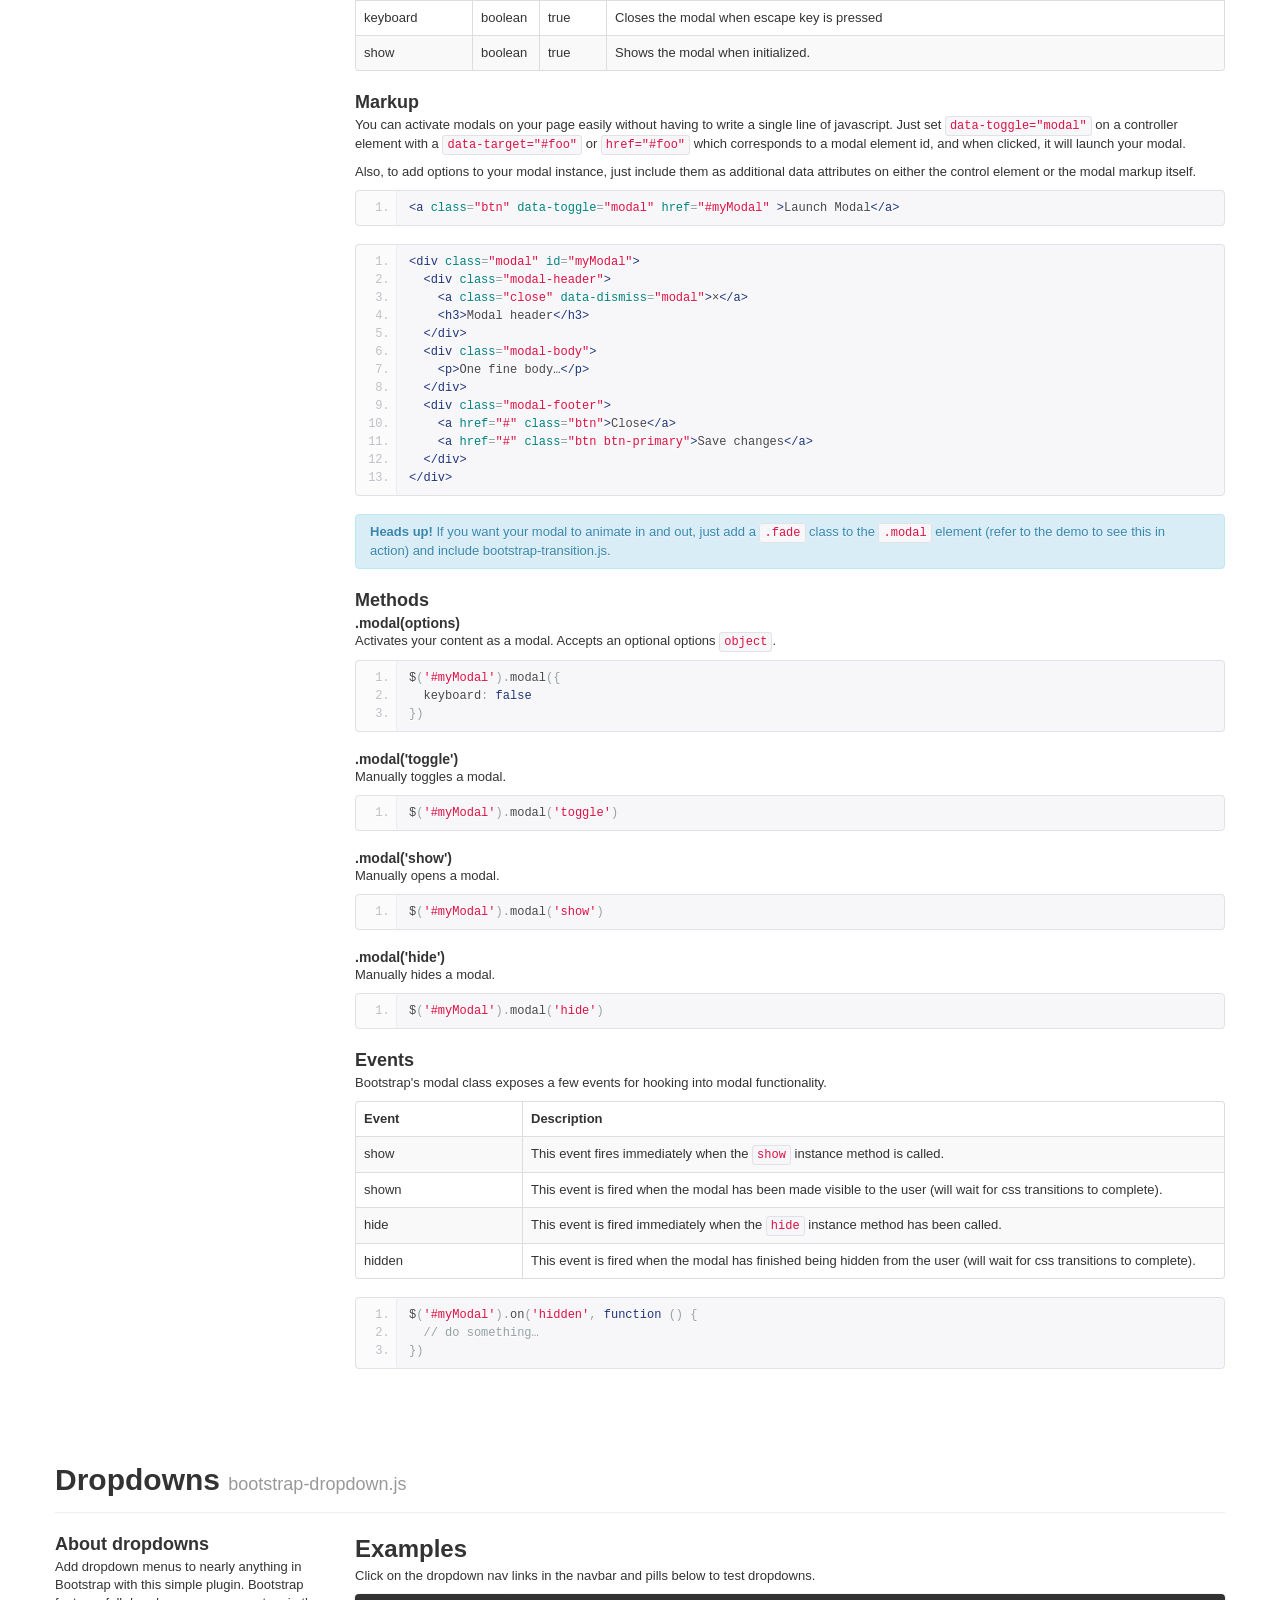
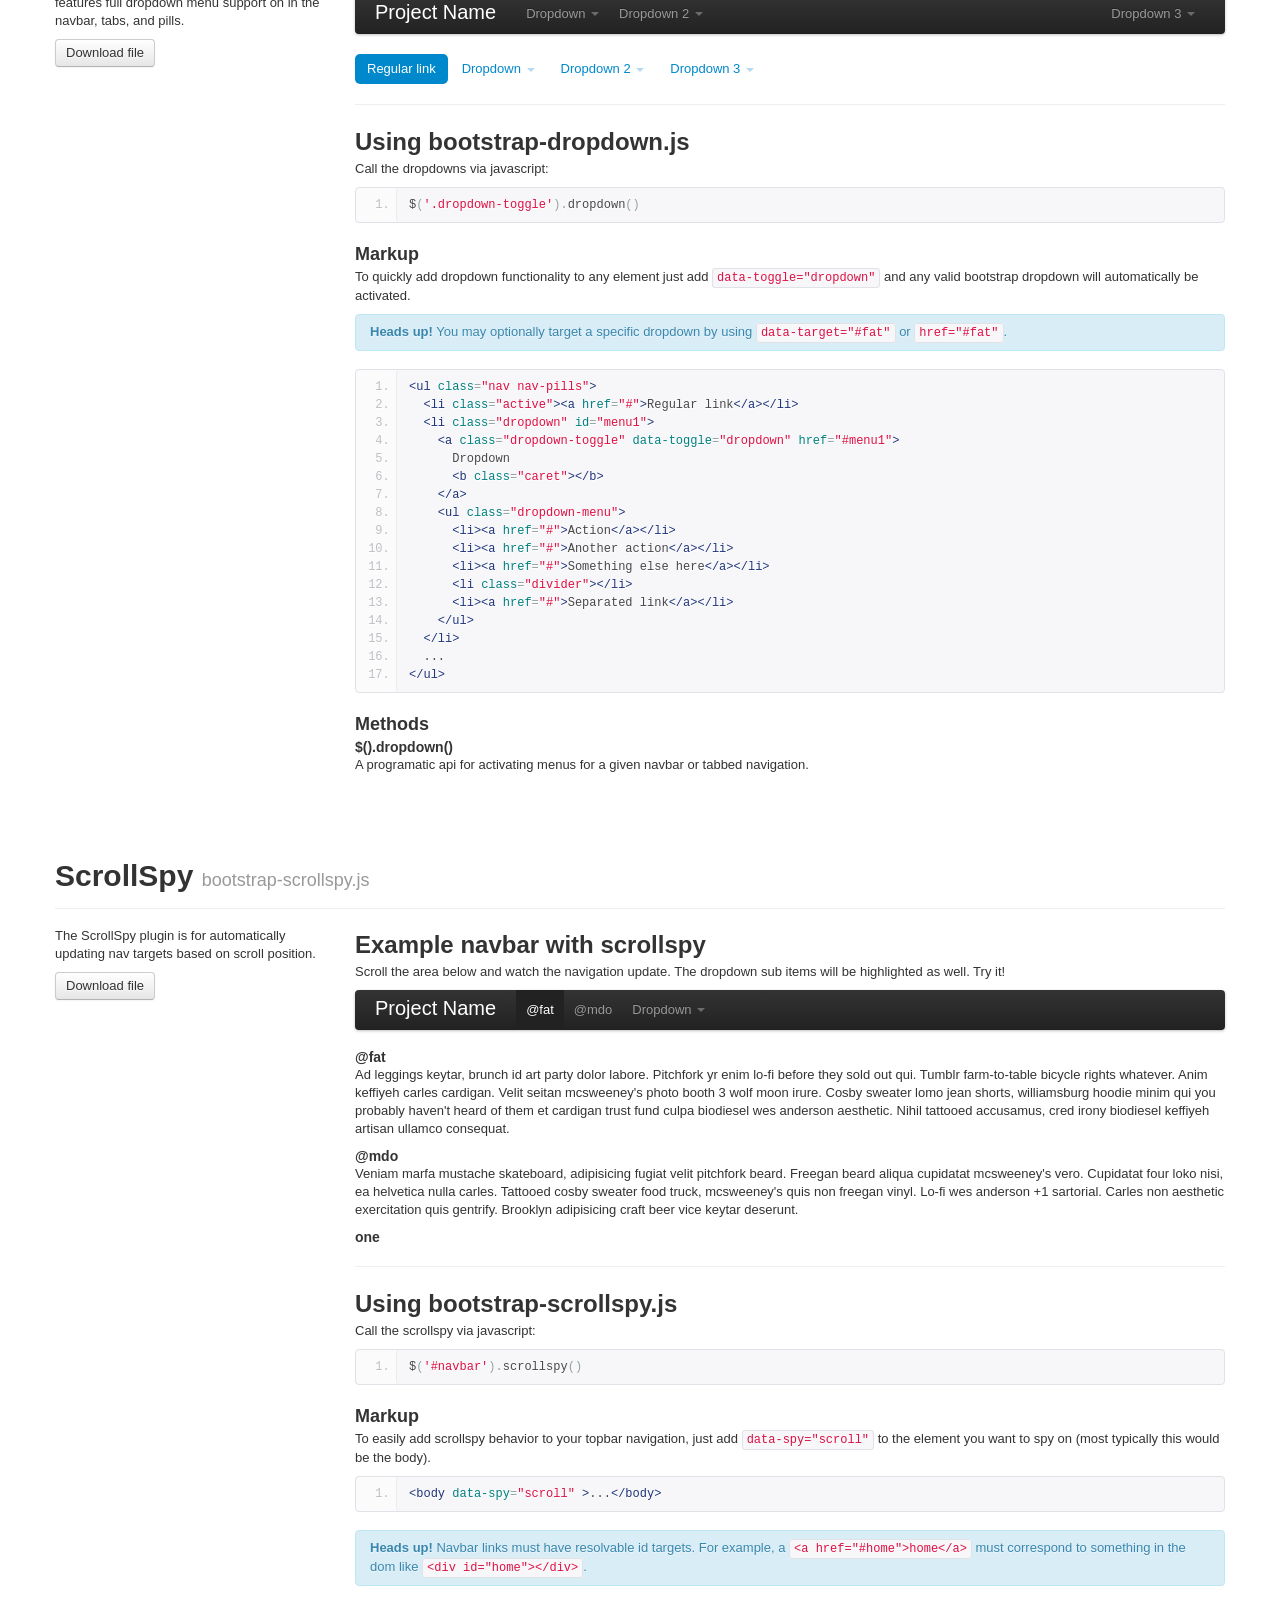
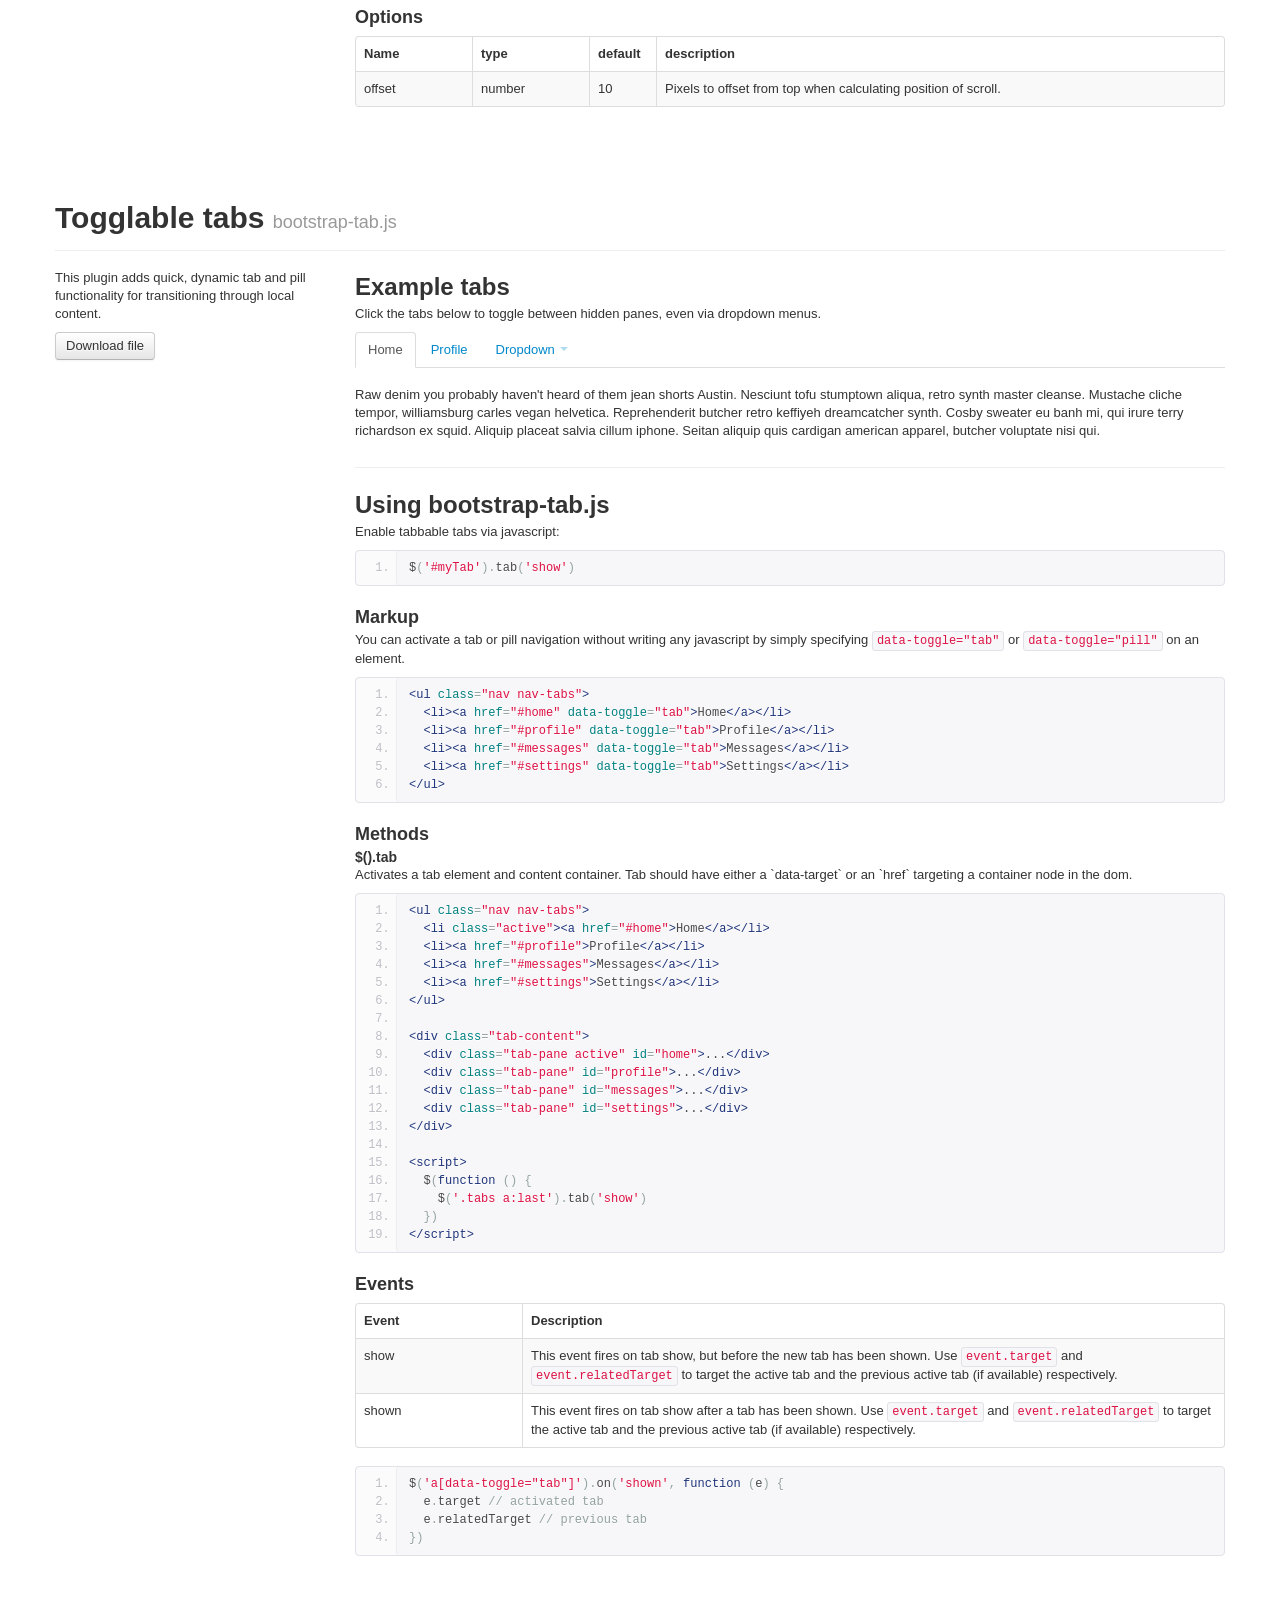
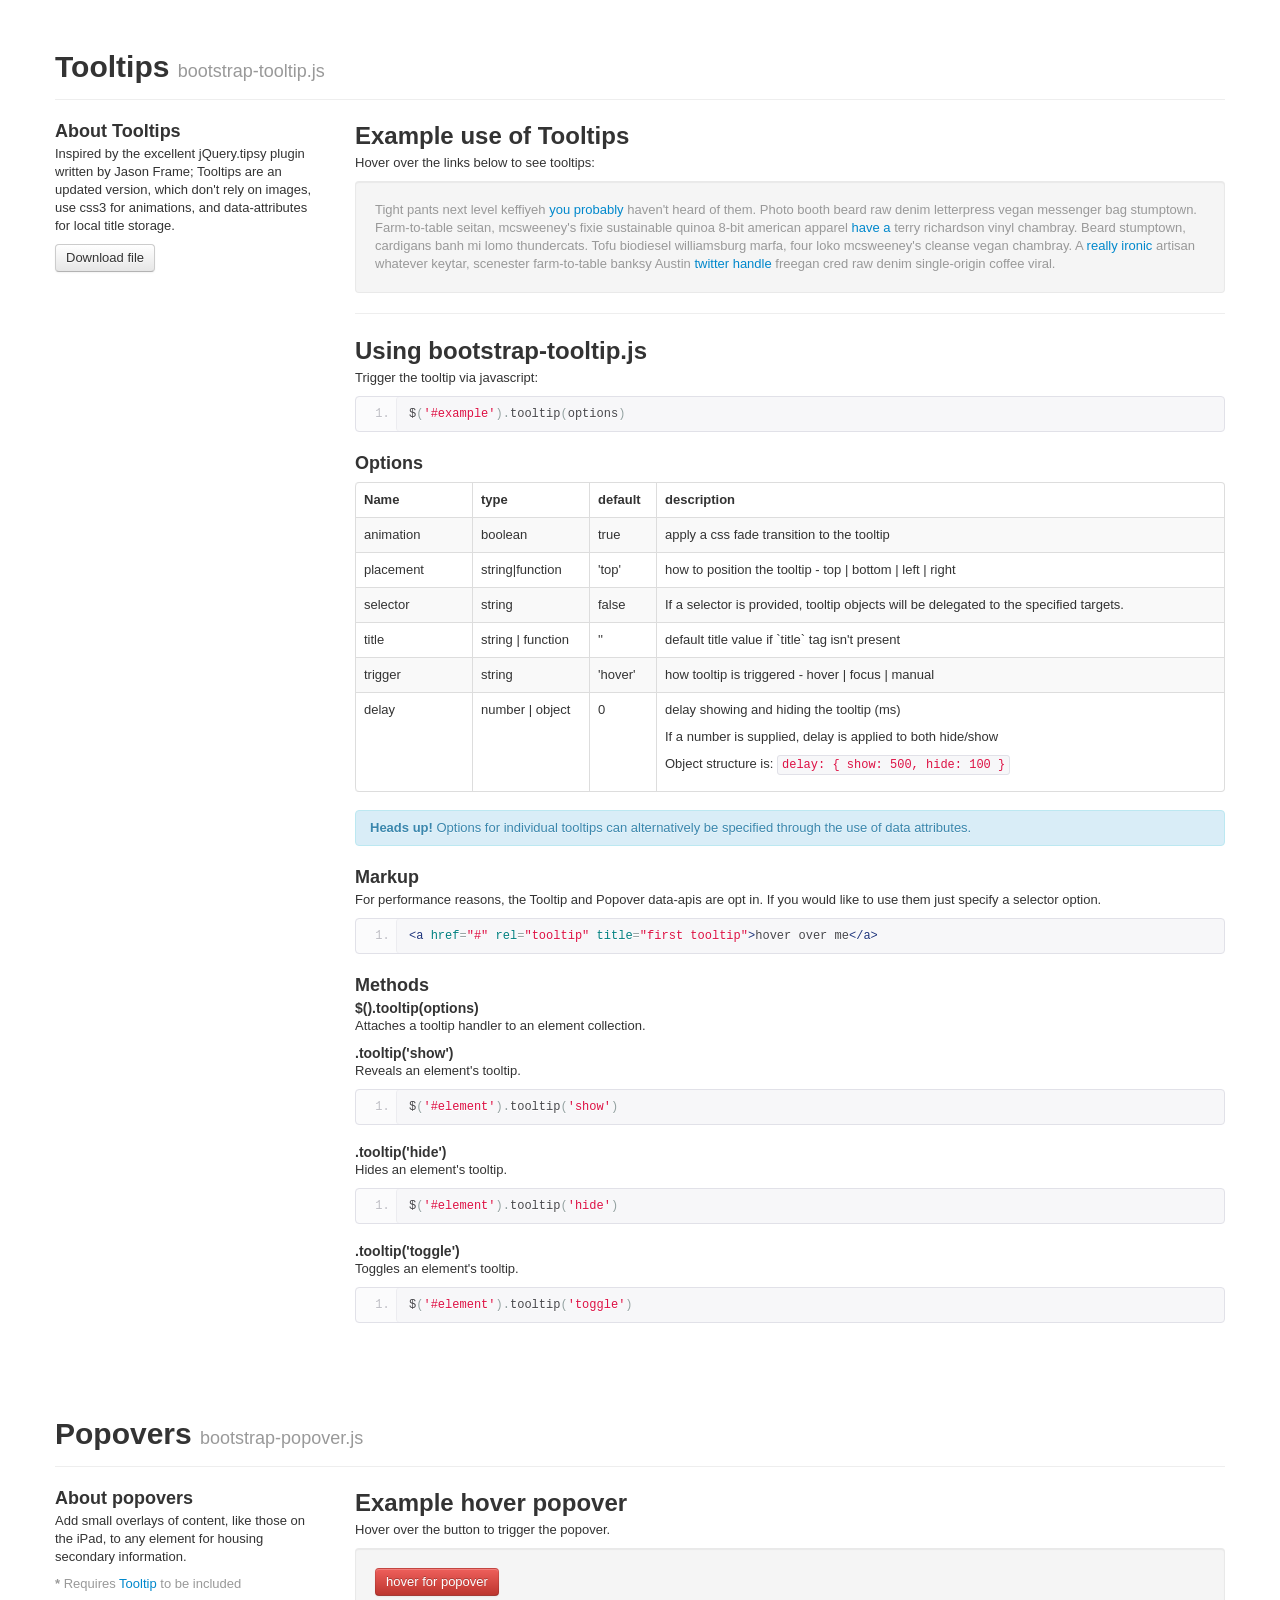
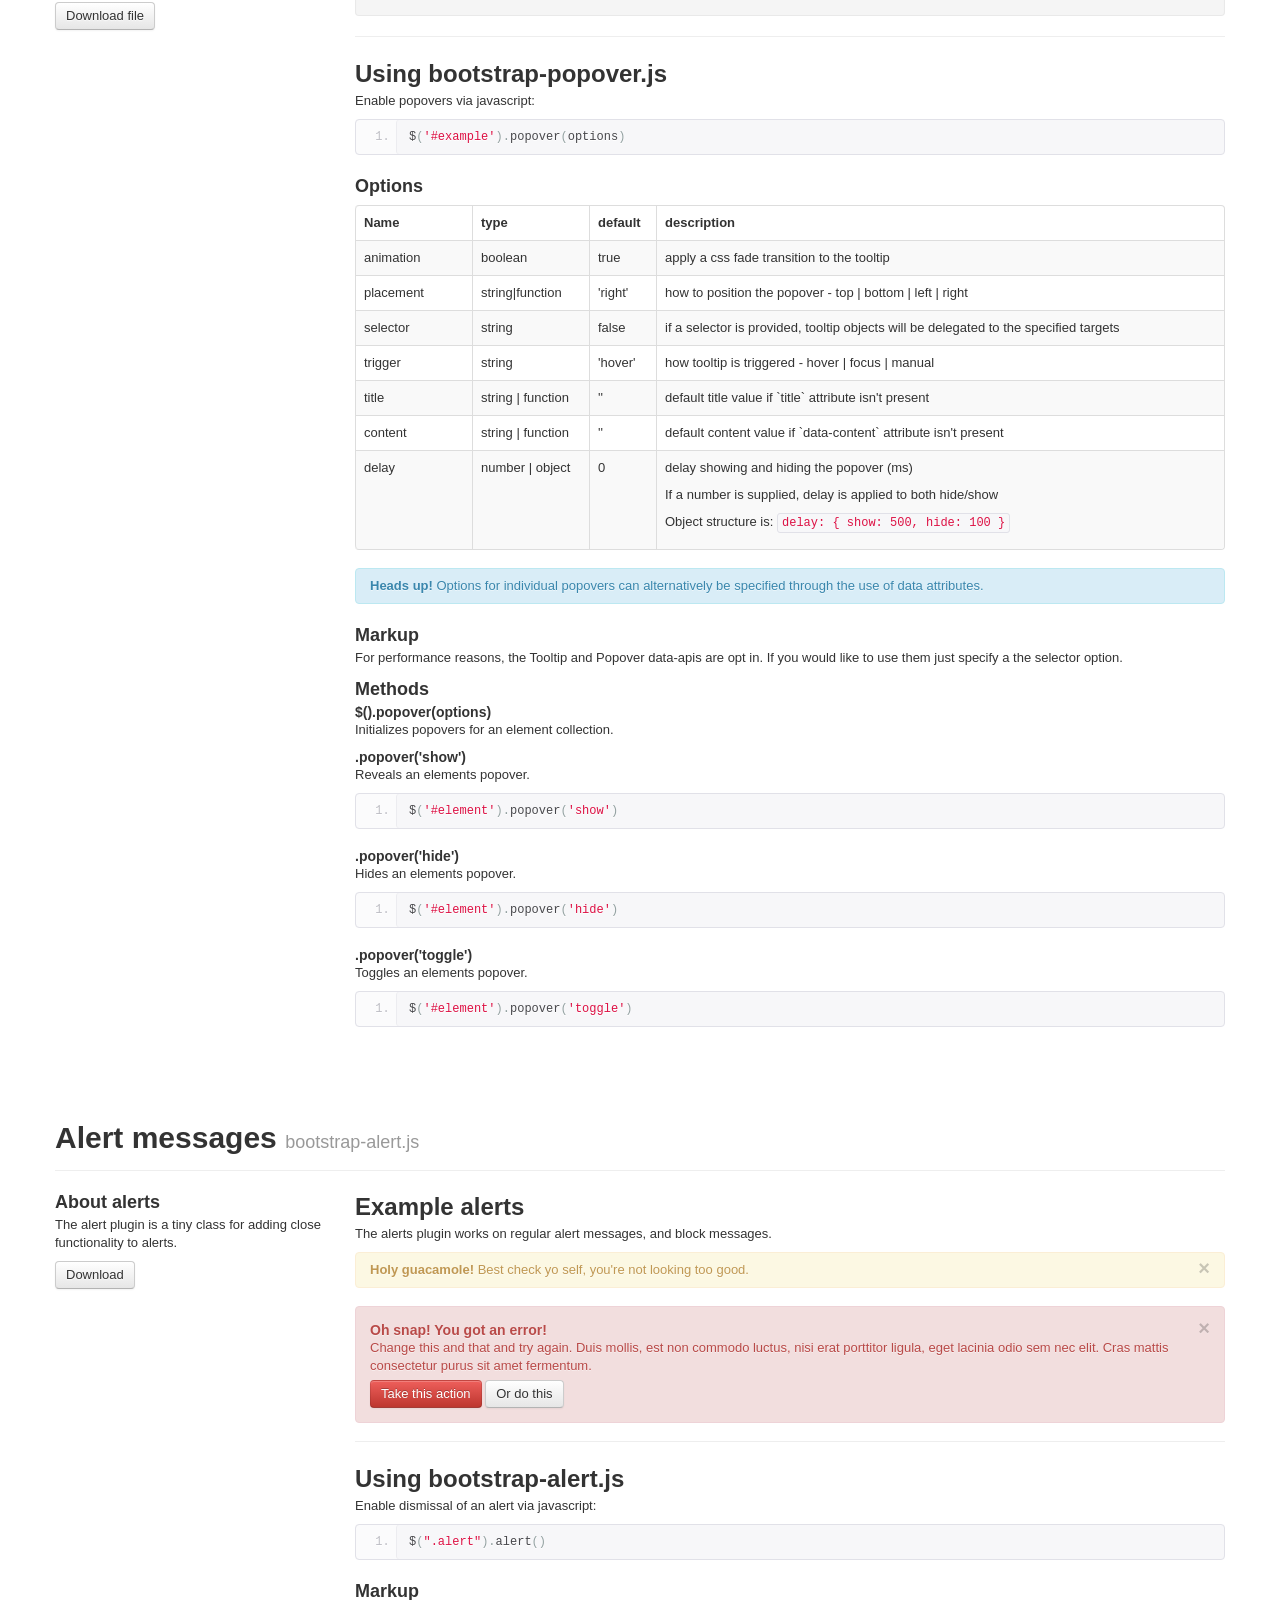
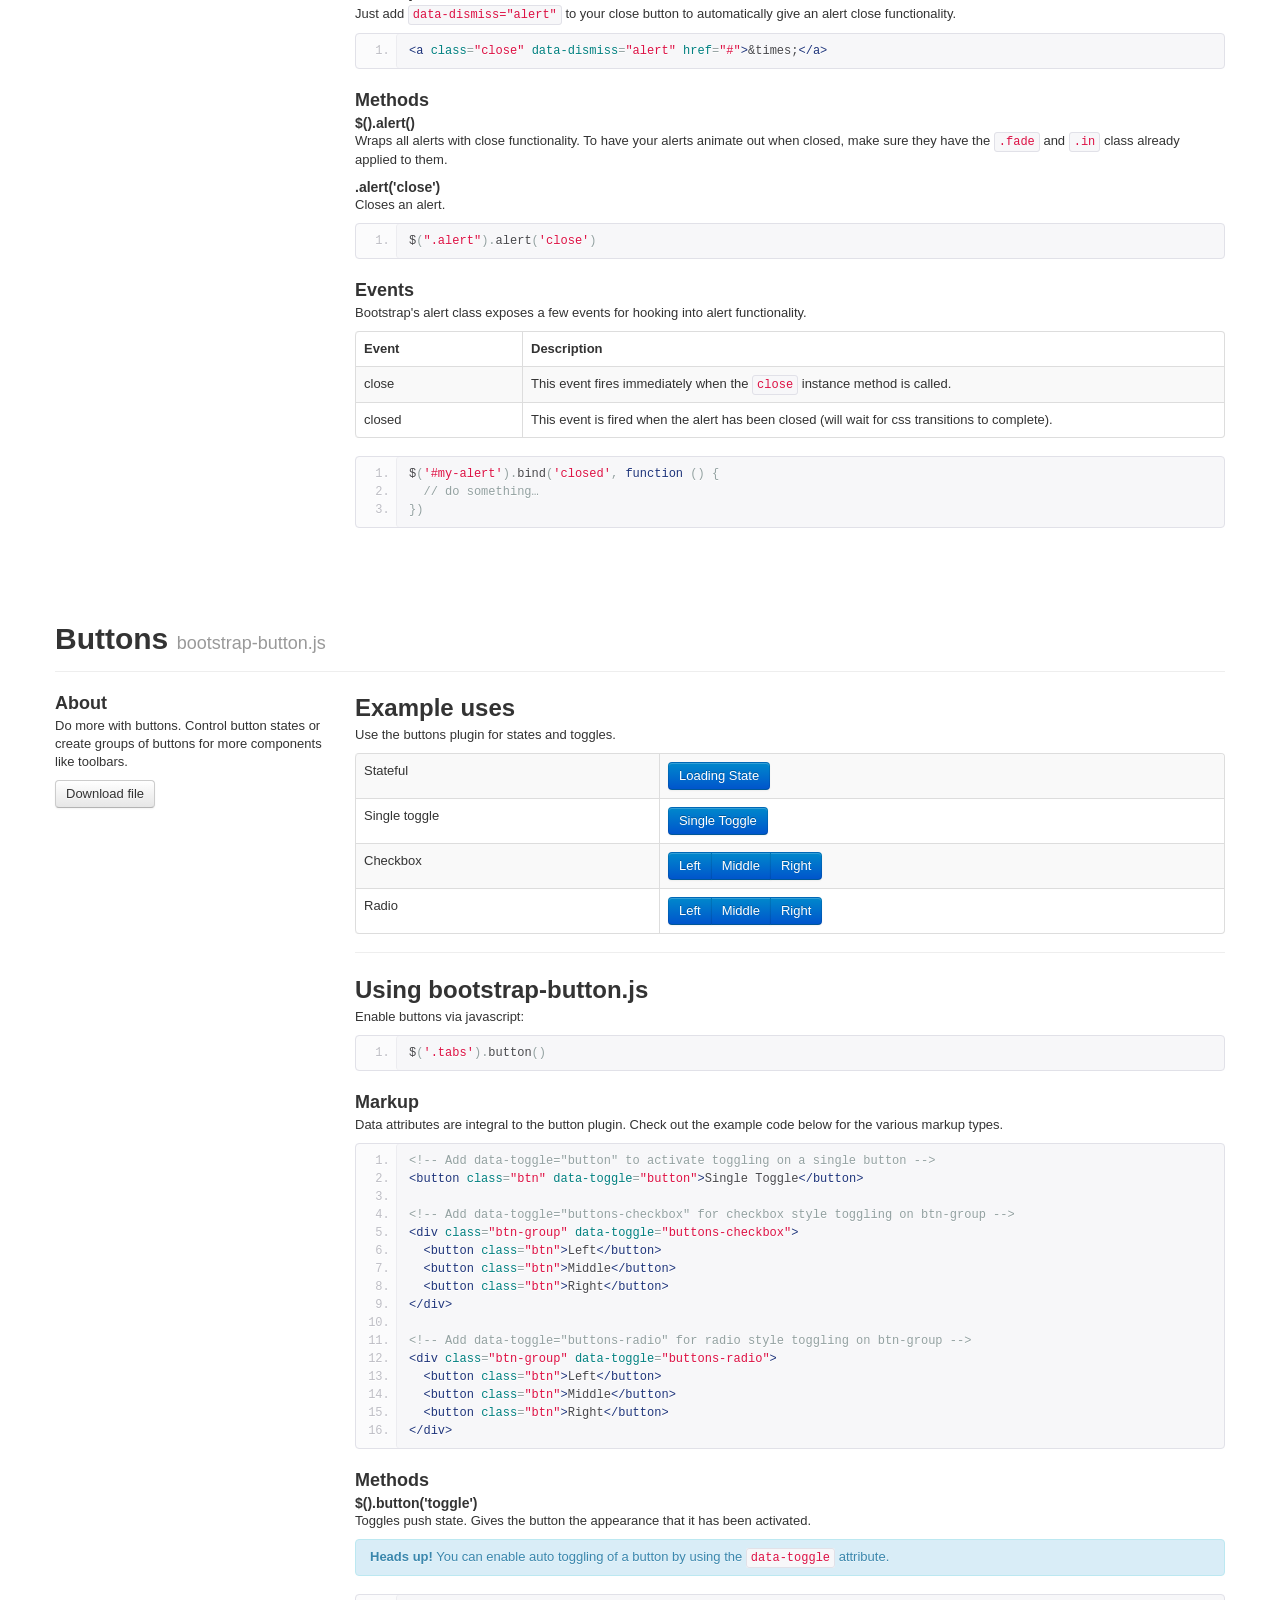
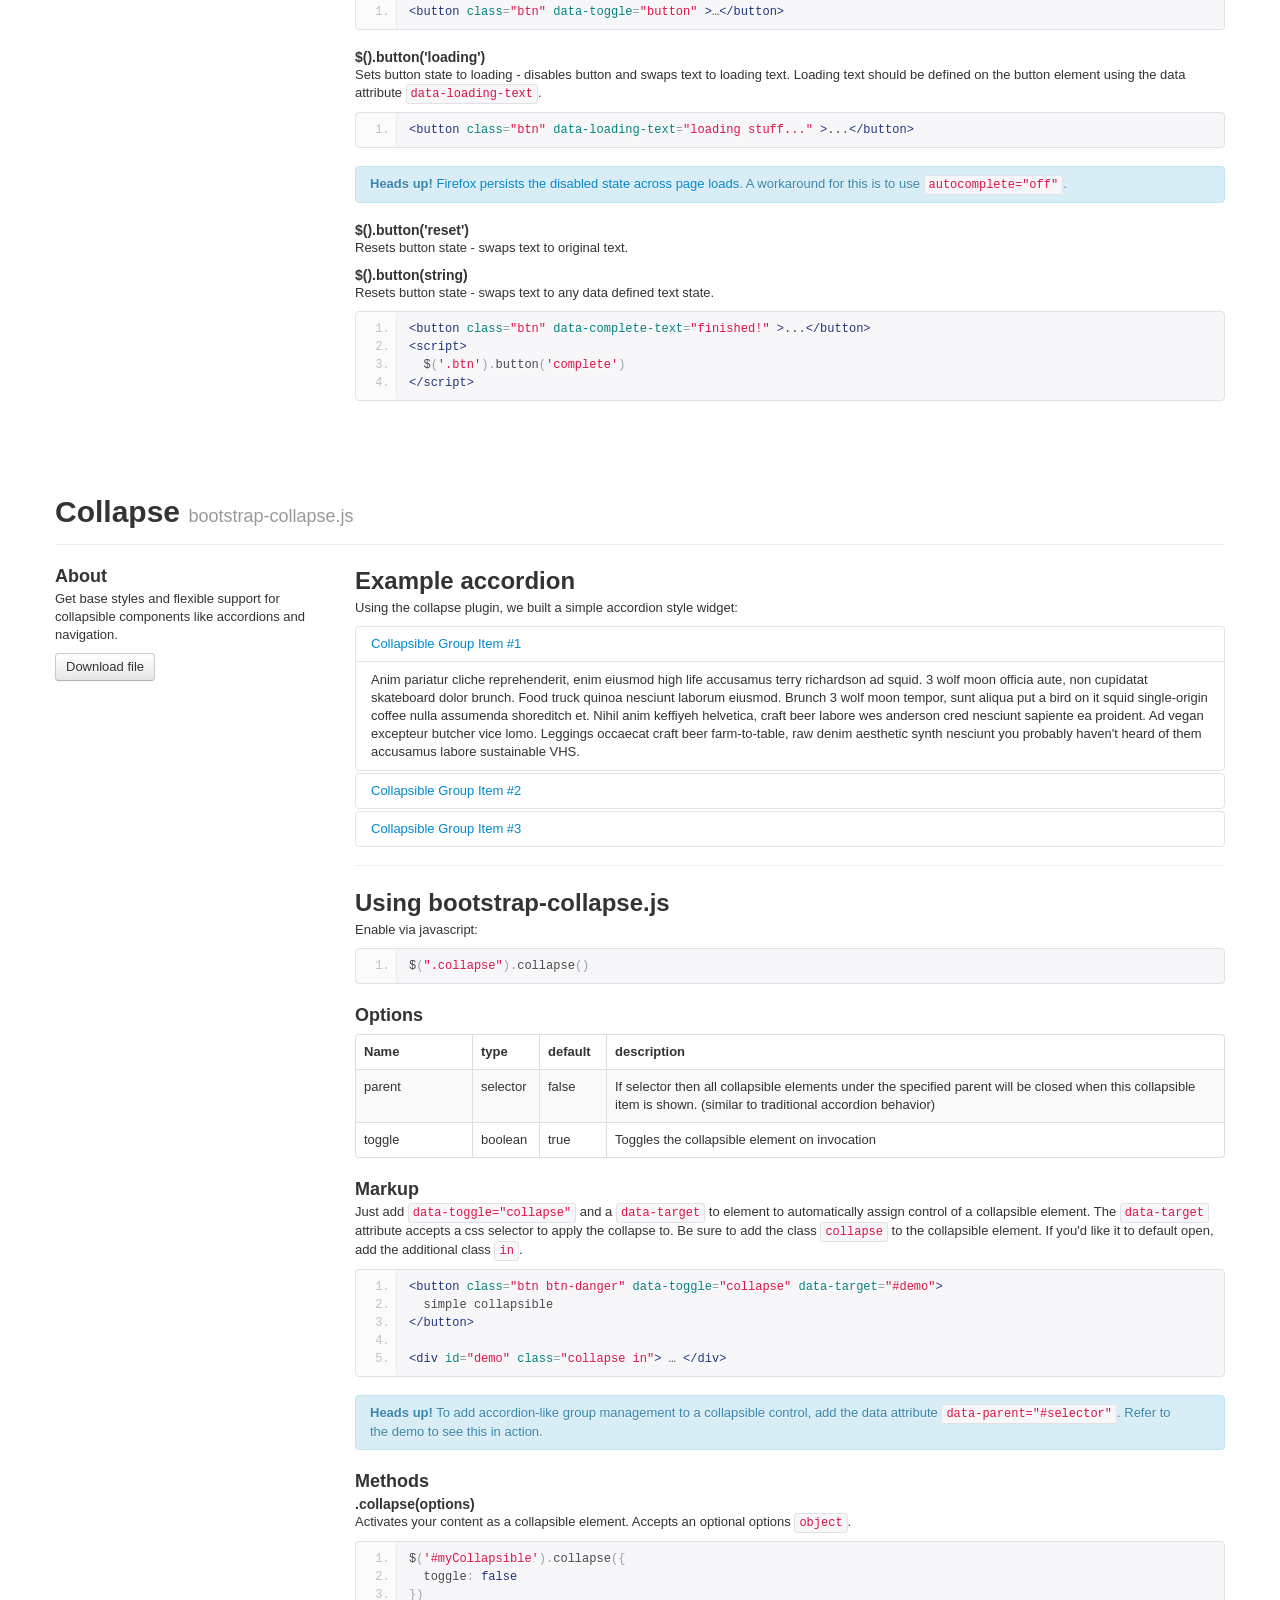
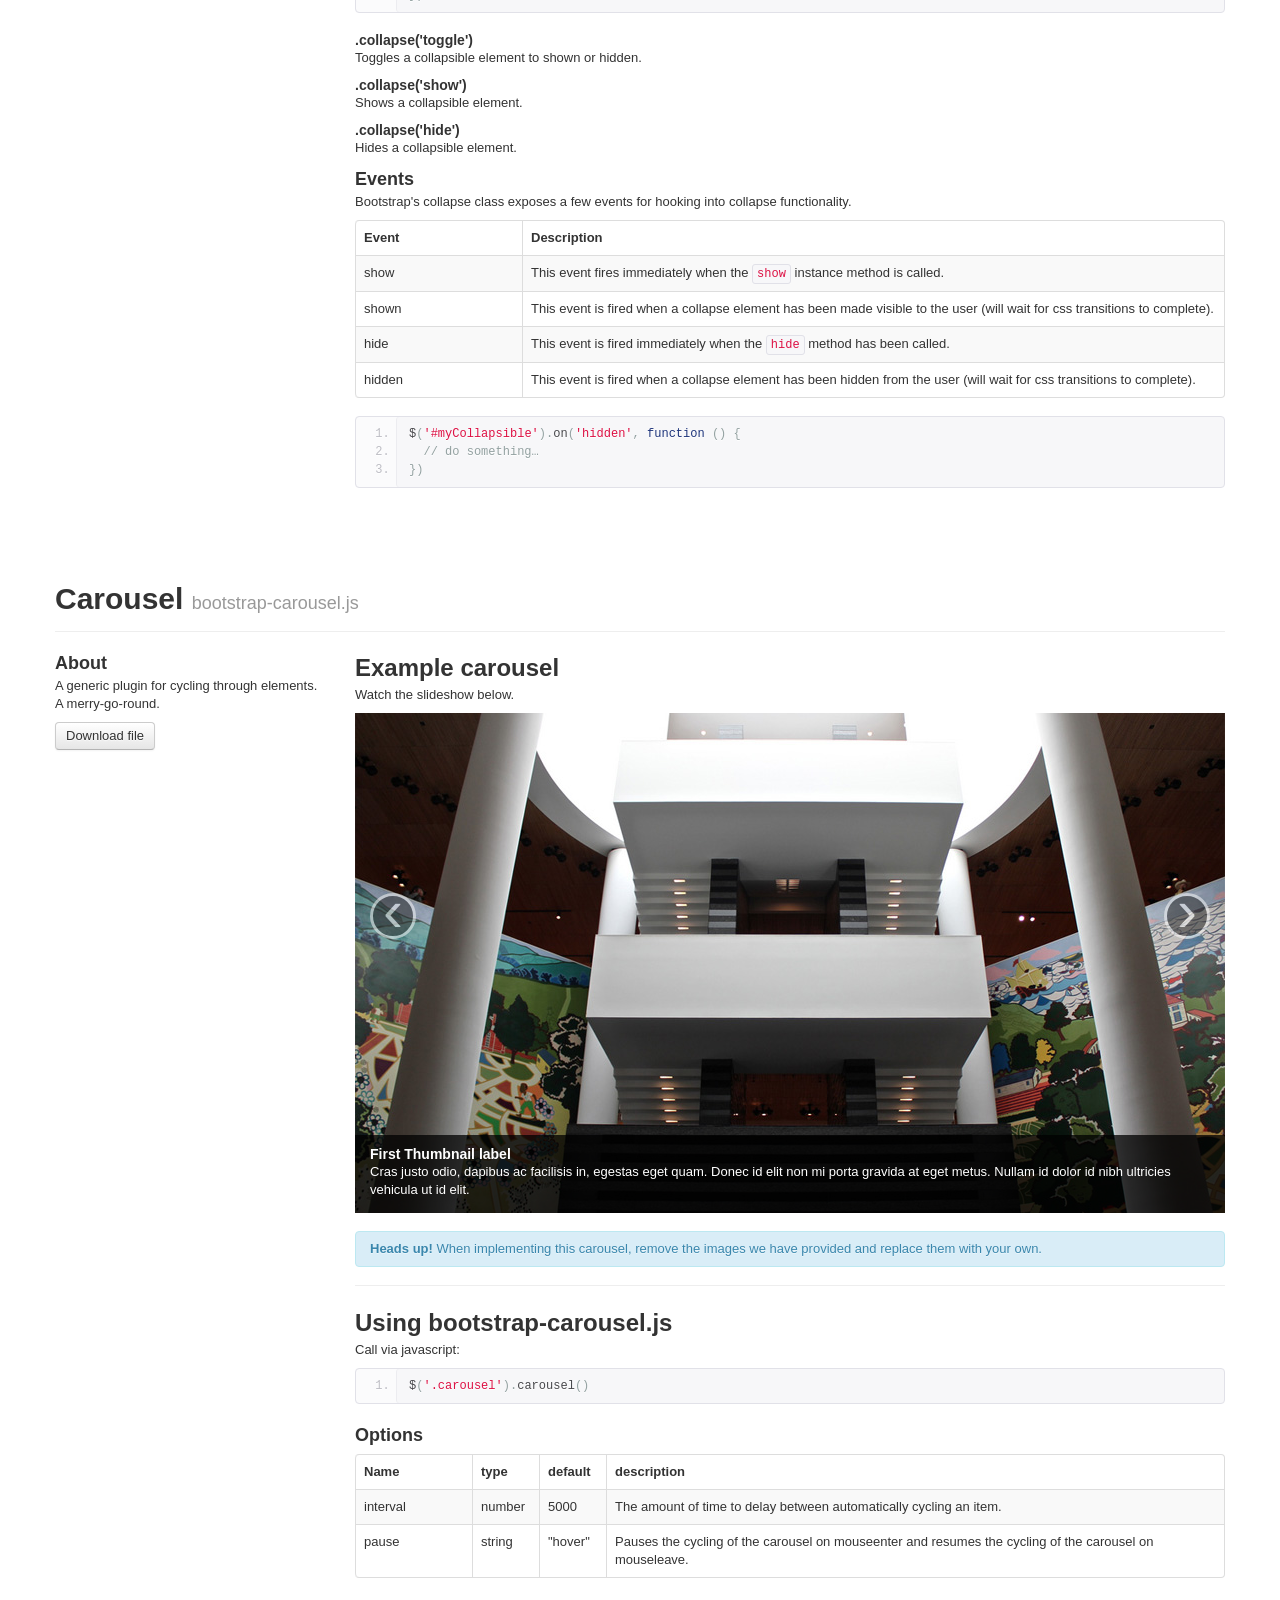
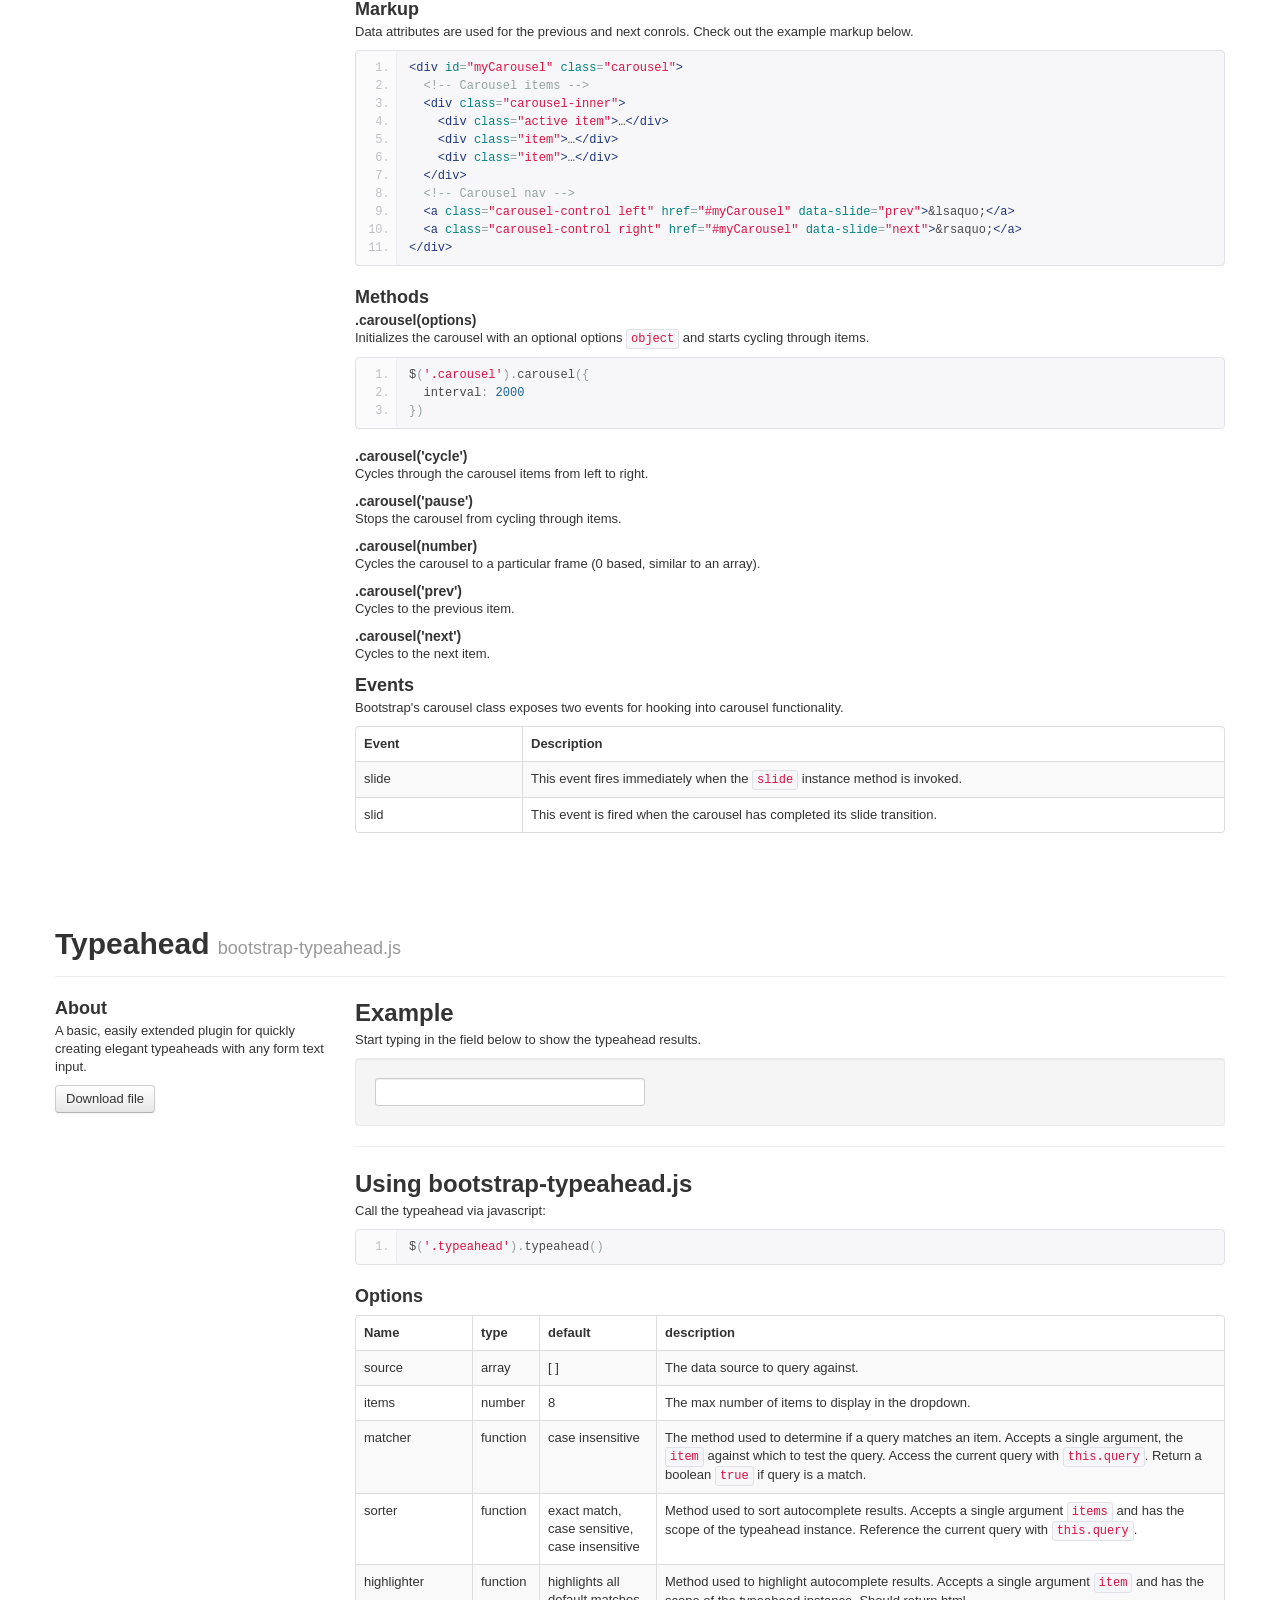
<file: bootstrap/docs/javascript.html>
<!DOCTYPE html>
<html lang="en">
  <head>
    <meta charset="utf-8">
    <title>Javascript · Twitter Bootstrap</title>
    <meta name="viewport" content="width=device-width, initial-scale=1.0">
    <meta name="description" content="">
    <meta name="author" content="">

    <!-- Le styles -->
    <link href="assets/css/bootstrap.css" rel="stylesheet">
    <link href="assets/css/bootstrap-responsive.css" rel="stylesheet">
    <link href="assets/css/docs.css" rel="stylesheet">
    <link href="assets/js/google-code-prettify/prettify.css" rel="stylesheet">

    <!-- Le HTML5 shim, for IE6-8 support of HTML5 elements -->
    <!--[if lt IE 9]>
      <script src="http://html5shim.googlecode.com/svn/trunk/html5.js"></script>
    <![endif]-->

    <!-- Le fav and touch icons -->
    <link rel="shortcut icon" href="assets/ico/favicon.ico">
    <link rel="apple-touch-icon-precomposed" sizes="114x114" href="assets/ico/apple-touch-icon-114-precomposed.png">
    <link rel="apple-touch-icon-precomposed" sizes="72x72" href="assets/ico/apple-touch-icon-72-precomposed.png">
    <link rel="apple-touch-icon-precomposed" href="assets/ico/apple-touch-icon-57-precomposed.png">
  </head>

  <body data-spy="scroll" data-target=".subnav" data-offset="50">


  <!-- Navbar
    ================================================== -->
    <div class="navbar navbar-fixed-top">
      <div class="navbar-inner">
        <div class="container">
          <a class="btn btn-navbar" data-toggle="collapse" data-target=".nav-collapse">
            <span class="icon-bar"></span>
            <span class="icon-bar"></span>
            <span class="icon-bar"></span>
          </a>
          <a class="brand" href="./index.html">Bootstrap</a>
          <div class="nav-collapse">
            <ul class="nav">
              <li class="">
                <a href="./index.html">Overview</a>
              </li>
              <li class="">
                <a href="./scaffolding.html">Scaffolding</a>
              </li>
              <li class="">
                <a href="./base-css.html">Base CSS</a>
              </li>
              <li class="">
                <a href="./components.html">Components</a>
              </li>
              <li class="active">
                <a href="./javascript.html">Javascript plugins</a>
              </li>
              <li class="">
                <a href="./less.html">Using LESS</a>
              </li>
              <li class="divider-vertical"></li>
              <li class="">
                <a href="./download.html">Customize</a>
              </li>
              <li class="">
                <a href="./examples.html">Examples</a>
              </li>
            </ul>
          </div>
        </div>
      </div>
    </div>

    <div class="container">

      <!-- Masthead
      ================================================== -->
      <header class="jumbotron subhead" id="overview">
        <h1>Javascript for Bootstrap</h1>
        <p class="lead">Bring Bootstrap's components to life&mdash;now with 12 custom <a href="http://jquery.com/" target="_blank">jQuery</a> plugins.
        <div class="subnav">
          <ul class="nav nav-pills">
            <li><a href="#javascript">All plugins</a></li>
            <li><a href="#modals">Modal</a></li>
            <li><a href="#dropdowns">Dropdown</a></li>
            <li><a href="#scrollspy">Scrollspy</a></li>
            <li><a href="#tabs">Tab</a></li>
            <li><a href="#tooltips">Tooltip</a></li>
            <li><a href="#popovers">Popover</a></li>
            <li><a href="#alerts">Alert</a></li>
            <li><a href="#buttons">Button</a></li>
            <li><a href="#collapse">Collapse</a></li>
            <li><a href="#carousel">Carousel</a></li>
            <li><a href="#typeahead">Typeahead</a></li>
          </ul>
        </div>
      </header>


      <!-- Using Javascript w/ Bootstrap
      ================================================== -->
      <section id="javascript">
        <div class="page-header">
          <h1>jQuery plugins <small>A dozen Bootstrap plugins to get you started</small></h1>
        </div>
      <div class="row">
        <div class="span3">
          <label>
            <h3><a href="./javascript.html#modals">Modals</a></h3>
            <p>A streamlined, but flexible, take on the traditional javascript modal plugin with only the minimum required functionality and smart defaults.</p>
          </label>
        </div>
        <div class="span3">
          <label>
            <h3><a href="./javascript.html#dropdowns">Dropdowns</a></h3>
            <p>Add dropdown menus to nearly anything in Bootstrap with this simple plugin. Bootstrap features full dropdown menu support on in the navbar, tabs, and pills.</p>
          </label>
        </div>
        <div class="span3">
          <label>
            <h3><a href="./javascript.html#scrollspy">Scrollspy</a></h3>
            <p>Use scrollspy to automatically update the links in your navbar to show the current active link based on scroll position.</p>
          </label>
        </div>
        <div class="span3">
          <label>
            <h3><a href="./javascript.html#tabs">Togglable tabs</a></h3>
            <p>Use this plugin to make tabs and pills more useful by allowing them to toggle through tabbable panes of local content.</p>
          </label>
        </div>
      </div> <!-- /row -->
      <div class="row">
        <div class="span3">
          <label>
            <h3><a href="./javascript.html#tooltips">Tooltips</a></h3>
            <p>A new take on the jQuery Tipsy plugin, Tooltips don't rely on images&mdash;they use CSS3 for animations and data-attributes for local title storage.</p>
          </label>
        </div>
        <div class="span3">
          <label>
            <h3><a href="./javascript.html#popovers">Popovers</a> <small class="muted">*</small></h3>
            <p>Add small overlays of content, like those on the iPad, to any element for housing secondary information.</p>
            <p class="muted"><strong>*</strong> Requires <a href="#tooltips">Tooltips</a> to be included</p>
          </label>
        </div>
        <div class="span3">
          <label>
            <h3><a href="./javascript.html#alerts">Alert messages</a></h3>
            <p>The alert plugin is a tiny class for adding close functionality to alerts.</p>
          </label>
        </div>
        <div class="span3">
          <label>
            <h3><a href="./javascript.html#buttons">Buttons</a></h3>
            <p>Do more with buttons. Control button states or create groups of buttons for more components like toolbars.</p>
          </label>
        </div>
      </div> <!-- /row -->
      <div class="row" style="margin-bottom: 9px;">
        <div class="span3">
          <label>
            <h3><a href="./javascript.html#collapse">Collapse</a></h3>
            <p>Get base styles and flexible support for collapsible components like accordions and navigation.</p>
          </label>
        </div>
        <div class="span3">
          <label>
            <h3><a href="./javascript.html#carousel">Carousel</a></h3>
            <p>Create a merry-go-round of any content you wish to provide an interactive slideshow of content.</p>
          </label>
        </div>
        <div class="span3">
          <label>
            <h3><a href="./javascript.html#typeahead">Typeahead</a></h3>
            <p>A basic, easily extended plugin for quickly creating elegant typeaheads with any form text input.</p>
          </label>
        </div>
        <div class="span3">
          <label>
            <h3>Transitions <small class="muted">*</small></h3>
            <p>For simple transition effects, include bootstrap-transition.js once to slide in modals or fade out alerts.</p>
            <p class="muted"><strong>*</strong> Required for animation in plugins</p>
          </label>
        </div>
      </div> <!-- /row -->
      <div class="alert alert-info"><strong>Heads up!</strong> All javascript plugins require the latest version of jQuery.</div>
    </section>



    <!-- Modal
    ================================================== -->
    <section id="modals">
      <div class="page-header">
        <h1>Modals <small>bootstrap-modal.js</small></h1>
      </div>
      <div class="row">
        <div class="span3 columns">
          <h3>About modals</h3>
          <p>A streamlined, but flexible, take on the traditional javascript modal plugin with only the minimum required functionality and smart defaults.</p>
          <a href="assets/js/bootstrap-modal.js" target="_blank" class="btn">Download file</a>
        </div>
        <div class="span9 columns">
          <h2>Static example</h2>
          <p>Below is a statically rendered modal.</p>
          <div class="well modal-example" style="background-color: #888; border: none;">
            <div class="modal" style="position: relative; top: auto; left: auto; margin: 0 auto; z-index: 1">
              <div class="modal-header">
                <a href="#" class="close" data-dismiss="modal">&times;</a>
                <h3>Modal header</h3>
              </div>
              <div class="modal-body">
                <p>One fine body…</p>
              </div>
              <div class="modal-footer">
                <a href="#" class="btn">Close</a>
                <a href="#" class="btn btn-primary">Save changes</a>
              </div>
            </div>
          </div> <!-- /well -->

          <h2>Live demo</h2>
          <p>Toggle a modal via javascript by clicking the button below. It will slide down and fade in from the top of the page.</p>
          <!-- sample modal content -->
          <div id="myModal" class="modal hide fade">
            <div class="modal-header">
              <a class="close" data-dismiss="modal" >&times;</a>
              <h3>Modal Heading</h3>
            </div>
            <div class="modal-body">
              <h4>Text in a modal</h4>
              <p>Duis mollis, est non commodo luctus, nisi erat porttitor ligula, eget lacinia odio sem.</p>

              <h4>Popover in a modal</h4>
              <p>This <a href="#" class="btn popover-test" title="A Title" data-content="And here's some amazing content. It's very engaging. right?">button</a> should trigger a popover on hover.</p>

              <h4>Tooltips in a modal</h4>
              <p><a href="#" class="tooltip-test" title="Tooltip">This link</a> and <a href="#" class="tooltip-test" title="Tooltip">that link</a> should have tooltips on hover.</p>

              <hr>

              <h4>Overflowing text to show optional scrollbar</h4>
              <p>We set a fixed <code>max-height</code> on the <code>.modal-body</code>. Watch it overflow with all this extra lorem ipsum text we've included.</p>
              <p>Cras mattis consectetur purus sit amet fermentum. Cras justo odio, dapibus ac facilisis in, egestas eget quam. Morbi leo risus, porta ac consectetur ac, vestibulum at eros.</p>
              <p>Praesent commodo cursus magna, vel scelerisque nisl consectetur et. Vivamus sagittis lacus vel augue laoreet rutrum faucibus dolor auctor.</p>
              <p>Aenean lacinia bibendum nulla sed consectetur. Praesent commodo cursus magna, vel scelerisque nisl consectetur et. Donec sed odio dui. Donec ullamcorper nulla non metus auctor fringilla.</p>
              <p>Cras mattis consectetur purus sit amet fermentum. Cras justo odio, dapibus ac facilisis in, egestas eget quam. Morbi leo risus, porta ac consectetur ac, vestibulum at eros.</p>
              <p>Praesent commodo cursus magna, vel scelerisque nisl consectetur et. Vivamus sagittis lacus vel augue laoreet rutrum faucibus dolor auctor.</p>
              <p>Aenean lacinia bibendum nulla sed consectetur. Praesent commodo cursus magna, vel scelerisque nisl consectetur et. Donec sed odio dui. Donec ullamcorper nulla non metus auctor fringilla.</p>
            </div>
            <div class="modal-footer">
              <a href="#" class="btn" data-dismiss="modal" >Close</a>
              <a href="#" class="btn btn-primary">Save changes</a>
            </div>
          </div>
          <a data-toggle="modal" href="#myModal" class="btn btn-primary btn-large">Launch demo modal</a>

          <hr>

          <h2>Using bootstrap-modal</h2>
          <p>Call the modal via javascript:</p>
          <pre class="prettyprint linenums">$('#myModal').modal(options)</pre>
          <h3>Options</h3>
          <table class="table table-bordered table-striped">
            <thead>
             <tr>
               <th style="width: 100px;">Name</th>
               <th style="width: 50px;">type</th>
               <th style="width: 50px;">default</th>
               <th>description</th>
             </tr>
            </thead>
            <tbody>
             <tr>
               <td>backdrop</td>
               <td>boolean</td>
               <td>true</td>
               <td>Includes a modal-backdrop element. Alternatively, specify <code>static</code> for a backdrop which doesn't close the modal on click.</td>
             </tr>
             <tr>
               <td>keyboard</td>
               <td>boolean</td>
               <td>true</td>
               <td>Closes the modal when escape key is pressed</td>
             </tr>
             <tr>
               <td>show</td>
               <td>boolean</td>
               <td>true</td>
               <td>Shows the modal when initialized.</td>
             </tr>
            </tbody>
          </table>
          <h3>Markup</h3>
          <p>You can activate modals on your page easily without having to write a single line of javascript. Just set <code>data-toggle="modal"</code> on a controller element with a <code>data-target="#foo"</code> or <code>href="#foo"</code> which corresponds to a modal element id, and when clicked, it will launch your modal.</p>
          <p>Also, to add options to your modal instance, just include them as additional data attributes on either the control element or the modal markup itself.</p>
<pre class="prettyprint linenums">
&lt;a class="btn" data-toggle="modal" href="#myModal" &gt;Launch Modal&lt;/a&gt;
</pre>

<pre class="prettyprint linenums">
&lt;div class="modal" id="myModal"&gt;
  &lt;div class="modal-header"&gt;
    &lt;a class="close" data-dismiss="modal"&gt;&times;&lt;/a&gt;
    &lt;h3&gt;Modal header&lt;/h3&gt;
  &lt;/div&gt;
  &lt;div class="modal-body"&gt;
    &lt;p&gt;One fine body…&lt;/p&gt;
  &lt;/div&gt;
  &lt;div class="modal-footer"&gt;
    &lt;a href="#" class="btn"&gt;Close&lt;/a&gt;
    &lt;a href="#" class="btn btn-primary"&gt;Save changes&lt;/a&gt;
  &lt;/div&gt;
&lt;/div&gt;
</pre>
          <div class="alert alert-info">
            <strong>Heads up!</strong> If you want your modal to animate in and out, just add a <code>.fade</code> class to the <code>.modal</code> element (refer to the demo to see this in action) and include bootstrap-transition.js.
          </div>
          <h3>Methods</h3>
          <h4>.modal(options)</h4>
          <p>Activates your content as a modal. Accepts an optional options <code>object</code>.</p>
<pre class="prettyprint linenums">
$('#myModal').modal({
  keyboard: false
})</pre>
          <h4>.modal('toggle')</h4>
          <p>Manually toggles a modal.</p>
          <pre class="prettyprint linenums">$('#myModal').modal('toggle')</pre>
          <h4>.modal('show')</h4>
          <p>Manually opens a modal.</p>
          <pre class="prettyprint linenums">$('#myModal').modal('show')</pre>
          <h4>.modal('hide')</h4>
          <p>Manually hides a modal.</p>
          <pre class="prettyprint linenums">$('#myModal').modal('hide')</pre>
          <h3>Events</h3>
          <p>Bootstrap's modal class exposes a few events for hooking into modal functionality.</p>
          <table class="table table-bordered table-striped">
            <thead>
             <tr>
               <th style="width: 150px;">Event</th>
               <th>Description</th>
             </tr>
            </thead>
            <tbody>
             <tr>
               <td>show</td>
               <td>This event fires immediately when the <code>show</code> instance method is called.</td>
             </tr>
             <tr>
               <td>shown</td>
               <td>This event is fired when the modal has been made visible to the user (will wait for css transitions to complete).</td>
             </tr>
             <tr>
               <td>hide</td>
               <td>This event is fired immediately when the <code>hide</code> instance method has been called.</td>
             </tr>
             <tr>
               <td>hidden</td>
               <td>This event is fired when the modal has finished being hidden from the user (will wait for css transitions to complete).</td>
             </tr>
            </tbody>
          </table>

<pre class="prettyprint linenums">
$('#myModal').on('hidden', function () {
  // do something…
})</pre>
        </div>
      </div>
    </section>



    <!-- Dropdown
    ================================================== -->
    <section id="dropdowns">
      <div class="page-header">
        <h1>Dropdowns <small>bootstrap-dropdown.js</small></h1>
      </div>
      <div class="row">
        <div class="span3 columns">
          <h3>About dropdowns</h3>
          <p>Add dropdown menus to nearly anything in Bootstrap with this simple plugin. Bootstrap features full dropdown menu support on in the navbar, tabs, and pills.</p>
          <a href="assets/js/bootstrap-dropdown.js" target="_blank" class="btn">Download file</a>
        </div>
        <div class="span9 columns">
          <h2>Examples</h2>
          <p>Click on the dropdown nav links in the navbar and pills below to test dropdowns.</p>
          <div id="navbar-example" class="navbar navbar-static">
            <div class="navbar-inner">
              <div class="container" style="width: auto;">
                <a class="brand" href="#">Project Name</a>
                <ul class="nav">
                  <li class="dropdown">
                    <a href="#" class="dropdown-toggle" data-toggle="dropdown">Dropdown <b class="caret"></b></a>
                    <ul class="dropdown-menu">
                      <li><a href="#">Action</a></li>
                      <li><a href="#">Another action</a></li>
                      <li><a href="#">Something else here</a></li>
                      <li class="divider"></li>
                      <li><a href="#">Separated link</a></li>
                    </ul>
                  </li>
                  <li class="dropdown">
                    <a href="#" class="dropdown-toggle" data-toggle="dropdown">Dropdown 2 <b class="caret"></b></a>
                    <ul class="dropdown-menu">
                      <li><a href="#">Action</a></li>
                      <li><a href="#">Another action</a></li>
                      <li><a href="#">Something else here</a></li>
                      <li class="divider"></li>
                      <li><a href="#">Separated link</a></li>
                    </ul>
                  </li>
                </ul>
                <ul class="nav pull-right">
                  <li id="fat-menu" class="dropdown">
                    <a href="#" class="dropdown-toggle" data-toggle="dropdown">Dropdown 3 <b class="caret"></b></a>
                    <ul class="dropdown-menu">
                      <li><a href="#">Action</a></li>
                      <li><a href="#">Another action</a></li>
                      <li><a href="#">Something else here</a></li>
                      <li class="divider"></li>
                      <li><a href="#">Separated link</a></li>
                    </ul>
                  </li>
                </ul>
              </div>
            </div>
          </div> <!-- /navbar-example -->

          <ul class="nav nav-pills">
            <li class="active"><a href="#">Regular link</a></li>
            <li class="dropdown">
              <a class="dropdown-toggle" data-toggle="dropdown" href="#">Dropdown <b class="caret"></b></a>
              <ul id="menu1" class="dropdown-menu">
                <li><a href="#">Action</a></li>
                <li><a href="#">Another action</a></li>
                <li><a href="#">Something else here</a></li>
                <li class="divider"></li>
                <li><a href="#">Separated link</a></li>
              </ul>
            </li>
            <li class="dropdown">
              <a class="dropdown-toggle" data-toggle="dropdown" href="#">Dropdown 2 <b class="caret"></b></a>
              <ul id="menu2" class="dropdown-menu">
                <li><a href="#">Action</a></li>
                <li><a href="#">Another action</a></li>
                <li><a href="#">Something else here</a></li>
                <li class="divider"></li>
                <li><a href="#">Separated link</a></li>
              </ul>
            </li>
            <li class="dropdown">
              <a class="dropdown-toggle" data-toggle="dropdown" href="#">Dropdown 3 <b class="caret"></b></a>
              <ul id="menu3" class="dropdown-menu">
                <li><a href="#">Action</a></li>
                <li><a href="#">Another action</a></li>
                <li><a href="#">Something else here</a></li>
                <li class="divider"></li>
                <li><a href="#">Separated link</a></li>
              </ul>
            </li>
          </ul> <!-- /tabs -->

          <hr>

          <h2>Using bootstrap-dropdown.js</h2>
          <p>Call the dropdowns via javascript:</p>
          <pre class="prettyprint linenums">$('.dropdown-toggle').dropdown()</pre>
          <h3>Markup</h3>
          <p>To quickly add dropdown functionality to any element just add <code>data-toggle="dropdown"</code> and any valid bootstrap dropdown will automatically be activated.</p>
          <div class="alert alert-info">
            <strong>Heads up!</strong> You may optionally target a specific dropdown by using <code>data-target="#fat"</code> or <code>href="#fat"</code>.
          </div>

<pre class="prettyprint linenums">
&lt;ul class="nav nav-pills"&gt;
  &lt;li class="active"&gt;&lt;a href="#"&gt;Regular link&lt;/a&gt;&lt;/li&gt;
  &lt;li class="dropdown" id="menu1"&gt;
    &lt;a class="dropdown-toggle" data-toggle="dropdown" href="#menu1"&gt;
      Dropdown
      &lt;b class="caret"&gt;&lt;/b&gt;
    &lt;/a&gt;
    &lt;ul class="dropdown-menu"&gt;
      &lt;li&gt;&lt;a href="#"&gt;Action&lt;/a&gt;&lt;/li&gt;
      &lt;li&gt;&lt;a href="#"&gt;Another action&lt;/a&gt;&lt;/li&gt;
      &lt;li&gt;&lt;a href="#"&gt;Something else here&lt;/a&gt;&lt;/li&gt;
      &lt;li class="divider"&gt;&lt;/li&gt;
      &lt;li&gt;&lt;a href="#"&gt;Separated link&lt;/a&gt;&lt;/li&gt;
    &lt;/ul&gt;
  &lt;/li&gt;
  ...
&lt;/ul&gt;</pre>
          <h3>Methods</h3>
          <h4>$().dropdown()</h4>
          <p>A programatic api for activating menus for a given navbar or tabbed navigation.</p>
        </div>
      </div>
    </section>



   <!-- ScrollSpy
    ================================================== -->
    <section id="scrollspy">
      <div class="page-header">
        <h1>ScrollSpy <small>bootstrap-scrollspy.js</small></h1>
      </div>
      <div class="row">
        <div class="span3 columns">
          <p>The ScrollSpy plugin is for automatically updating nav targets based on scroll position.</p>
          <a href="assets/js/bootstrap-scrollspy.js" target="_blank" class="btn">Download file</a>
        </div>
        <div class="span9 columns">
          <h2>Example navbar with scrollspy</h2>
          <p>Scroll the area below and watch the navigation update. The dropdown sub items will be highlighted as well. Try it!</p>
          <div id="navbarExample" class="navbar navbar-static">
            <div class="navbar-inner">
              <div class="container" style="width: auto;">
                <a class="brand" href="#">Project Name</a>
                <ul class="nav">
                  <li><a href="#fat">@fat</a></li>
                  <li><a href="#mdo">@mdo</a></li>
                  <li class="dropdown">
                    <a href="#" class="dropdown-toggle" data-toggle="dropdown">Dropdown <b class="caret"></b></a>
                    <ul class="dropdown-menu">
                      <li><a href="#one">one</a></li>
                      <li><a href="#two">two</a></li>
                      <li class="divider"></li>
                      <li><a href="#three">three</a></li>
                    </ul>
                  </li>
                </ul>
              </div>
            </div>
          </div>
          <div data-spy="scroll" data-target="#navbarExample" data-offset="0" class="scrollspy-example">
            <h4 id="fat">@fat</h4>
            <p>
            Ad leggings keytar, brunch id art party dolor labore. Pitchfork yr enim lo-fi before they sold out qui. Tumblr farm-to-table bicycle rights whatever. Anim keffiyeh carles cardigan. Velit seitan mcsweeney's photo booth 3 wolf moon irure. Cosby sweater lomo jean shorts, williamsburg hoodie minim qui you probably haven't heard of them et cardigan trust fund culpa biodiesel wes anderson aesthetic. Nihil tattooed accusamus, cred irony biodiesel keffiyeh artisan ullamco consequat.
            </p>
            <h4 id="mdo">@mdo</h4>
            <p>
            Veniam marfa mustache skateboard, adipisicing fugiat velit pitchfork beard. Freegan beard aliqua cupidatat mcsweeney's vero. Cupidatat four loko nisi, ea helvetica nulla carles. Tattooed cosby sweater food truck, mcsweeney's quis non freegan vinyl. Lo-fi wes anderson +1 sartorial. Carles non aesthetic exercitation quis gentrify. Brooklyn adipisicing craft beer vice keytar deserunt.
            </p>
            <h4 id="one">one</h4>
            <p>
            Occaecat commodo aliqua delectus. Fap craft beer deserunt skateboard ea. Lomo bicycle rights adipisicing banh mi, velit ea sunt next level locavore single-origin coffee in magna veniam. High life id vinyl, echo park consequat quis aliquip banh mi pitchfork. Vero VHS est adipisicing. Consectetur nisi DIY minim messenger bag. Cred ex in, sustainable delectus consectetur fanny pack iphone.
            </p>
            <h4 id="two">two</h4>
            <p>
            In incididunt echo park, officia deserunt mcsweeney's proident master cleanse thundercats sapiente veniam. Excepteur VHS elit, proident shoreditch +1 biodiesel laborum craft beer. Single-origin coffee wayfarers irure four loko, cupidatat terry richardson master cleanse. Assumenda you probably haven't heard of them art party fanny pack, tattooed nulla cardigan tempor ad. Proident wolf nesciunt sartorial keffiyeh eu banh mi sustainable. Elit wolf voluptate, lo-fi ea portland before they sold out four loko. Locavore enim nostrud mlkshk brooklyn nesciunt.
            </p>
            <h4 id="three">three</h4>
            <p>
            Ad leggings keytar, brunch id art party dolor labore. Pitchfork yr enim lo-fi before they sold out qui. Tumblr farm-to-table bicycle rights whatever. Anim keffiyeh carles cardigan. Velit seitan mcsweeney's photo booth 3 wolf moon irure. Cosby sweater lomo jean shorts, williamsburg hoodie minim qui you probably haven't heard of them et cardigan trust fund culpa biodiesel wes anderson aesthetic. Nihil tattooed accusamus, cred irony biodiesel keffiyeh artisan ullamco consequat.
            </p>
            <p>Keytar twee blog, culpa messenger bag marfa whatever delectus food truck. Sapiente synth id assumenda. Locavore sed helvetica cliche irony, thundercats you probably haven't heard of them consequat hoodie gluten-free lo-fi fap aliquip. Labore elit placeat before they sold out, terry richardson proident brunch nesciunt quis cosby sweater pariatur keffiyeh ut helvetica artisan. Cardigan craft beer seitan readymade velit. VHS chambray laboris tempor veniam. Anim mollit minim commodo ullamco thundercats.
            </p>
          </div>
          <hr>
          <h2>Using bootstrap-scrollspy.js</h2>
          <p>Call the scrollspy via javascript:</p>
          <pre class="prettyprint linenums">$('#navbar').scrollspy()</pre>
          <h3>Markup</h3>
          <p>To easily add scrollspy behavior to your topbar navigation, just add <code>data-spy="scroll"</code> to the element you want to spy on (most typically this would be the body).</p>
          <pre class="prettyprint linenums">&lt;body data-spy="scroll" &gt;...&lt;/body&gt;</pre>
          <div class="alert alert-info">
            <strong>Heads up!</strong>
            Navbar links must have resolvable id targets. For example, a <code>&lt;a href="#home"&gt;home&lt;/a&gt;</code> must correspond to something in the dom like <code>&lt;div id="home"&gt;&lt;/div&gt;</code>.
          </div>
          <h3>Options</h3>
          <table class="table table-bordered table-striped">
            <thead>
             <tr>
               <th style="width: 100px;">Name</th>
               <th style="width: 100px;">type</th>
               <th style="width: 50px;">default</th>
               <th>description</th>
             </tr>
            </thead>
            <tbody>
             <tr>
               <td>offset</td>
               <td>number</td>
               <td>10</td>
               <td>Pixels to offset from top when calculating position of scroll.</td>
             </tr>
            </tbody>
          </table>
        </div>
      </div>
    </section>



    <!-- Tabs
    ================================================== -->
    <section id="tabs">
      <div class="page-header">
        <h1>Togglable tabs <small>bootstrap-tab.js</small></h1>
      </div>
      <div class="row">
        <div class="span3 columns">
          <p>This plugin adds quick, dynamic tab and pill functionality for transitioning through local content.</p>
          <a href="assets/js/bootstrap-tab.js" target="_blank" class="btn">Download file</a>
        </div>
        <div class="span9 columns">
          <h2>Example tabs</h2>
          <p>Click the tabs below to toggle between hidden panes, even via dropdown menus.</p>
          <ul id="tab" class="nav nav-tabs">
            <li class="active"><a href="#home" data-toggle="tab">Home</a></li>
            <li><a href="#profile" data-toggle="tab">Profile</a></li>
            <li class="dropdown">
              <a href="#" class="dropdown-toggle" data-toggle="dropdown">Dropdown <b class="caret"></b></a>
              <ul class="dropdown-menu">
                <li><a href="#dropdown1" data-toggle="tab">@fat</a></li>
                <li><a href="#dropdown2" data-toggle="tab">@mdo</a></li>
              </ul>
            </li>
          </ul>
          <div id="myTabContent" class="tab-content">
            <div class="tab-pane fade in active" id="home">
              <p>Raw denim you probably haven't heard of them jean shorts Austin. Nesciunt tofu stumptown aliqua, retro synth master cleanse. Mustache cliche tempor, williamsburg carles vegan helvetica. Reprehenderit butcher retro keffiyeh dreamcatcher synth. Cosby sweater eu banh mi, qui irure terry richardson ex squid. Aliquip placeat salvia cillum iphone. Seitan aliquip quis cardigan american apparel, butcher voluptate nisi qui.</p>
            </div>
            <div class="tab-pane fade" id="profile">
              <p>Food truck fixie locavore, accusamus mcsweeney's marfa nulla single-origin coffee squid. Exercitation +1 labore velit, blog sartorial PBR leggings next level wes anderson artisan four loko farm-to-table craft beer twee. Qui photo booth letterpress, commodo enim craft beer mlkshk aliquip jean shorts ullamco ad vinyl cillum PBR. Homo nostrud organic, assumenda labore aesthetic magna delectus mollit. Keytar helvetica VHS salvia yr, vero magna velit sapiente labore stumptown. Vegan fanny pack odio cillum wes anderson 8-bit, sustainable jean shorts beard ut DIY ethical culpa terry richardson biodiesel. Art party scenester stumptown, tumblr butcher vero sint qui sapiente accusamus tattooed echo park.</p>
            </div>
            <div class="tab-pane fade" id="dropdown1">
              <p>Etsy mixtape wayfarers, ethical wes anderson tofu before they sold out mcsweeney's organic lomo retro fanny pack lo-fi farm-to-table readymade. Messenger bag gentrify pitchfork tattooed craft beer, iphone skateboard locavore carles etsy salvia banksy hoodie helvetica. DIY synth PBR banksy irony. Leggings gentrify squid 8-bit cred pitchfork. Williamsburg banh mi whatever gluten-free, carles pitchfork biodiesel fixie etsy retro mlkshk vice blog. Scenester cred you probably haven't heard of them, vinyl craft beer blog stumptown. Pitchfork sustainable tofu synth chambray yr.</p>
            </div>
            <div class="tab-pane fade" id="dropdown2">
              <p>Trust fund seitan letterpress, keytar raw denim keffiyeh etsy art party before they sold out master cleanse gluten-free squid scenester freegan cosby sweater. Fanny pack portland seitan DIY, art party locavore wolf cliche high life echo park Austin. Cred vinyl keffiyeh DIY salvia PBR, banh mi before they sold out farm-to-table VHS viral locavore cosby sweater. Lomo wolf viral, mustache readymade thundercats keffiyeh craft beer marfa ethical. Wolf salvia freegan, sartorial keffiyeh echo park vegan.</p>
            </div>
          </div>
          <hr>
          <h2>Using bootstrap-tab.js</h2>
          <p>Enable tabbable tabs via javascript:</p>
          <pre class="prettyprint linenums">$('#myTab').tab('show')</pre>
          <h3>Markup</h3>
          <p>You can activate a tab or pill navigation without writing any javascript by simply specifying <code>data-toggle="tab"</code> or <code>data-toggle="pill"</code> on an element.</p>
<pre class="prettyprint linenums">
&lt;ul class="nav nav-tabs"&gt;
  &lt;li&gt;&lt;a href="#home" data-toggle="tab"&gt;Home&lt;/a&gt;&lt;/li&gt;
  &lt;li&gt;&lt;a href="#profile" data-toggle="tab"&gt;Profile&lt;/a&gt;&lt;/li&gt;
  &lt;li&gt;&lt;a href="#messages" data-toggle="tab"&gt;Messages&lt;/a&gt;&lt;/li&gt;
  &lt;li&gt;&lt;a href="#settings" data-toggle="tab"&gt;Settings&lt;/a&gt;&lt;/li&gt;
&lt;/ul&gt;</pre>
          <h3>Methods</h3>
          <h4>$().tab</h4>
          <p>
            Activates a tab element and content container. Tab should have either a `data-target` or an `href` targeting a container node in the dom.
          </p>
<pre class="prettyprint linenums">
&lt;ul class="nav nav-tabs"&gt;
  &lt;li class="active"&gt;&lt;a href="#home"&gt;Home&lt;/a&gt;&lt;/li&gt;
  &lt;li&gt;&lt;a href="#profile"&gt;Profile&lt;/a&gt;&lt;/li&gt;
  &lt;li&gt;&lt;a href="#messages"&gt;Messages&lt;/a&gt;&lt;/li&gt;
  &lt;li&gt;&lt;a href="#settings"&gt;Settings&lt;/a&gt;&lt;/li&gt;
&lt;/ul&gt;

&lt;div class="tab-content"&gt;
  &lt;div class="tab-pane active" id="home"&gt;...&lt;/div&gt;
  &lt;div class="tab-pane" id="profile"&gt;...&lt;/div&gt;
  &lt;div class="tab-pane" id="messages"&gt;...&lt;/div&gt;
  &lt;div class="tab-pane" id="settings"&gt;...&lt;/div&gt;
&lt;/div&gt;

&lt;script&gt;
  $(function () {
    $('.tabs a:last').tab('show')
  })
&lt;/script&gt;</pre>
          <h3>Events</h3>
          <table class="table table-bordered table-striped">
            <thead>
             <tr>
               <th style="width: 150px;">Event</th>
               <th>Description</th>
             </tr>
            </thead>
            <tbody>
             <tr>
               <td>show</td>
               <td>This event fires on tab show, but before the new tab has been shown. Use <code>event.target</code> and <code>event.relatedTarget</code> to target the active tab and the previous active tab (if available) respectively.</td>
            </tr>
            <tr>
               <td>shown</td>
               <td>This event fires on tab show after a tab has been shown. Use <code>event.target</code> and <code>event.relatedTarget</code> to target the active tab and the previous active tab (if available) respectively.</td>
             </tr>
            </tbody>
          </table>

          <pre class="prettyprint linenums">
$('a[data-toggle="tab"]').on('shown', function (e) {
  e.target // activated tab
  e.relatedTarget // previous tab
})</pre>
       </div>
      </div>
    </section>


    <!-- Tooltips
    ================================================== -->
    <section id="tooltips">
      <div class="page-header">
        <h1>Tooltips <small>bootstrap-tooltip.js</small></h1>
      </div>
      <div class="row">
        <div class="span3 columns">
          <h3>About Tooltips</h3>
          <p>Inspired by the excellent jQuery.tipsy plugin written by Jason Frame; Tooltips are an updated version, which don't rely on images, use css3 for animations, and data-attributes for local title storage.</p>
          <a href="assets/js/bootstrap-tooltip.js" target="_blank" class="btn">Download file</a>
        </div>
        <div class="span9 columns">
          <h2>Example use of Tooltips</h2>
          <p>Hover over the links below to see tooltips:</p>
          <div class="tooltip-demo well">
            <p class="muted" style="margin-bottom: 0;">Tight pants next level keffiyeh <a href="#" rel="tooltip" title="first tooltip">you probably</a> haven't heard of them. Photo booth beard raw denim letterpress vegan messenger bag stumptown. Farm-to-table seitan, mcsweeney's fixie sustainable quinoa 8-bit american apparel <a href="#" rel="tooltip" title="Another tooltip">have a</a> terry richardson vinyl chambray. Beard stumptown, cardigans banh mi lomo thundercats. Tofu biodiesel williamsburg marfa, four loko mcsweeney's cleanse vegan chambray. A <a href="#" rel="tooltip" title="Another one here too">really ironic</a> artisan whatever keytar, scenester farm-to-table banksy Austin <a href="#" rel="tooltip" title="The last tip!">twitter handle</a> freegan cred raw denim single-origin coffee viral.
            </p>
          </div>
          <hr>
          <h2>Using bootstrap-tooltip.js</h2>
          <p>Trigger the tooltip via javascript:</p>
          <pre class="prettyprint linenums">$('#example').tooltip(options)</pre>
          <h3>Options</h3>
          <table class="table table-bordered table-striped">
            <thead>
             <tr>
               <th style="width: 100px;">Name</th>
               <th style="width: 100px;">type</th>
               <th style="width: 50px;">default</th>
               <th>description</th>
             </tr>
            </thead>
            <tbody>
             <tr>
               <td>animation</td>
               <td>boolean</td>
               <td>true</td>
               <td>apply a css fade transition to the tooltip</td>
             </tr>
             <tr>
               <td>placement</td>
               <td>string|function</td>
               <td>'top'</td>
               <td>how to position the tooltip - top | bottom | left | right</td>
             </tr>
             <tr>
               <td>selector</td>
               <td>string</td>
               <td>false</td>
               <td>If a selector is provided, tooltip objects will be delegated to the specified targets.</td>
             </tr>
             <tr>
               <td>title</td>
               <td>string | function</td>
               <td>''</td>
               <td>default title value if `title` tag isn't present</td>
             </tr>
             <tr>
               <td>trigger</td>
               <td>string</td>
               <td>'hover'</td>
               <td>how tooltip is triggered - hover | focus | manual</td>
             </tr>
             <tr>
               <td>delay</td>
               <td>number | object</td>
               <td>0</td>
               <td>
                <p>delay showing and hiding the tooltip (ms)</p>
                <p>If a number is supplied, delay is applied to both hide/show</p>
                <p>Object structure is: <code>delay: { show: 500, hide: 100 }</code></p>
               </td>
             </tr>
            </tbody>
          </table>
          <div class="alert alert-info">
            <strong>Heads up!</strong>
            Options for individual tooltips can alternatively be specified through the use of data attributes.
          </div>
          <h3>Markup</h3>
          <p>For performance reasons, the Tooltip and Popover data-apis are opt in. If you would like to use them just specify a selector option.</p>
<pre class="prettyprint linenums">
&lt;a href="#" rel="tooltip" title="first tooltip"&gt;hover over me&lt;/a&gt;
</pre>
          <h3>Methods</h3>
          <h4>$().tooltip(options)</h4>
          <p>Attaches a tooltip handler to an element collection.</p>
          <h4>.tooltip('show')</h4>
          <p>Reveals an element's tooltip.</p>
          <pre class="prettyprint linenums">$('#element').tooltip('show')</pre>
          <h4>.tooltip('hide')</h4>
          <p>Hides an element's tooltip.</p>
          <pre class="prettyprint linenums">$('#element').tooltip('hide')</pre>
          <h4>.tooltip('toggle')</h4>
          <p>Toggles an element's tooltip.</p>
          <pre class="prettyprint linenums">$('#element').tooltip('toggle')</pre>
        </div>
      </div>
    </section>



    <!-- Popovers
    ================================================== -->
    <section id="popovers">
      <div class="page-header">
        <h1>Popovers <small>bootstrap-popover.js</small></h1>
      </div>
      <div class="row">
        <div class="span3 columns">
          <h3>About popovers</h3>
          <p>Add small overlays of content, like those on the iPad, to any element for housing secondary information.</p>
          <p class="muted"><strong>*</strong> Requires <a href="#tooltips">Tooltip</a> to be included</p>
          <a href="assets/js/bootstrap-popover.js" target="_blank" class="btn">Download file</a>
        </div>
        <div class="span9 columns">
          <h2>Example hover popover</h2>
          <p>Hover over the button to trigger the popover.</p>
          <div class="well">
            <a href="#" class="btn btn-danger" rel="popover" title="A Title" data-content="And here's some amazing content. It's very engaging. right?">hover for popover</a>
          </div>
          <hr>
          <h2>Using bootstrap-popover.js</h2>
          <p>Enable popovers via javascript:</p>
          <pre class="prettyprint linenums">$('#example').popover(options)</pre>
          <h3>Options</h3>
          <table class="table table-bordered table-striped">
            <thead>
             <tr>
               <th style="width: 100px;">Name</th>
               <th style="width: 100px;">type</th>
               <th style="width: 50px;">default</th>
               <th>description</th>
             </tr>
            </thead>
            <tbody>
             <tr>
               <td>animation</td>
               <td>boolean</td>
               <td>true</td>
               <td>apply a css fade transition to the tooltip</td>
             </tr>
             <tr>
               <td>placement</td>
               <td>string|function</td>
               <td>'right'</td>
               <td>how to position the popover - top | bottom | left | right</td>
             </tr>
             <tr>
               <td>selector</td>
               <td>string</td>
               <td>false</td>
               <td>if a selector is provided, tooltip objects will be delegated to the specified targets</td>
             </tr>
             <tr>
               <td>trigger</td>
               <td>string</td>
               <td>'hover'</td>
               <td>how tooltip is triggered - hover | focus | manual</td>
             </tr>
             <tr>
               <td>title</td>
               <td>string | function</td>
               <td>''</td>
               <td>default title value if `title` attribute isn't present</td>
             </tr>
             <tr>
               <td>content</td>
               <td>string | function</td>
               <td>''</td>
               <td>default content value if `data-content` attribute isn't present</td>
             </tr>
             <tr>
               <td>delay</td>
               <td>number | object</td>
               <td>0</td>
               <td>
                <p>delay showing and hiding the popover (ms)</p>
                <p>If a number is supplied, delay is applied to both hide/show</p>
                <p>Object structure is: <code>delay: { show: 500, hide: 100 }</code></p>
               </td>
             </tr>
            </tbody>
          </table>
          <div class="alert alert-info">
            <strong>Heads up!</strong>
            Options for individual popovers can alternatively be specified through the use of data attributes.
          </div>
          <h3>Markup</h3>
          <p>
          For performance reasons, the Tooltip and Popover data-apis are opt in. If you would like to use them just specify a the selector option.
          </p>
          <h3>Methods</h3>
          <h4>$().popover(options)</h4>
          <p>Initializes popovers for an element collection.</p>
          <h4>.popover('show')</h4>
          <p>Reveals an elements popover.</p>
          <pre class="prettyprint linenums">$('#element').popover('show')</pre>
          <h4>.popover('hide')</h4>
          <p>Hides an elements popover.</p>
          <pre class="prettyprint linenums">$('#element').popover('hide')</pre>
          <h4>.popover('toggle')</h4>
          <p>Toggles an elements popover.</p>
          <pre class="prettyprint linenums">$('#element').popover('toggle')</pre>
        </div>
      </div>
    </section>



    <!-- Alert
    ================================================== -->
    <section id="alerts">
      <div class="page-header">
        <h1>Alert messages <small>bootstrap-alert.js</small></h1>
      </div>
      <div class="row">
        <div class="span3 columns">
          <h3>About alerts</h3>
          <p>The alert plugin is a tiny class for adding close functionality to alerts.</p>
          <a href="assets/js/bootstrap-alert.js" target="_blank" class="btn">Download</a>
        </div>
        <div class="span9 columns">
          <h2>Example alerts</h2>
          <p>The alerts plugin works on regular alert messages, and block messages.</p>
          <div class="alert fade in">
            <a class="close" data-dismiss="alert" href="#">&times;</a>
            <strong>Holy guacamole!</strong> Best check yo self, you're not looking too good.
          </div>
          <div class="alert alert-block alert-error fade in">
            <a class="close" data-dismiss="alert" href="#">&times;</a>
            <h4 class="alert-heading">Oh snap! You got an error!</h4>
            <p>Change this and that and try again. Duis mollis, est non commodo luctus, nisi erat porttitor ligula, eget lacinia odio sem nec elit. Cras mattis consectetur purus sit amet fermentum.</p>
            <p>
              <a class="btn btn-danger" href="#">Take this action</a> <a class="btn" href="#">Or do this</a>
            </p>
          </div>
          <hr>
          <h2>Using bootstrap-alert.js</h2>
          <p>Enable dismissal of an alert via javascript:</p>
          <pre class="prettyprint linenums">$(".alert").alert()</pre>
          <h3>Markup</h3>
          <p>Just add <code>data-dismiss="alert"</code> to your close button to automatically give an alert close functionality.</p>
          <pre class="prettyprint linenums">&lt;a class="close" data-dismiss="alert" href="#"&gt;&amp;times;&lt;/a&gt;</pre>
          <h3>Methods</h3>
          <h4>$().alert()</h4>
          <p>Wraps all alerts with close functionality. To have your alerts animate out when closed, make sure they have the <code>.fade</code> and <code>.in</code> class already applied to them.</p>
          <h4>.alert('close')</h4>
          <p>Closes an alert.</p>
          <pre class="prettyprint linenums">$(".alert").alert('close')</pre>
          <h3>Events</h3>
          <p>Bootstrap's alert class exposes a few events for hooking into alert functionality.</p>
          <table class="table table-bordered table-striped">
            <thead>
             <tr>
               <th style="width: 150px;">Event</th>
               <th>Description</th>
             </tr>
            </thead>
            <tbody>
             <tr>
               <td>close</td>
               <td>This event fires immediately when the <code>close</code> instance method is called.</td>
             </tr>
             <tr>
               <td>closed</td>
               <td>This event is fired when the alert has been closed (will wait for css transitions to complete).</td>
             </tr>
            </tbody>
          </table>
<pre class="prettyprint linenums">
$('#my-alert').bind('closed', function () {
  // do something…
})</pre>
        </div>
      </div>
    </section>



    <!-- Buttons
    ================================================== -->
    <section id="buttons">
      <div class="page-header">
        <h1>Buttons <small>bootstrap-button.js</small></h1>
      </div>
      <div class="row">
        <div class="span3 columns">
          <h3>About</h3>
          <p>Do more with buttons. Control button states or create groups of buttons for more components like toolbars.</p>
          <a href="assets/js/bootstrap-button.js" target="_blank" class="btn">Download file</a>
        </div>
        <div class="span9 columns">
          <h2>Example uses</h2>
          <p>Use the buttons plugin for states and toggles.</p>
          <table class="table table-bordered table-striped">
            <tbody>
             <tr>
               <td>Stateful</td>
               <td>
                  <button id="fat-btn" data-loading-text="loading..." class="btn btn-primary">
                    Loading State
                  </button>
                </td>
             </tr>
             <tr>
               <td>Single toggle</td>
               <td>
                  <button class="btn btn-primary" data-toggle="button">Single Toggle</button>
                </td>
             </tr>
             <tr>
               <td>Checkbox</td>
               <td>
                  <div class="btn-group" data-toggle="buttons-checkbox">
                    <button class="btn btn-primary">Left</button>
                    <button class="btn btn-primary">Middle</button>
                    <button class="btn btn-primary">Right</button>
                  </div>
               </td>
             </tr>
             <tr>
               <td>Radio</td>
               <td>
                  <div class="btn-group" data-toggle="buttons-radio">
                    <button class="btn btn-primary">Left</button>
                    <button class="btn btn-primary">Middle</button>
                    <button class="btn btn-primary">Right</button>
                  </div>
               </td>
             </tr>
            </tbody>
          </table>
          <hr>
          <h2>Using bootstrap-button.js</h2>
          <p>Enable buttons via javascript:</p>
          <pre class="prettyprint linenums">$('.tabs').button()</pre>
            <h3>Markup</h3>
          <p>Data attributes are integral to the button plugin. Check out the example code below for the various markup types.</p>
<pre class="prettyprint linenums">
&lt;!-- Add data-toggle="button" to activate toggling on a single button --&gt;
&lt;button class="btn" data-toggle="button"&gt;Single Toggle&lt;/button&gt;

&lt;!-- Add data-toggle="buttons-checkbox" for checkbox style toggling on btn-group --&gt;
&lt;div class="btn-group" data-toggle="buttons-checkbox"&gt;
  &lt;button class="btn"&gt;Left&lt;/button&gt;
  &lt;button class="btn"&gt;Middle&lt;/button&gt;
  &lt;button class="btn"&gt;Right&lt;/button&gt;
&lt;/div&gt;

&lt;!-- Add data-toggle="buttons-radio" for radio style toggling on btn-group --&gt;
&lt;div class="btn-group" data-toggle="buttons-radio"&gt;
  &lt;button class="btn"&gt;Left&lt;/button&gt;
  &lt;button class="btn"&gt;Middle&lt;/button&gt;
  &lt;button class="btn"&gt;Right&lt;/button&gt;
&lt;/div&gt;
</pre>
          <h3>Methods</h3>
          <h4>$().button('toggle')</h4>
          <p>Toggles push state. Gives the button the appearance that it has been activated.</p>
          <div class="alert alert-info">
            <strong>Heads up!</strong>
            You can enable auto toggling of a button by using the <code>data-toggle</code> attribute.
          </div>
          <pre class="prettyprint linenums">&lt;button class="btn" data-toggle="button" &gt;…&lt;/button&gt;</pre>
          <h4>$().button('loading')</h4>
          <p>Sets button state to loading - disables button and swaps text to loading text. Loading text should be defined on the button element using the data attribute <code>data-loading-text</code>.
          </p>
          <pre class="prettyprint linenums">&lt;button class="btn" data-loading-text="loading stuff..." &gt;...&lt;/button&gt;</pre>
          <div class="alert alert-info">
            <strong>Heads up!</strong>
            <a href="https://github.com/twitter/bootstrap/issues/793">Firefox persists the disabled state across page loads</a>. A workaround for this is to use <code>autocomplete="off"</code>.
          </div>
          <h4>$().button('reset')</h4>
          <p>Resets button state - swaps text to original text.</p>
          <h4>$().button(string)</h4>
          <p>Resets button state - swaps text to any data defined text state.</p>
<pre class="prettyprint linenums">&lt;button class="btn" data-complete-text="finished!" &gt;...&lt;/button&gt;
&lt;script&gt;
  $('.btn').button('complete')
&lt;/script&gt;</pre>
        </div>
      </div>
    </section>



    <!-- Collapse
    ================================================== -->
    <section id="collapse">
      <div class="page-header">
        <h1>Collapse <small>bootstrap-collapse.js</small></h1>
      </div>
      <div class="row">
        <div class="span3 columns">
          <h3>About</h3>
          <p>Get base styles and flexible support for collapsible components like accordions and navigation.</p>
          <a href="assets/js/bootstrap-collapse.js" target="_blank" class="btn">Download file</a>
        </div>
        <div class="span9 columns">
          <h2>Example accordion</h2>
          <p>Using the collapse plugin, we built a simple accordion style widget:</p>

          <div class="accordion" id="accordion2">
            <div class="accordion-group">
              <div class="accordion-heading">
                <a class="accordion-toggle" data-toggle="collapse" data-parent="#accordion2" href="#collapseOne">
                  Collapsible Group Item #1
                </a>
              </div>
              <div id="collapseOne" class="accordion-body collapse in">
                <div class="accordion-inner">
                  Anim pariatur cliche reprehenderit, enim eiusmod high life accusamus terry richardson ad squid. 3 wolf moon officia aute, non cupidatat skateboard dolor brunch. Food truck quinoa nesciunt laborum eiusmod. Brunch 3 wolf moon tempor, sunt aliqua put a bird on it squid single-origin coffee nulla assumenda shoreditch et. Nihil anim keffiyeh helvetica, craft beer labore wes anderson cred nesciunt sapiente ea proident. Ad vegan excepteur butcher vice lomo. Leggings occaecat craft beer farm-to-table, raw denim aesthetic synth nesciunt you probably haven't heard of them accusamus labore sustainable VHS.
                </div>
              </div>
            </div>
            <div class="accordion-group">
              <div class="accordion-heading">
                <a class="accordion-toggle" data-toggle="collapse" data-parent="#accordion2" href="#collapseTwo">
                  Collapsible Group Item #2
                </a>
              </div>
              <div id="collapseTwo" class="accordion-body collapse">
                <div class="accordion-inner">
                  Anim pariatur cliche reprehenderit, enim eiusmod high life accusamus terry richardson ad squid. 3 wolf moon officia aute, non cupidatat skateboard dolor brunch. Food truck quinoa nesciunt laborum eiusmod. Brunch 3 wolf moon tempor, sunt aliqua put a bird on it squid single-origin coffee nulla assumenda shoreditch et. Nihil anim keffiyeh helvetica, craft beer labore wes anderson cred nesciunt sapiente ea proident. Ad vegan excepteur butcher vice lomo. Leggings occaecat craft beer farm-to-table, raw denim aesthetic synth nesciunt you probably haven't heard of them accusamus labore sustainable VHS.
                </div>
              </div>
            </div>
            <div class="accordion-group">
              <div class="accordion-heading">
                <a class="accordion-toggle" data-toggle="collapse" data-parent="#accordion2" href="#collapseThree">
                  Collapsible Group Item #3
                </a>
              </div>
              <div id="collapseThree" class="accordion-body collapse">
                <div class="accordion-inner">
                  Anim pariatur cliche reprehenderit, enim eiusmod high life accusamus terry richardson ad squid. 3 wolf moon officia aute, non cupidatat skateboard dolor brunch. Food truck quinoa nesciunt laborum eiusmod. Brunch 3 wolf moon tempor, sunt aliqua put a bird on it squid single-origin coffee nulla assumenda shoreditch et. Nihil anim keffiyeh helvetica, craft beer labore wes anderson cred nesciunt sapiente ea proident. Ad vegan excepteur butcher vice lomo. Leggings occaecat craft beer farm-to-table, raw denim aesthetic synth nesciunt you probably haven't heard of them accusamus labore sustainable VHS.
                </div>
              </div>
            </div>
          </div>


          <hr>
          <h2>Using bootstrap-collapse.js</h2>
          <p>Enable via javascript:</p>
          <pre class="prettyprint linenums">$(".collapse").collapse()</pre>
          <h3>Options</h3>
          <table class="table table-bordered table-striped">
            <thead>
             <tr>
               <th style="width: 100px;">Name</th>
               <th style="width: 50px;">type</th>
               <th style="width: 50px;">default</th>
               <th>description</th>
             </tr>
            </thead>
            <tbody>
             <tr>
               <td>parent</td>
               <td>selector</td>
               <td>false</td>
               <td>If selector then all collapsible elements under the specified parent will be closed when this collapsible item is shown. (similar to traditional accordion behavior)</td>
             </tr>
             <tr>
               <td>toggle</td>
               <td>boolean</td>
               <td>true</td>
               <td>Toggles the collapsible element on invocation</td>
             </tr>
            </tbody>
          </table>
          <h3>Markup</h3>
          <p>Just add <code>data-toggle="collapse"</code> and a <code>data-target</code> to element to automatically assign control of a collapsible element. The <code>data-target</code> attribute accepts a css selector to apply the collapse to. Be sure to add the class <code>collapse</code> to the collapsible element. If you'd like it to default open, add the additional class <code>in</code>.</p>
          <pre class="prettyprint linenums">
&lt;button class="btn btn-danger" data-toggle="collapse" data-target="#demo"&gt;
  simple collapsible
&lt;/button&gt;

&lt;div id="demo" class="collapse in"&gt; … &lt;/div&gt;</pre>
          <div class="alert alert-info">
            <strong>Heads up!</strong>
            To add accordion-like group management to a collapsible control, add the data attribute <code>data-parent="#selector"</code>. Refer to the demo to see this in action.
          </div>
          <h3>Methods</h3>
          <h4>.collapse(options)</h4>
          <p>Activates your content as a collapsible element. Accepts an optional options <code>object</code>.
<pre class="prettyprint linenums">
$('#myCollapsible').collapse({
  toggle: false
})</pre>
          <h4>.collapse('toggle')</h4>
          <p>Toggles a collapsible element to shown or hidden.</p>
          <h4>.collapse('show')</h4>
          <p>Shows a collapsible element.</p>
          <h4>.collapse('hide')</h4>
          <p>Hides a collapsible element.</p>
          <h3>Events</h3>
          <p>
            Bootstrap's collapse class exposes a few events for hooking into collapse functionality.
          </p>
          <table class="table table-bordered table-striped">
            <thead>
             <tr>
               <th style="width: 150px;">Event</th>
               <th>Description</th>
             </tr>
            </thead>
            <tbody>
             <tr>
               <td>show</td>
               <td>This event fires immediately when the <code>show</code> instance method is called.</td>
             </tr>
             <tr>
               <td>shown</td>
               <td>This event is fired when a collapse element has been made visible to the user (will wait for css transitions to complete).</td>
             </tr>
             <tr>
               <td>hide</td>
               <td>
                This event is fired immediately when the <code>hide</code> method has been called.
               </td>
             </tr>
             <tr>
               <td>hidden</td>
               <td>This event is fired when a collapse element has been hidden from the user (will wait for css transitions to complete).</td>
             </tr>
            </tbody>
          </table>

<pre class="prettyprint linenums">
$('#myCollapsible').on('hidden', function () {
  // do something…
})</pre>
        </div>
      </div>
    </section>



     <!-- Carousel
    ================================================== -->
    <section id="carousel">
      <div class="page-header">
        <h1>Carousel <small>bootstrap-carousel.js</small></h1>
      </div>
      <div class="row">
        <div class="span3 columns">
          <h3>About</h3>
          <p>A generic plugin for cycling through elements. A merry-go-round.</p>
          <a href="assets/js/bootstrap-carousel.js" target="_blank" class="btn">Download file</a>
        </div>
        <div class="span9 columns">
          <h2>Example carousel</h2>
          <p>Watch the slideshow below.</p>
          <div id="myCarousel" class="carousel slide">
            <div class="carousel-inner">
              <div class="item active">
                <img src="assets/img/bootstrap-mdo-sfmoma-01.jpg" alt="">
                <div class="carousel-caption">
                  <h4>First Thumbnail label</h4>
                  <p>Cras justo odio, dapibus ac facilisis in, egestas eget quam. Donec id elit non mi porta gravida at eget metus. Nullam id dolor id nibh ultricies vehicula ut id elit.</p>
                </div>
              </div>
              <div class="item">
                <img src="assets/img/bootstrap-mdo-sfmoma-02.jpg" alt="">
                <div class="carousel-caption">
                  <h4>Second Thumbnail label</h4>
                  <p>Cras justo odio, dapibus ac facilisis in, egestas eget quam. Donec id elit non mi porta gravida at eget metus. Nullam id dolor id nibh ultricies vehicula ut id elit.</p>
                </div>
              </div>
              <div class="item">
                <img src="assets/img/bootstrap-mdo-sfmoma-03.jpg" alt="">
                <div class="carousel-caption">
                  <h4>Third Thumbnail label</h4>
                  <p>Cras justo odio, dapibus ac facilisis in, egestas eget quam. Donec id elit non mi porta gravida at eget metus. Nullam id dolor id nibh ultricies vehicula ut id elit.</p>
                </div>
              </div>
            </div>
            <a class="left carousel-control" href="#myCarousel" data-slide="prev">&lsaquo;</a>
            <a class="right carousel-control" href="#myCarousel" data-slide="next">&rsaquo;</a>
          </div>
          <div class="alert alert-info">
            <strong>Heads up!</strong>
            When implementing this carousel, remove the images we have provided and replace them with your own.
          </div>
          <hr>
          <h2>Using bootstrap-carousel.js</h2>
          <p>Call via javascript:</p>
          <pre class="prettyprint linenums">$('.carousel').carousel()</pre>
          <h3>Options</h3>
          <table class="table table-bordered table-striped">
            <thead>
             <tr>
               <th style="width: 100px;">Name</th>
               <th style="width: 50px;">type</th>
               <th style="width: 50px;">default</th>
               <th>description</th>
             </tr>
            </thead>
            <tbody>
             <tr>
               <td>interval</td>
               <td>number</td>
               <td>5000</td>
               <td>The amount of time to delay between automatically cycling an item.</td>
             </tr>
             <tr>
               <td>pause</td>
               <td>string</td>
               <td>"hover"</td>
               <td>Pauses the cycling of the carousel on mouseenter and resumes the cycling of the carousel on mouseleave.</td>
             </tr>
            </tbody>
          </table>
          <h3>Markup</h3>
          <p>Data attributes are used for the previous and next conrols. Check out the example markup below.</p>
<pre class="prettyprint linenums">
&lt;div id="myCarousel" class="carousel"&gt;
  &lt;!-- Carousel items --&gt;
  &lt;div class="carousel-inner"&gt;
    &lt;div class="active item"&gt;…&lt;/div&gt;
    &lt;div class="item"&gt;…&lt;/div&gt;
    &lt;div class="item"&gt;…&lt;/div&gt;
  &lt;/div&gt;
  &lt;!-- Carousel nav --&gt;
  &lt;a class="carousel-control left" href="#myCarousel" data-slide="prev"&gt;&amp;lsaquo;&lt;/a&gt;
  &lt;a class="carousel-control right" href="#myCarousel" data-slide="next"&gt;&amp;rsaquo;&lt;/a&gt;
&lt;/div&gt;
</pre>
          <h3>Methods</h3>
          <h4>.carousel(options)</h4>
          <p>Initializes the carousel with an optional options <code>object</code> and starts cycling through items.</p>
<pre class="prettyprint linenums">
$('.carousel').carousel({
  interval: 2000
})
</pre>
          <h4>.carousel('cycle')</h4>
          <p>Cycles through the carousel items from left to right.</p>
          <h4>.carousel('pause')</h4>
          <p>Stops the carousel from cycling through items.</p>
          <h4>.carousel(number)</h4>
          <p>Cycles the carousel to a particular frame (0 based, similar to an array).</p>
          <h4>.carousel('prev')</h4>
          <p>Cycles to the previous item.</p>
          <h4>.carousel('next')</h4>
          <p>Cycles to the next item.</p>
          <h3>Events</h3>
          <p>Bootstrap's carousel class exposes two events for hooking into carousel functionality.</p>
          <table class="table table-bordered table-striped">
            <thead>
             <tr>
               <th style="width: 150px;">Event</th>
               <th>Description</th>
             </tr>
            </thead>
            <tbody>
             <tr>
               <td>slide</td>
               <td>This event fires immediately when the <code>slide</code> instance method is invoked.</td>
             </tr>
             <tr>
               <td>slid</td>
               <td>This event is fired when the carousel has completed its slide transition.</td>
             </tr>
            </tbody>
          </table>
        </div>
      </div>
    </section>



    <!-- Typeahead
    ================================================== -->
    <section id="typeahead">
      <div class="page-header">
        <h1>Typeahead <small>bootstrap-typeahead.js</small></h1>
      </div>
      <div class="row">
        <div class="span3 columns">
          <h3>About</h3>
          <p>A basic, easily extended plugin for quickly creating elegant typeaheads with any form text input.</p>
          <a href="assets/js/bootstrap-typeahead.js" target="_blank" class="btn">Download file</a>
        </div>
        <div class="span9 columns">
          <h2>Example</h2>
          <p>Start typing in the field below to show the typeahead results.</p>
          <div class="well">
            <input type="text" class="span3" style="margin: 0 auto;" data-provide="typeahead" data-items="4" data-source='["Alabama","Alaska","Arizona","Arkansas","California","Colorado","Connecticut","Delaware","Florida","Georgia","Hawaii","Idaho","Illinois","Indiana","Iowa","Kansas","Kentucky","Louisiana","Maine","Maryland","Massachusetts","Michigan","Minnesota","Mississippi","Missouri","Montana","Nebraska","Nevada","New Hampshire","New Jersey","New Mexico","New York","North Dakota","North Carolina","Ohio","Oklahoma","Oregon","Pennsylvania","Rhode Island","South Carolina","South Dakota","Tennessee","Texas","Utah","Vermont","Virginia","Washington","West Virginia","Wisconsin","Wyoming"]'>
          </div>
          <hr>
          <h2>Using bootstrap-typeahead.js</h2>
          <p>Call the typeahead via javascript:</p>
          <pre class="prettyprint linenums">$('.typeahead').typeahead()</pre>
          <h3>Options</h3>
          <table class="table table-bordered table-striped">
            <thead>
             <tr>
               <th style="width: 100px;">Name</th>
               <th style="width: 50px;">type</th>
               <th style="width: 100px;">default</th>
               <th>description</th>
             </tr>
            </thead>
            <tbody>
              <tr>
               <td>source</td>
               <td>array</td>
               <td>[ ]</td>
               <td>The data source to query against.</td>
             </tr>
             <tr>
               <td>items</td>
               <td>number</td>
               <td>8</td>
               <td>The max number of items to display in the dropdown.</td>
             </tr>
             <tr>
               <td>matcher</td>
               <td>function</td>
               <td>case insensitive</td>
               <td>The method used to determine if a query matches an item. Accepts a single argument, the <code>item</code> against which to test the query. Access the current query with <code>this.query</code>. Return a boolean <code>true</code> if query is a match.</td>
             </tr>
             <tr>
               <td>sorter</td>
               <td>function</td>
               <td>exact match,<br> case sensitive,<br> case insensitive</td>
               <td>Method used to sort autocomplete results. Accepts a single argument <code>items</code> and has the scope of the typeahead instance. Reference the current query with <code>this.query</code>.</td>
             </tr>
             <tr>
               <td>highlighter</td>
               <td>function</td>
               <td>highlights all default matches</td>
               <td>Method used to highlight autocomplete results. Accepts a single argument <code>item</code> and has the scope of the typeahead instance. Should return html.</td>
             </tr>
            </tbody>
          </table>

          <h3>Markup</h3>
          <p>Add data attributes to register an element with typeahead functionality.</p>
<pre class="prettyprint linenums">
&lt;input type="text" data-provide="typeahead"&gt;
</pre>
          <h3>Methods</h3>
          <h4>.typeahead(options)</h4>
          <p>Initializes an input with a typeahead.</p>
        </div>
      </div>
    </section>

     <!-- Footer
      ================================================== -->
      <footer class="footer">
        <p class="pull-right"><a href="#">Back to top</a></p>
        <p>Designed and built with all the love in the world <a href="http://twitter.com/twitter" target="_blank">@twitter</a> by <a href="http://twitter.com/mdo" target="_blank">@mdo</a> and <a href="http://twitter.com/fat" target="_blank">@fat</a>.</p>
        <p>Code licensed under the <a href="http://www.apache.org/licenses/LICENSE-2.0" target="_blank">Apache License v2.0</a>. Documentation licensed under <a href="http://creativecommons.org/licenses/by/3.0/">CC BY 3.0</a>.</p>
        <p>Icons from <a href="http://glyphicons.com">Glyphicons Free</a>, licensed under <a href="http://creativecommons.org/licenses/by/3.0/">CC BY 3.0</a>.</p>
      </footer>

    </div><!-- /container -->



    <!-- Le javascript
    ================================================== -->
    <!-- Placed at the end of the document so the pages load faster -->
    <script type="text/javascript" src="http://platform.twitter.com/widgets.js"></script>
    <script src="assets/js/jquery.js"></script>
    <script src="assets/js/google-code-prettify/prettify.js"></script>
    <script src="assets/js/bootstrap-transition.js"></script>
    <script src="assets/js/bootstrap-alert.js"></script>
    <script src="assets/js/bootstrap-modal.js"></script>
    <script src="assets/js/bootstrap-dropdown.js"></script>
    <script src="assets/js/bootstrap-scrollspy.js"></script>
    <script src="assets/js/bootstrap-tab.js"></script>
    <script src="assets/js/bootstrap-tooltip.js"></script>
    <script src="assets/js/bootstrap-popover.js"></script>
    <script src="assets/js/bootstrap-button.js"></script>
    <script src="assets/js/bootstrap-collapse.js"></script>
    <script src="assets/js/bootstrap-carousel.js"></script>
    <script src="assets/js/bootstrap-typeahead.js"></script>
    <script src="assets/js/application.js"></script>


  </body>
</html>
</file>
<file: bootstrap/docs/assets/js/google-code-prettify/prettify.css>
.com { color: #93a1a1; }
.lit { color: #195f91; }
.pun, .opn, .clo { color: #93a1a1; }
.fun { color: #dc322f; }
.str, .atv { color: #D14; }
.kwd, .linenums .tag { color: #1e347b; }
.typ, .atn, .dec, .var { color: teal; }
.pln { color: #48484c; }

.prettyprint {
  padding: 8px;
  background-color: #f7f7f9;
  border: 1px solid #e1e1e8;
}
.prettyprint.linenums {
  -webkit-box-shadow: inset 40px 0 0 #fbfbfc, inset 41px 0 0 #ececf0;
     -moz-box-shadow: inset 40px 0 0 #fbfbfc, inset 41px 0 0 #ececf0;
          box-shadow: inset 40px 0 0 #fbfbfc, inset 41px 0 0 #ececf0;
}

/* Specify class=linenums on a pre to get line numbering */
ol.linenums {
  margin: 0 0 0 33px; /* IE indents via margin-left */
} 
ol.linenums li {
  padding-left: 12px;
  color: #bebec5;
  line-height: 18px;
  text-shadow: 0 1px 0 #fff;
}
</file>
<file: bootstrap/docs/assets/css/docs.css>
/* Add additional stylesheets below
-------------------------------------------------- */
/*
  Bootstrap's documentation styles
  Special styles for presenting Bootstrap's documentation and examples
*/


/* Body and structure
-------------------------------------------------- */
body {
  position: relative;
  padding-top: 90px;
  background-color: #fff;
  background-image: url(../img/grid-18px-masked.png);
  background-repeat: repeat-x;
  background-position: 0 40px;
}


/* Tweak navbar brand link to be super sleek
-------------------------------------------------- */
.navbar-fixed-top .brand {
  padding-right: 0;
  padding-left: 0;
  margin-left: 20px;
  float: right;
  font-weight: bold;
  color: #000;
  text-shadow: 0 1px 0 rgba(255,255,255,.1), 0 0 30px rgba(255,255,255,.125);
  -webkit-transition: all .2s linear;
     -moz-transition: all .2s linear;
          transition: all .2s linear;
}
.navbar-fixed-top .brand:hover {
  text-decoration: none;
}


/* Space out sub-sections more
-------------------------------------------------- */
section {
  padding-top: 60px;
}

/* Faded out hr */
hr.soften {
  height: 1px;
  margin: 54px 0;
  background-image: -webkit-linear-gradient(left, rgba(0,0,0,0), rgba(0,0,0,.1), rgba(0,0,0,0));
  background-image:    -moz-linear-gradient(left, rgba(0,0,0,0), rgba(0,0,0,.1), rgba(0,0,0,0));
  background-image:     -ms-linear-gradient(left, rgba(0,0,0,0), rgba(0,0,0,.1), rgba(0,0,0,0));
  background-image:      -o-linear-gradient(left, rgba(0,0,0,0), rgba(0,0,0,.1), rgba(0,0,0,0));
  border: 0;
}


/* Jumbotrons
-------------------------------------------------- */
.jumbotron {
  position: relative;
}
.jumbotron h1 {
  margin-bottom: 9px;
  font-size: 81px;
  font-weight: bold;
  letter-spacing: -1px;
  line-height: 1;
}
.jumbotron p {
  margin-bottom: 18px;
  font-weight: 300;
}
.jumbotron .btn-large {
  font-size: 20px;
  font-weight: normal;
  padding: 14px 24px;
  margin-right: 10px;
  -webkit-border-radius: 6px;
     -moz-border-radius: 6px;
          border-radius: 6px;
}
.jumbotron .btn-large small {
  font-size: 14px;
}

/* Masthead (docs home) */
.masthead {
  padding-top: 36px;
  margin-bottom: 72px;
}
.masthead h1,
.masthead p {
  text-align: center;
}
.masthead h1 {
  margin-bottom: 18px;
}
.masthead p {
  margin-left: 5%;
  margin-right: 5%;
  font-size: 30px;
  line-height: 36px;
}


/* Specific jumbotrons
------------------------- */
/* supporting docs pages */
.subhead {
  padding-bottom: 0;
  margin-bottom: 9px;
}
.subhead h1 {
  font-size: 54px;
}

/* Subnav */
.subnav {
  width: 100%;
  height: 36px;
  background-color: #eeeeee; /* Old browsers */
  background-repeat: repeat-x; /* Repeat the gradient */
  background-image: -moz-linear-gradient(top, #f5f5f5 0%, #eeeeee 100%); /* FF3.6+ */
  background-image: -webkit-gradient(linear, left top, left bottom, color-stop(0%,#f5f5f5), color-stop(100%,#eeeeee)); /* Chrome,Safari4+ */
  background-image: -webkit-linear-gradient(top, #f5f5f5 0%,#eeeeee 100%); /* Chrome 10+,Safari 5.1+ */
  background-image: -ms-linear-gradient(top, #f5f5f5 0%,#eeeeee 100%); /* IE10+ */
  background-image: -o-linear-gradient(top, #f5f5f5 0%,#eeeeee 100%); /* Opera 11.10+ */
  filter: progid:DXImageTransform.Microsoft.gradient( startColorstr='#f5f5f5', endColorstr='#eeeeee',GradientType=0 ); /* IE6-9 */
  background-image: linear-gradient(top, #f5f5f5 0%,#eeeeee 100%); /* W3C */
  border: 1px solid #e5e5e5;
  -webkit-border-radius: 4px;
     -moz-border-radius: 4px;
          border-radius: 4px;
}
.subnav .nav {
  margin-bottom: 0;
}
.subnav .nav > li > a {
  margin: 0;
  padding-top:    11px;
  padding-bottom: 11px;
  border-left: 1px solid #f5f5f5;
  border-right: 1px solid #e5e5e5;
  -webkit-border-radius: 0;
     -moz-border-radius: 0;
          border-radius: 0;
}
.subnav .nav > .active > a,
.subnav .nav > .active > a:hover {
  padding-left: 13px;
  color: #777;
  background-color: #e9e9e9;
  border-right-color: #ddd;
  border-left: 0;
  -webkit-box-shadow: inset 0 3px 5px rgba(0,0,0,.05);
     -moz-box-shadow: inset 0 3px 5px rgba(0,0,0,.05);
          box-shadow: inset 0 3px 5px rgba(0,0,0,.05);
}
.subnav .nav > .active > a .caret,
.subnav .nav > .active > a:hover .caret {
  border-top-color: #777;
}
.subnav .nav > li:first-child > a,
.subnav .nav > li:first-child > a:hover {
  border-left: 0;
  padding-left: 12px;
  -webkit-border-radius: 4px 0 0 4px;
     -moz-border-radius: 4px 0 0 4px;
          border-radius: 4px 0 0 4px;
}
.subnav .nav > li:last-child > a {
  border-right: 0;
}
.subnav .dropdown-menu {
  -webkit-border-radius: 0 0 4px 4px;
     -moz-border-radius: 0 0 4px 4px;
          border-radius: 0 0 4px 4px;
}

/* Fixed subnav on scroll, but only for 980px and up (sorry IE!) */
@media (min-width: 980px) {
  .subnav-fixed {
    position: fixed;
    top: 40px;
    left: 0;
    right: 0;
    z-index: 1020; /* 10 less than .navbar-fixed to prevent any overlap */
    border-color: #d5d5d5;
    border-width: 0 0 1px; /* drop the border on the fixed edges */
    -webkit-border-radius: 0;
       -moz-border-radius: 0;
            border-radius: 0;
    -webkit-box-shadow: inset 0 1px 0 #fff, 0 1px 5px rgba(0,0,0,.1);
       -moz-box-shadow: inset 0 1px 0 #fff, 0 1px 5px rgba(0,0,0,.1);
            box-shadow: inset 0 1px 0 #fff, 0 1px 5px rgba(0,0,0,.1);
    filter: progid:DXImageTransform.Microsoft.gradient(enabled=false); /* IE6-9 */
  }
  .subnav-fixed .nav {
    width: 938px;
    margin: 0 auto;
    padding: 0 1px;
  }
  .subnav .nav > li:first-child > a,
  .subnav .nav > li:first-child > a:hover {
    -webkit-border-radius: 0;
       -moz-border-radius: 0;
            border-radius: 0;
  }
}


/* Quick links
-------------------------------------------------- */
.bs-links {
  margin: 36px 0;
}
.quick-links {
  min-height: 30px;
  margin: 0;
  padding: 5px 20px;
  list-style: none;
  text-align: center;
  overflow: hidden;
}
.quick-links:first-child {
  min-height: 0;
}
.quick-links li {
  display: inline;
  margin: 0 5px;
  color: #999;
}
.quick-links .github-btn,
.quick-links .tweet-btn,
.quick-links .follow-btn {
  position: relative;
  top: 5px;
}


/* Marketing section of Overview
-------------------------------------------------- */
.marketing .row {
  margin-bottom: 9px;
}
.marketing h1 {
  margin: 36px 0 27px;
  font-size: 40px;
  font-weight: 300;
  text-align: center;
}
.marketing h2,
.marketing h3 {
  font-weight: 300;
}
.marketing h2 {
  font-size: 22px;
}
.marketing p {
  margin-right: 10px;
}
.marketing .bs-icon {
  float: left;
  margin: 7px 10px 0 0;
  opacity: .8;
}
.marketing .small-bs-icon {
  float: left;
  margin: 4px 5px 0 0;
}



/* Footer
-------------------------------------------------- */
.footer {
  margin-top: 45px;
  padding: 35px 0 36px;
  border-top: 1px solid #e5e5e5;
}
.footer p {
  margin-bottom: 0;
  color: #555;
}



/* Special grid styles
-------------------------------------------------- */
.show-grid {
  margin-top: 10px;
  margin-bottom: 20px;
}
.show-grid [class*="span"] {
  background-color: #eee;
  text-align: center;
  -webkit-border-radius: 3px;
     -moz-border-radius: 3px;
          border-radius: 3px;
  min-height: 30px;
  line-height: 30px;
}
.show-grid:hover [class*="span"] {
  background: #ddd;
}
.show-grid .show-grid {
  margin-top: 0;
  margin-bottom: 0;
}
.show-grid .show-grid [class*="span"] {
  background-color: #ccc;
}


/* Render mini layout previews
-------------------------------------------------- */
.mini-layout {
  border: 1px solid #ddd;
  -webkit-border-radius: 6px;
     -moz-border-radius: 6px;
          border-radius: 6px;
  -webkit-box-shadow: 0 1px 2px rgba(0,0,0,.075);
     -moz-box-shadow: 0 1px 2px rgba(0,0,0,.075);
          box-shadow: 0 1px 2px rgba(0,0,0,.075);
}
.mini-layout {
  height: 240px;
  margin-bottom: 20px;
  padding: 9px;
}
.mini-layout div {
  -webkit-border-radius: 3px;
     -moz-border-radius: 3px;
          border-radius: 3px;
}
.mini-layout .mini-layout-body {
  background-color: #dceaf4;
  margin: 0 auto;
  width: 70%;
  height: 240px;
}
.mini-layout.fluid .mini-layout-sidebar,
.mini-layout.fluid .mini-layout-header,
.mini-layout.fluid .mini-layout-body {
  float: left;
}
.mini-layout.fluid .mini-layout-sidebar {
  background-color: #bbd8e9;
  width: 20%;
  height: 240px;
}
.mini-layout.fluid .mini-layout-body {
  width: 77.5%;
  margin-left: 2.5%;
}


/* Popover docs
-------------------------------------------------- */
.popover-well {
  min-height: 160px;
}
.popover-well .popover {
  display: block;
}
.popover-well .popover-wrapper {
  width: 50%;
  height: 160px;
  float: left;
  margin-left: 55px;
  position: relative;
}
.popover-well .popover-menu-wrapper {
  height: 80px;
}
.large-bird {
  margin: 5px 0 0 310px;
  opacity: .1;
}


/* Download page
-------------------------------------------------- */
.download .page-header {
  margin-top: 36px;
}
.page-header .toggle-all {
  margin-top: 5px;
}

/* Space out h3s when following a section */
.download h3 {
  margin-bottom: 5px;
}
.download-builder input + h3,
.download-builder .checkbox + h3 {
  margin-top: 9px;
}

/* Fields for variables */
.download-builder input[type=text] {
  margin-bottom: 9px;
  font-family: Menlo, Monaco, "Courier New", monospace;
  font-size: 12px;
  color: #d14;
}
.download-builder input[type=text]:focus {
  background-color: #fff;
}

/* Custom, larger checkbox labels */
.download .checkbox {
  padding: 6px 10px 6px 25px;
  color: #555;
  background-color: #f9f9f9;
  -webkit-border-radius: 3px;
     -moz-border-radius: 3px;
          border-radius: 3px;
  cursor: pointer;
}
.download .checkbox:hover {
  color: #333;
  background-color: #f5f5f5;
}
.download .checkbox small {
  font-size: 12px;
  color: #777;
}

/* Variables section */
#variables label {
  margin-bottom: 0;
}

/* Giant download button */
.download-btn {
  margin: 36px 0 108px;
}
#download p,
#download h4 {
  max-width: 50%;
  margin: 0 auto;
  color: #999;
  text-align: center;
}
#download h4 {
  margin-bottom: 0;
}
#download p {
  margin-bottom: 18px;
}
.download-btn .btn {
  display: block;
  width: auto;
  padding: 19px 24px;
  margin-bottom: 27px;
  font-size: 30px;
  line-height: 1;
  text-align: center;
  -webkit-border-radius: 6px;
     -moz-border-radius: 6px;
          border-radius: 6px;
}



/* Color swatches on LESS docs page
-------------------------------------------------- */
/* Sets the width of the td */
.swatch-col {
  width: 30px;
}
/* Le swatch */
.swatch {
  display: inline-block;
  width: 30px;
  height: 20px;
  margin: -6px 0;
  -webkit-border-radius: 3px;
     -moz-border-radius: 3px;
          border-radius: 3px;
}
/* For white swatches, give a border */
.swatch-bordered {
  width: 28px;
  height: 18px;
  border: 1px solid #eee;
}


/* Misc
-------------------------------------------------- */

img {
  max-width: 100%;
}

/* Make tables spaced out a bit more */
h2 + table,
h3 + table,
h4 + table,
h2 + .row {
  margin-top: 5px;
}

/* Example sites showcase */
.example-sites img {
  max-width: 100%;
  margin: 0 auto;
}
.marketing-byline {
  margin: -18px 0 27px;
  font-size: 18px;
  font-weight: 300;
  line-height: 24px;
  color: #999;
  text-align: center;
}

.scrollspy-example {
  height: 200px;
  overflow: auto;
  position: relative;
}

/* Remove bottom margin on example forms in wells */
form.well {
  padding: 14px;
}

/* Tighten up spacing */
.well hr {
  margin: 18px 0;
}

/* Fake the :focus state to demo it */
.focused {
  border-color: rgba(82,168,236,.8);
  -webkit-box-shadow: inset 0 1px 3px rgba(0,0,0,.1), 0 0 8px rgba(82,168,236,.6);
     -moz-box-shadow: inset 0 1px 3px rgba(0,0,0,.1), 0 0 8px rgba(82,168,236,.6);
          box-shadow: inset 0 1px 3px rgba(0,0,0,.1), 0 0 8px rgba(82,168,236,.6);
  outline: 0;
}

/* For input sizes, make them display block */
.docs-input-sizes select,
.docs-input-sizes input[type=text] {
  display: block;
  margin-bottom: 9px;
}

/* Icons
------------------------- */
.the-icons {
  margin-left: 0;
  list-style: none;
}
.the-icons i:hover {
  background-color: rgba(255,0,0,.25);
}

/* Eaxmples page
------------------------- */
.bootstrap-examples .thumbnail {
  margin-bottom: 9px;
  background-color: #fff;
}

/* Responsive table
------------------------- */
.responsive-utilities th small {
  display: block;
  font-weight: normal;
  color: #999;
}
.responsive-utilities tbody th {
  font-weight: normal;
}
.responsive-utilities td {
  text-align: center;
}
.responsive-utilities td.is-visible {
  color: #468847;
  background-color: #dff0d8 !important;
}
.responsive-utilities td.is-hidden {
  color: #ccc;
  background-color: #f9f9f9 !important;
}

/* Responsive tests
------------------------- */
.responsive-utilities-test {
  margin-top: 5px;
  margin-left: 0;
  list-style: none;
  overflow: hidden; /* clear floats */
}
.responsive-utilities-test li {
  position: relative;
  float: left;
  width: 25%;
  height: 43px;
  font-size: 14px;
  font-weight: bold;
  line-height: 43px;
  color: #999;
  text-align: center;
  border: 1px solid #ddd;
  -webkit-border-radius: 4px;
     -moz-border-radius: 4px;
          border-radius: 4px;
}
.responsive-utilities-test li + li {
  margin-left: 10px;
}
.responsive-utilities-test span {
  position: absolute;
  top:    -1px;
  left:   -1px;
  right:  -1px;
  bottom: -1px;
  -webkit-border-radius: 4px;
     -moz-border-radius: 4px;
          border-radius: 4px;
}
.responsive-utilities-test span {
  color: #468847;
  background-color: #dff0d8;
  border: 1px solid #d6e9c6;
}


/* Responsive Docs
-------------------------------------------------- */
@media (max-width: 480px) {

  /* Reduce padding above jumbotron */
  body {
    padding-top: 70px;
  }

  /* Change up some type stuff */
  h2 {
    margin-top: 27px;
  }
  h2 small {
    display: block;
    line-height: 18px;
  }
  h3 {
    margin-top: 18px;
  }

  /* Adjust the jumbotron */
  .jumbotron h1,
  .jumbotron p {
    text-align: center;
    margin-right: 0;
  }
  .jumbotron h1 {
    font-size: 45px;
    margin-right: 0;
  }
  .jumbotron p {
    margin-right: 0;
    margin-left: 0;
    font-size: 18px;
    line-height: 24px;
  }
  .jumbotron .btn {
    display: block;
    font-size: 18px;
    padding: 10px 14px;
    margin: 0 auto 10px;
  }
  /* Masthead (home page jumbotron) */
  .masthead {
    padding-top: 0;
  }

  /* Don't space out quick links so much */
  .quick-links {
    margin: 40px 0 0;
  }
  /* hide the bullets on mobile since our horizontal space is limited */
  .quick-links .divider {
    display: none;
  }

  /* center example sites */
  .example-sites {
    margin-left: 0;
  }
  .example-sites > li {
    float: none;
    display: block;
    max-width: 280px;
    margin: 0 auto 18px;
    text-align: center;
  }
  .example-sites .thumbnail > img {
    max-width: 270px;
  }

  table code {
    white-space: normal;
    word-wrap: break-word;
    word-break: break-all;
  }

  /* Modal example */
  .modal-example .modal {
    position: relative;
    top: auto;
    right: auto;
    bottom: auto;
    left: auto;
  }

}


@media (max-width: 768px) {

  /* Remove any padding from the body */
  body {
    padding-top: 0;
  }

  /* Jumbotron buttons */
  .jumbotron .btn {
    margin-bottom: 10px;
  }

  /* Subnav */
  .subnav {
    position: static;
    top: auto;
    z-index: auto;
    width: auto;
    height: auto;
    background: #fff; /* whole background property since we use a background-image for gradient */
    -webkit-box-shadow: none;
       -moz-box-shadow: none;
            box-shadow: none;
  }
  .subnav .nav > li {
    float: none;
  }
  .subnav .nav > li > a {
    border: 0;
  }
  .subnav .nav > li + li > a {
    border-top: 1px solid #e5e5e5;
  }
  .subnav .nav > li:first-child > a,
  .subnav .nav > li:first-child > a:hover {
      -webkit-border-radius: 4px 4px 0 0;
         -moz-border-radius: 4px 4px 0 0;
              border-radius: 4px 4px 0 0;
  }

  /* Popovers */
  .large-bird {
    display: none;
  }
  .popover-well .popover-wrapper {
    margin-left: 0;
  }

  /* Space out the show-grid examples */
  .show-grid [class*="span"] {
    margin-bottom: 5px;
  }

  /* Unfloat the back to top link in footer */
  .footer .pull-right {
    float: none;
  }
  .footer p {
    margin-bottom: 9px;
  }

}


@media (min-width: 480px) and (max-width: 768px) {

  /* Scale down the jumbotron content */
  .jumbotron h1 {
    font-size: 54px;
  }
  .jumbotron p {
    margin-right: 0;
    margin-left: 0;
  }

}


@media (min-width: 768px) and (max-width: 980px) {

  /* Remove any padding from the body */
  body {
    padding-top: 0;
  }

  /* Scale down the jumbotron content */
  .jumbotron h1 {
    font-size: 72px;
  }

}


@media (max-width: 980px) {

  /* Unfloat brand */
  .navbar-fixed-top .brand {
    float: left;
    margin-left: 0;
    padding-left: 10px;
    padding-right: 10px;
  }

  /* Inline-block quick links for more spacing */
  .quick-links li {
    display: inline-block;
    margin: 5px;
  }

}


/* LARGE DESKTOP SCREENS */
@media (min-width: 1210px) {

  /* Update subnav container */
  .subnav-fixed .nav {
    width: 1168px; /* 2px less to account for left/right borders being removed when in fixed mode */
  }

}
</file>
<file: bootstrap/js/tests/vendor/qunit.css>
/**
 * QUnit - A JavaScript Unit Testing Framework
 *
 * http://docs.jquery.com/QUnit
 *
 * Copyright (c) 2012 John Resig, Jörn Zaefferer
 * Dual licensed under the MIT (MIT-LICENSE.txt)
 * or GPL (GPL-LICENSE.txt) licenses.
 */

/** Font Family and Sizes */

#qunit-tests, #qunit-header, #qunit-banner, #qunit-testrunner-toolbar, #qunit-userAgent, #qunit-testresult {
	font-family: "Helvetica Neue Light", "HelveticaNeue-Light", "Helvetica Neue", Calibri, Helvetica, Arial, sans-serif;
}

#qunit-testrunner-toolbar, #qunit-userAgent, #qunit-testresult, #qunit-tests li { font-size: small; }
#qunit-tests { font-size: smaller; }


/** Resets */

#qunit-tests, #qunit-tests ol, #qunit-header, #qunit-banner, #qunit-userAgent, #qunit-testresult {
	margin: 0;
	padding: 0;
}


/** Header */

#qunit-header {
	padding: 0.5em 0 0.5em 1em;

	color: #8699a4;
	background-color: #0d3349;

	font-size: 1.5em;
	line-height: 1em;
	font-weight: normal;

	border-radius: 15px 15px 0 0;
	-moz-border-radius: 15px 15px 0 0;
	-webkit-border-top-right-radius: 15px;
	-webkit-border-top-left-radius: 15px;
}

#qunit-header a {
	text-decoration: none;
	color: #c2ccd1;
}

#qunit-header a:hover,
#qunit-header a:focus {
	color: #fff;
}

#qunit-banner {
	height: 5px;
}

#qunit-testrunner-toolbar {
	padding: 0.5em 0 0.5em 2em;
	color: #5E740B;
	background-color: #eee;
}

#qunit-userAgent {
	padding: 0.5em 0 0.5em 2.5em;
	background-color: #2b81af;
	color: #fff;
	text-shadow: rgba(0, 0, 0, 0.5) 2px 2px 1px;
}


/** Tests: Pass/Fail */

#qunit-tests {
	list-style-position: inside;
}

#qunit-tests li {
	padding: 0.4em 0.5em 0.4em 2.5em;
	border-bottom: 1px solid #fff;
	list-style-position: inside;
}

#qunit-tests.hidepass li.pass, #qunit-tests.hidepass li.running  {
	display: none;
}

#qunit-tests li strong {
	cursor: pointer;
}

#qunit-tests li a {
	padding: 0.5em;
	color: #c2ccd1;
	text-decoration: none;
}
#qunit-tests li a:hover,
#qunit-tests li a:focus {
	color: #000;
}

#qunit-tests ol {
	margin-top: 0.5em;
	padding: 0.5em;

	background-color: #fff;

	border-radius: 15px;
	-moz-border-radius: 15px;
	-webkit-border-radius: 15px;

	box-shadow: inset 0px 2px 13px #999;
	-moz-box-shadow: inset 0px 2px 13px #999;
	-webkit-box-shadow: inset 0px 2px 13px #999;
}

#qunit-tests table {
	border-collapse: collapse;
	margin-top: .2em;
}

#qunit-tests th {
	text-align: right;
	vertical-align: top;
	padding: 0 .5em 0 0;
}

#qunit-tests td {
	vertical-align: top;
}

#qunit-tests pre {
	margin: 0;
	white-space: pre-wrap;
	word-wrap: break-word;
}

#qunit-tests del {
	background-color: #e0f2be;
	color: #374e0c;
	text-decoration: none;
}

#qunit-tests ins {
	background-color: #ffcaca;
	color: #500;
	text-decoration: none;
}

/*** Test Counts */

#qunit-tests b.counts                       { color: black; }
#qunit-tests b.passed                       { color: #5E740B; }
#qunit-tests b.failed                       { color: #710909; }

#qunit-tests li li {
	margin: 0.5em;
	padding: 0.4em 0.5em 0.4em 0.5em;
	background-color: #fff;
	border-bottom: none;
	list-style-position: inside;
}

/*** Passing Styles */

#qunit-tests li li.pass {
	color: #5E740B;
	background-color: #fff;
	border-left: 26px solid #C6E746;
}

#qunit-tests .pass                          { color: #528CE0; background-color: #D2E0E6; }
#qunit-tests .pass .test-name               { color: #366097; }

#qunit-tests .pass .test-actual,
#qunit-tests .pass .test-expected           { color: #999999; }

#qunit-banner.qunit-pass                    { background-color: #C6E746; }

/*** Failing Styles */

#qunit-tests li li.fail {
	color: #710909;
	background-color: #fff;
	border-left: 26px solid #EE5757;
	white-space: pre;
}

#qunit-tests > li:last-child {
	border-radius: 0 0 15px 15px;
	-moz-border-radius: 0 0 15px 15px;
	-webkit-border-bottom-right-radius: 15px;
	-webkit-border-bottom-left-radius: 15px;
}

#qunit-tests .fail                          { color: #000000; background-color: #EE5757; }
#qunit-tests .fail .test-name,
#qunit-tests .fail .module-name             { color: #000000; }

#qunit-tests .fail .test-actual             { color: #EE5757; }
#qunit-tests .fail .test-expected           { color: green;   }

#qunit-banner.qunit-fail                    { background-color: #EE5757; }


/** Result */

#qunit-testresult {
	padding: 0.5em 0.5em 0.5em 2.5em;

	color: #2b81af;
	background-color: #D2E0E6;

	border-bottom: 1px solid white;
}

/** Fixture */

#qunit-fixture {
	position: absolute;
	top: -10000px;
	left: -10000px;
}

/** Runoff */

#qunit-fixture {
  display:none;
}
</file>
